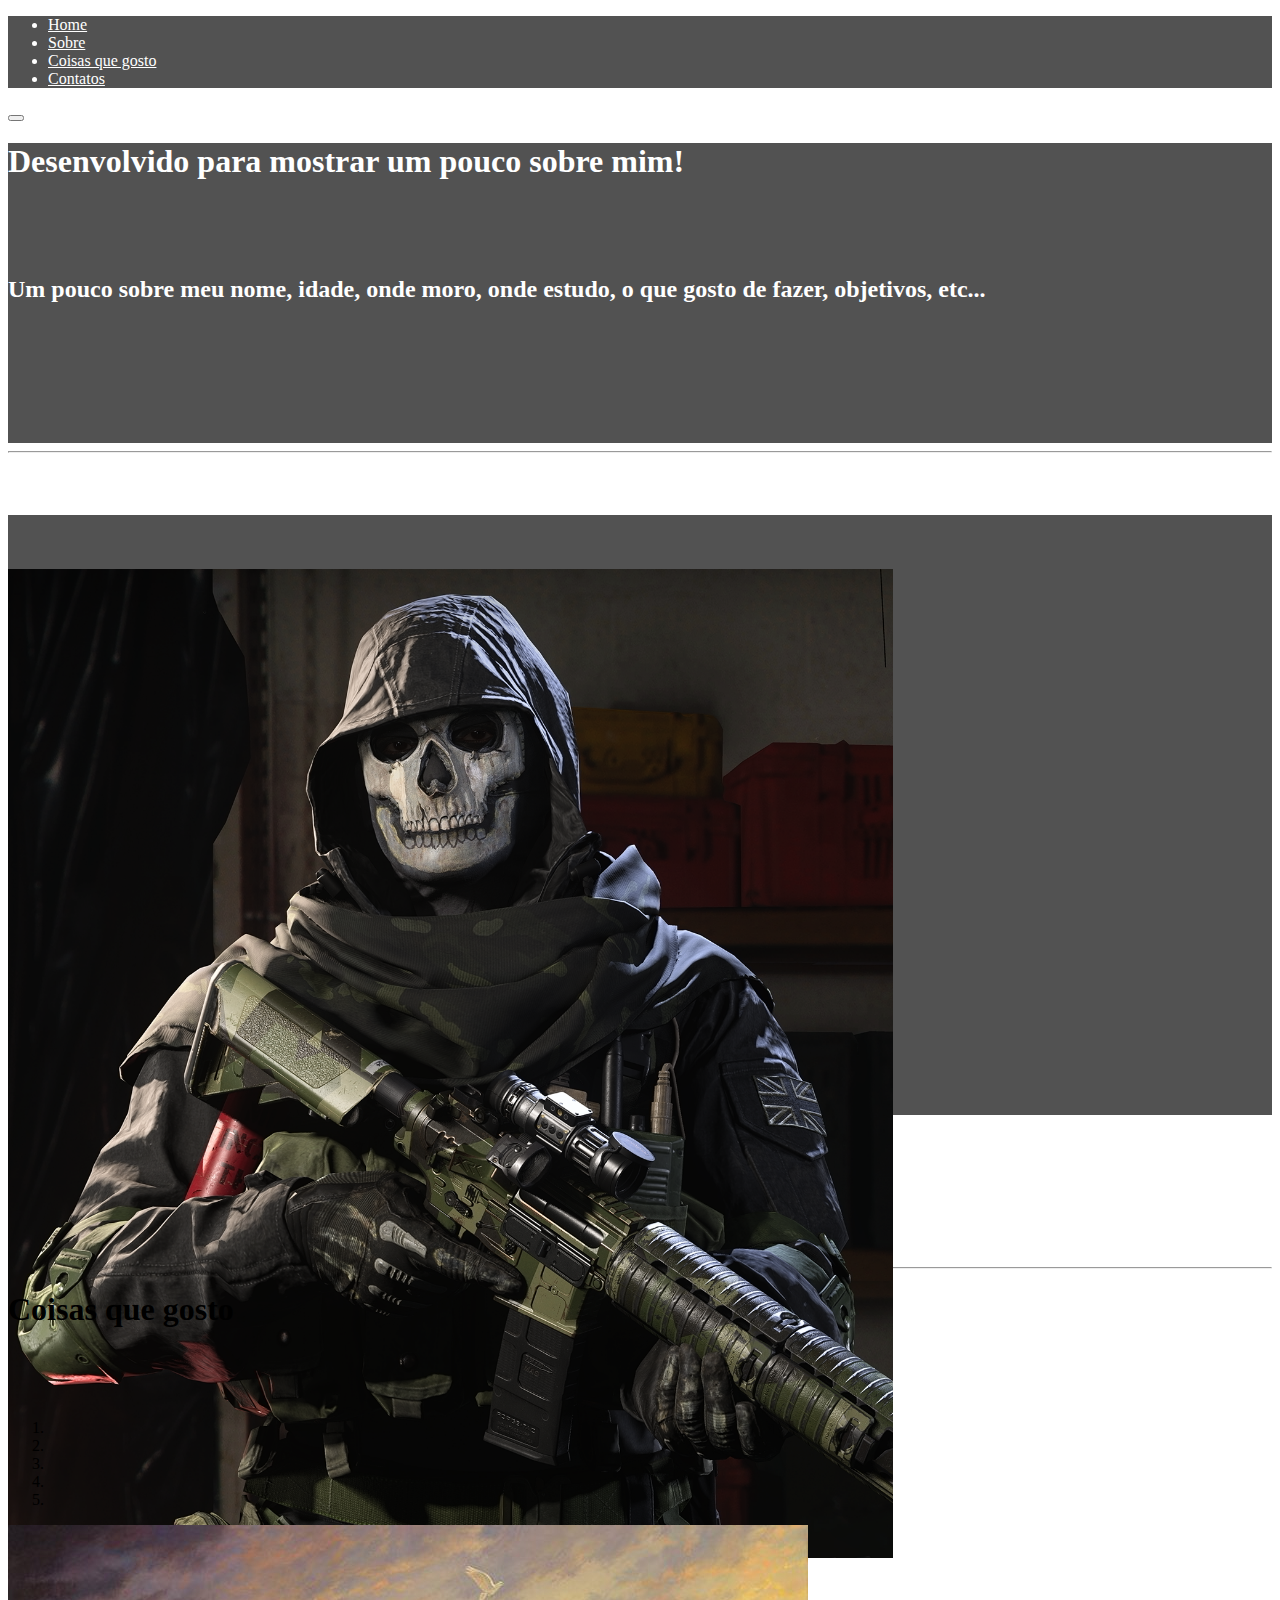
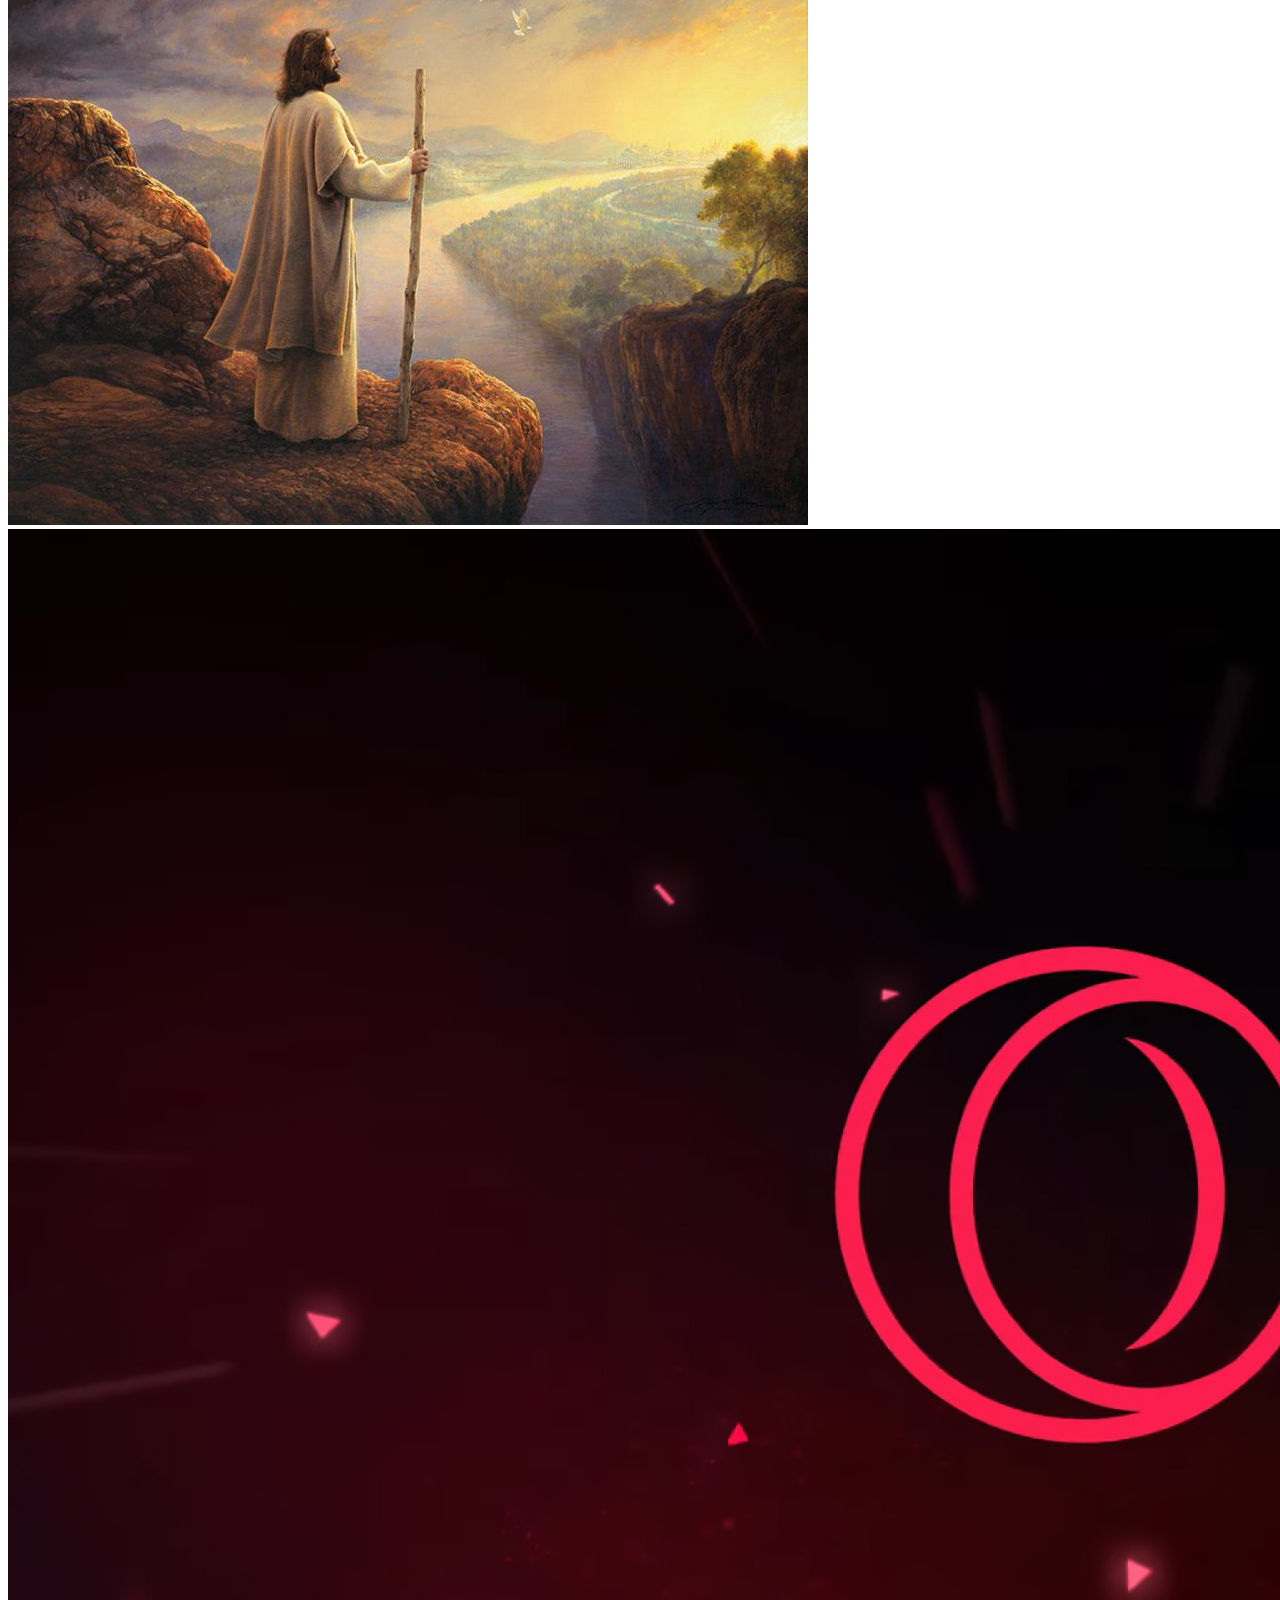
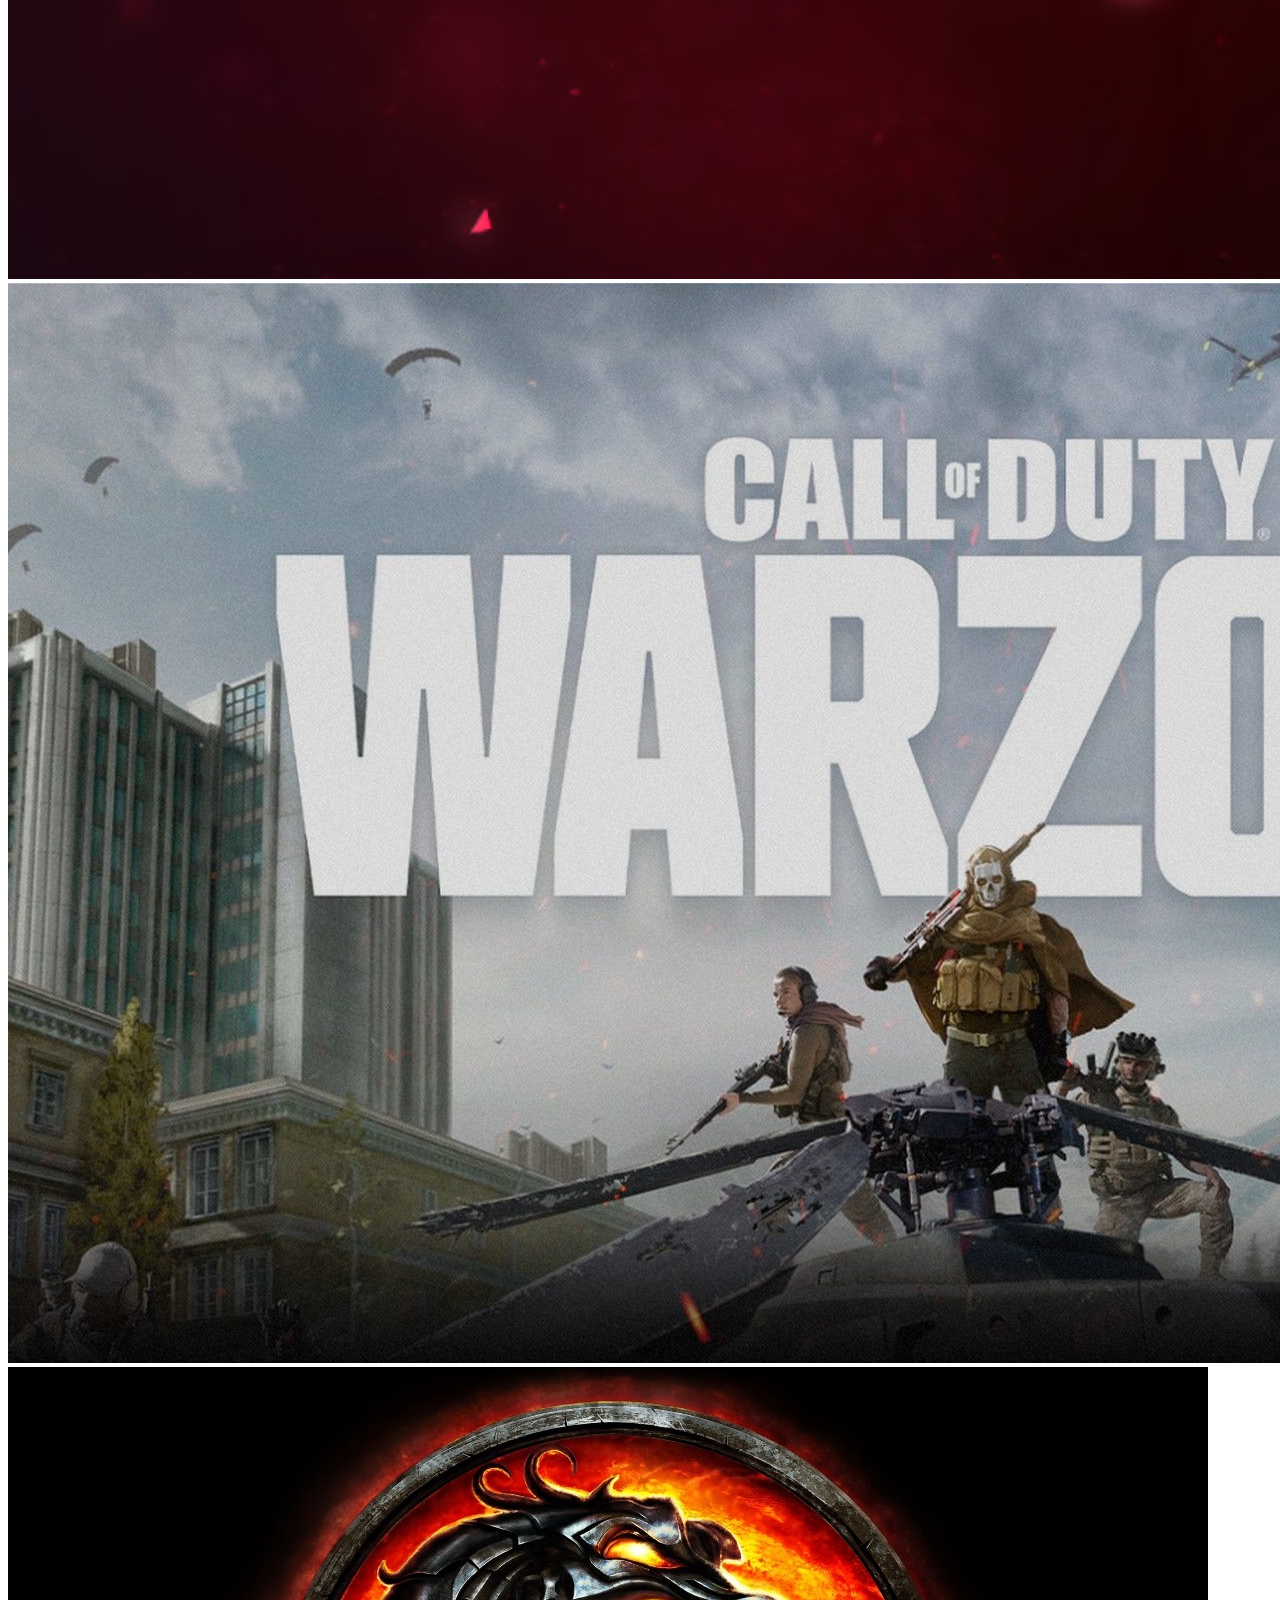
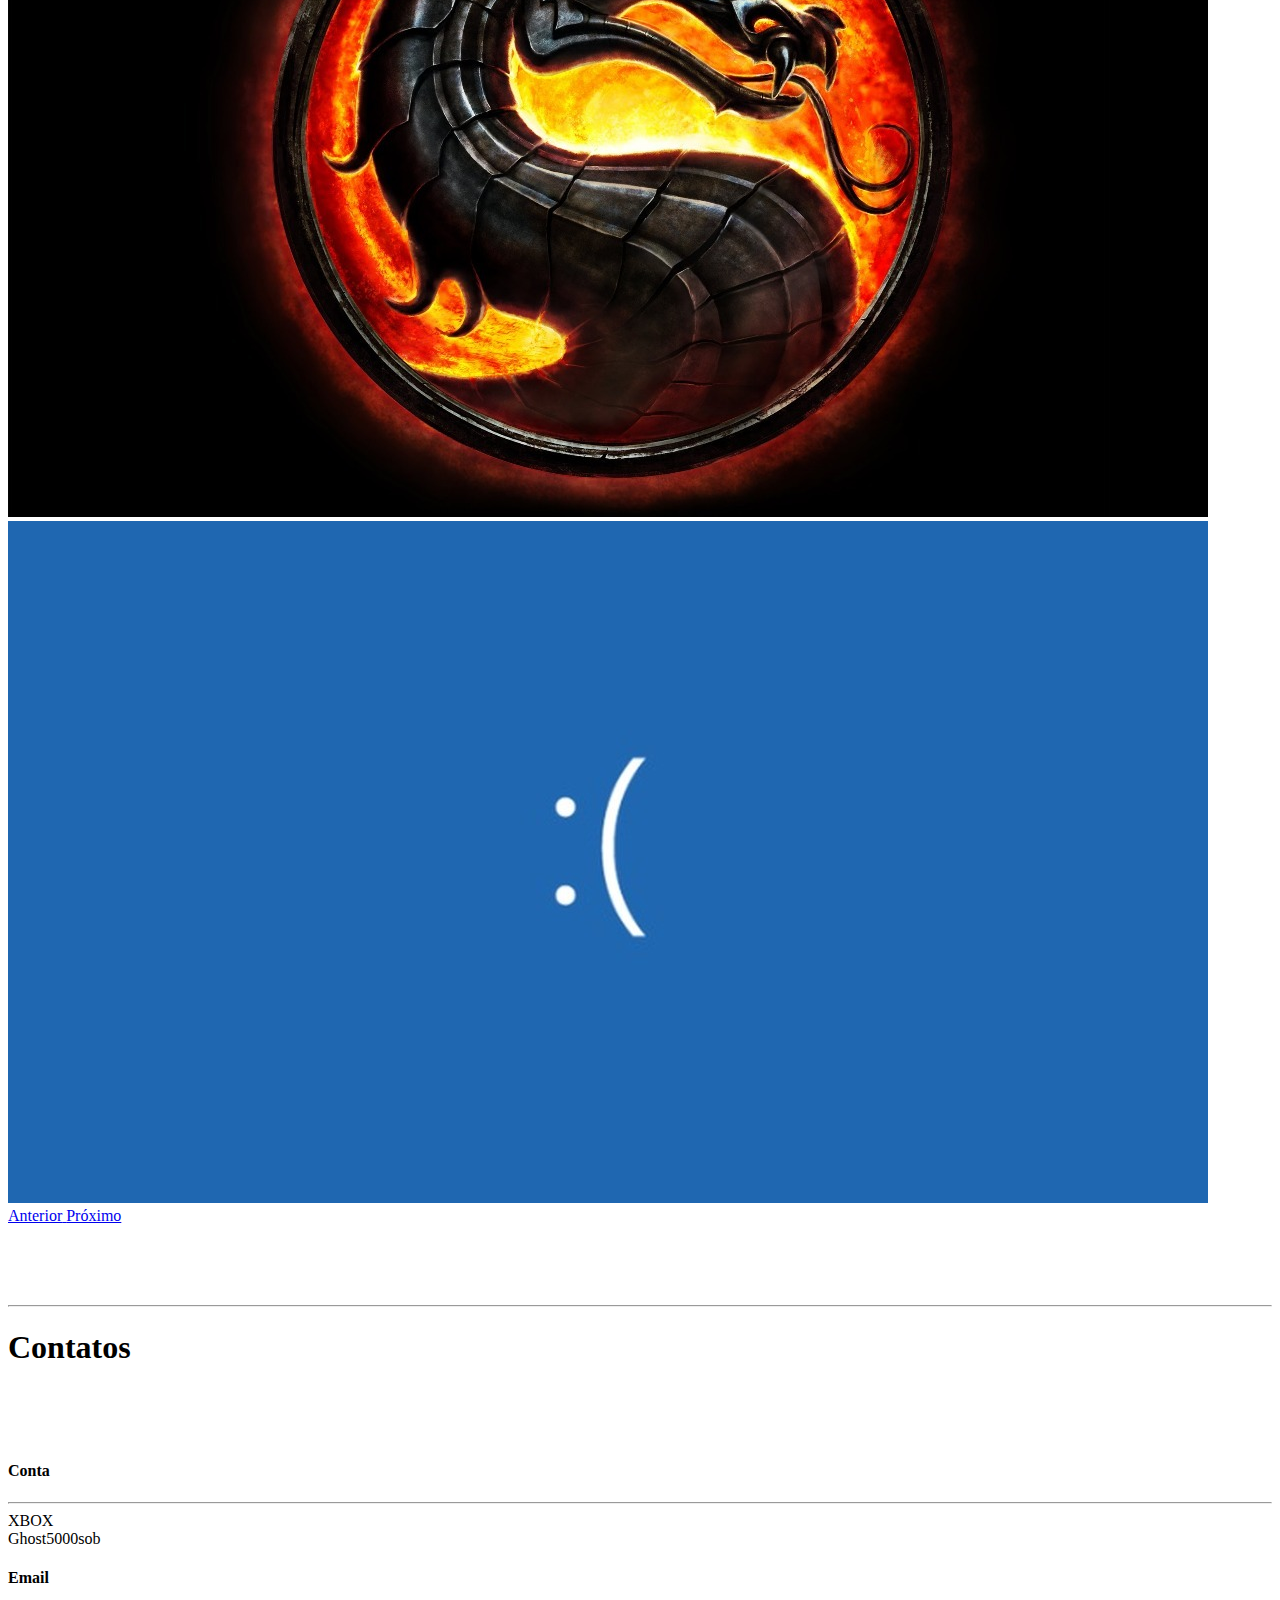
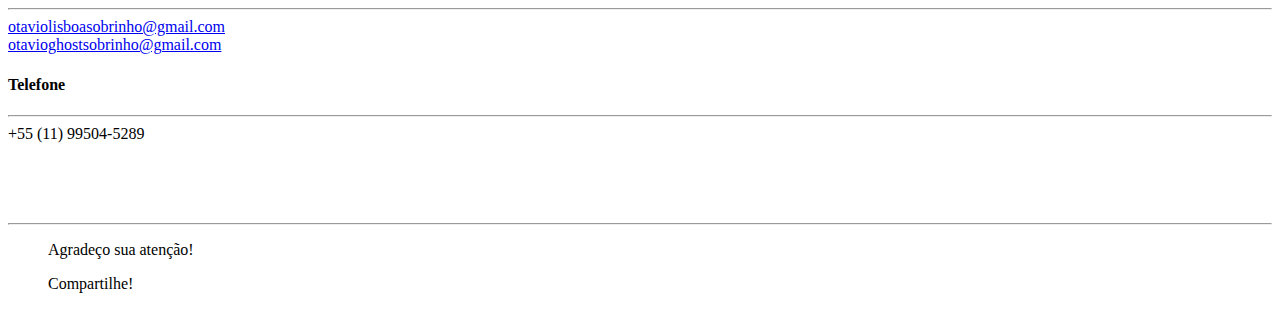
<file: bootstrap/index.html>
<!DOCTYPE html>
<html lang="pt-br">

<head>
    <!-- Meta tags Obrigatórias -->
    <meta charset="utf-8">
    <meta name="viewport" content="width=device-width, initial-scale=1, shrink-to-fit=no">

    <!-- Bootstrap CSS -->
    <link rel="stylesheet" href="https://stackpath.bootstrapcdn.com/bootstrap/4.1.3/css/bootstrap.min.css" integrity="sha384-MCw98/SFnGE8fJT3GXwEOngsV7Zt27NXFoaoApmYm81iuXoPkFOJwJ8ERdknLPMO" crossorigin="anonymous">

    <title>Sobre</title>
</head>

<body>
    <font color= white>
    <!-- Nav-->
    <div class="container-fluid">



        <div class="pos-f-t">
            <div class="collapse" id="navbarToggleExternalContent">
                <div class="navbar navbar-light" style="background-color: rgb(82, 82, 82);">
                    <nav class="nav">
                        <ul class="nav flex-column">
                            <li class="nav-item">
                                <a class="nav-link active" href="#topo" style="color: rgb(255, 255, 255);">Home</a>
                            </li>
                            <li class=" nav-item ">
                                <a class="nav-link " href="#sobre" style="color:rgb(255, 255, 255);">Sobre</a>
                            </li>
                            <li class="nav-item">
                                <a class="nav-link" href="#projetos" style="color:rgb(255, 255, 255);">Coisas que gosto</a>
                            </li>
                            <li class="nav-item ">
                                <a class="nav-link " href="#contatos" style="color:rgb(255, 255, 255);">Contatos</a>
                            </li>
                        </ul>
                    </nav>
                </div>
            </div>
            <nav class="navbar navbar-dark bg-secondary">
                <button class="navbar-toggler" type="button" data-toggle="collapse" data-target="#navbarToggleExternalContent" aria-controls="navbarToggleExternalContent" aria-expanded="false" aria-label="Toggle navigation">
                <span class="navbar-toggler-icon"></span>
              </button>
            </nav>
        </div>


        <div class="jumbotron jumbotron-fluid">

            <!-- Topo-->

            <header id="topo">
                <div class="jumbotron jumbotron-fluid">
                    <div class="container" style="height:300px; background-color:rgb(82, 82, 82);">

                        <h1 class="display-5">Desenvolvido para mostrar um pouco sobre mim!</h1>
                        <br><br><br>
                        <h2 class="display-6">Um pouco sobre meu nome, idade, onde moro, onde estudo, o que gosto de fazer, objetivos, etc...</h2>

                    </div>
                </div>
            </header>
            <hr>
            <br><br><br>


            <!-- Sobre-->
            <div class="container" style="height:600px; background-color:rgb(82, 82, 82);">
                <section class="about-section text-center" id="sobre">
                    <br><br><br>
                    <div class="row">
                        <div class="col-md-3">

                            <img src="img/Ghost.png" alt="Ghost5000sob" class="rounded-circle" max width="70%">
                            <br><br>
                            <h2>Otavio Lisboa Sobrinho</h2>
                        </div>
                        <div class="col-md-9">
                            <blockquote class="blockquote text-left">
                                <h2>Sobre:</h2>
                            </blockquote>
                            <blockquote class="blockquote text-justify">
                                Meu nome é Otavio, tenho 16 anos. <br> Moro em São Roque desde sempre e atualmente estudo na Escola Estadual Horácio Manley Lane. <br> Bem, eu gosto de jogar vídeogame, assistir séries e filmes e o gênero que mais gosto dentro dessas coisas é ação. <br> Tenho 4 integrantes na minha família, meu pai e minha mãe, minha irmã mais nova e eu.
                                <br> Jogo bastante Call of Duty, gosto de Battlefield e ás vezes jogo CS. <br> Gosto de ficar em casa, principalmente nessa pandemia, mas, ás vezes saio com minha família. Não falei antes mas eu tenho um cachorro e gosto demais dele e sempre saio com ele.
                                <br> Algum dia quero me tornar um bom desenvolvedor WEB!
                                <br>
                                <br> Quem quiser jogar um jogo é só chamar, clique <a href="#contatos">aqui</a> pra ser direcionado para a área de contatos.
                                <br>
                            </blockquote>

                        </div>
                    </div>

            </div>
            </section>
            <br><br><br><br>
            <br><br><br><br>
            <hr>

            <!-- Projetos-->
            </section>
            <div class="container">
                <section class="projects-section bg-light" id="projetos">
                    <div class="jumbotron jumbotron-fluid">
                        <div class="container">
                        </font>
                            <h1 class="display-5">Coisas que gosto</h1>
                            <br><br><br>
                            <div id="carouselExampleIndicators" class="carousel slide" data-ride="carousel">
                                <ol class="carousel-indicators">
                                    <li data-target="#carouselExampleIndicators" data-slide-to="0" class="active"></li>
                                    <li data-target="#carouselExampleIndicators" data-slide-to="1"></li>
                                    <li data-target="#carouselExampleIndicators" data-slide-to="2"></li>
                                    <li data-target="#carouselExampleIndicators" data-slide-to="3"></li>
                                    <li data-target="#carouselExampleIndicators" data-slide-to="4"></li>
                                </ol>
                                <div class="carousel-inner">
                                    <div class="carousel-item active">
                                        <img class="d-block w-100" src="img/Jesus.jpg" alt="Primeiro Slide">
                                    </div>
                                    <div class="carousel-item">
                                        <img class="d-block w-100" src="img/operagx_art.jpg" alt="Segundo Slide">
                                    </div>
                                    <div class="carousel-item">
                                        <img class="d-block w-100" src="img/-warzone-.jpg" alt="Terceiro Slide">
                                    </div>
                                    <div class="carousel-item">
                                        <img class="d-block w-100" src="img/logomortal.jpg" alt="Quarto Slide">
                                    </div>
                                    <div class="carousel-item">
                                        <img class="d-block w-100" src="img/telaazul.jpg" alt="Quinto Slide">
                                    </div>
                                </div>
                                <a class="carousel-control-prev" href="#carouselExampleIndicators" role="button" data-slide="prev">
                                    <span class="carousel-control-prev-icon" aria-hidden="true"></span>
                                    <span class="sr-only">Anterior</span>
                                </a>
                                <a class="carousel-control-next" href="#carouselExampleIndicators" role="button" data-slide="next">
                                    <span class="carousel-control-next-icon" aria-hidden="true"></span>
                                    <span class="sr-only">Próximo</span>
                                </a>
                            </div>

                </section>

                <br><br><br><br>
                <hr>

                <!-- Contatos-->
                <section id="contatos">
                    <div class="jumbotron jumbotron-fluid">
                        <div class="container">
                        </font>
                            <h1 class="display-5">Contatos</h1>
                            <br><br><br>

                        <font color= black>
                        </div>
                        <div>
                            <div class="container-fluid"></div>
                            <div class="row">
                                <div class="col-md-4 mb-3 mb-md-0">
                                    <div class="card py-4 h-100">
                                        <div class="card-body text-center">
                                            <i class="fas fa-map-marked-alt text-primary mb-2"></i>
                                            <h4 class="text-uppercase m-0">Conta</h4>
                                            <hr class="my-4" />
                                            <div class="small text-black-50">XBOX</div>
                                            <div class="small text-black-50">Ghost5000sob</div>
                                        </div>
                                    </div>
                                </div>
                                <div class="col-md-4 mb-3 mb-md-0">
                                    <div class="card py-4 h-100">
                                        <div class="card-body text-center">
                                            <i class="fas fa-envelope text-primary mb-2"></i>
                                            <h4 class="text-uppercase m-0">Email</h4>
                                            <hr class="my-4" />
                                            <div class="small text-black-50"><a href="#!">otaviolisboasobrinho@gmail.com</a></div>
                                            <div class="small text-black-50"><a href="#!">otavioghostsobrinho@gmail.com</a></div>
                                        </div>
                                    </div>
                                </div>
                                <div class="col-md-4 mb-3 mb-md-0">
                                    <div class="card py-4 h-100">
                                        <div class="card-body text-center">
                                            <i class="fas fa-mobile-alt text-primary mb-2"></i>
                                            <h4 class="text-uppercase m-0">Telefone</h4>
                                            <hr class="my-4" />
                                            <div class="small text-black-50">+55 (11) 99504-5289</div>
                                        </div>
                                    </div>
                                </div>
                            </div>
                        </div>
                    </div>
                </section>
                <br><br><br><br>
                <hr>
                <!-- Rodape-->

                <blockquote class="blockquote text-center">
                    <p class="mb-0">Agradeço sua atenção!</p>
                    <footer class="blockquote-footer">Compartilhe!</footer>
                </blockquote>
                </div>

                <!-- JavaScript (Opcional) -->
                <!-- jQuery primeiro, depois Popper.js, depois Bootstrap JS -->
                <script src="https://code.jquery.com/jquery-3.3.1.slim.min.js" integrity="sha384-q8i/X+965DzO0rT7abK41JStQIAqVgRVzpbzo5smXKp4YfRvH+8abtTE1Pi6jizo" crossorigin="anonymous"></script>
                <script src="https://cdnjs.cloudflare.com/ajax/libs/popper.js/1.14.3/umd/popper.min.js" integrity="sha384-ZMP7rVo3mIykV+2+9J3UJ46jBk0WLaUAdn689aCwoqbBJiSnjAK/l8WvCWPIPm49" crossorigin="anonymous"></script>
                <script src="https://stackpath.bootstrapcdn.com/bootstrap/4.1.3/js/bootstrap.min.js" integrity="sha384-ChfqqxuZUCnJSK3+MXmPNIyE6ZbWh2IMqE241rYiqJxyMiZ6OW/JmZQ5stwEULTy" crossorigin="anonymous"></script>


                </div>
            </div>
        </div>
    </div>
    </font>
</font>
</body>

</html>
</file>
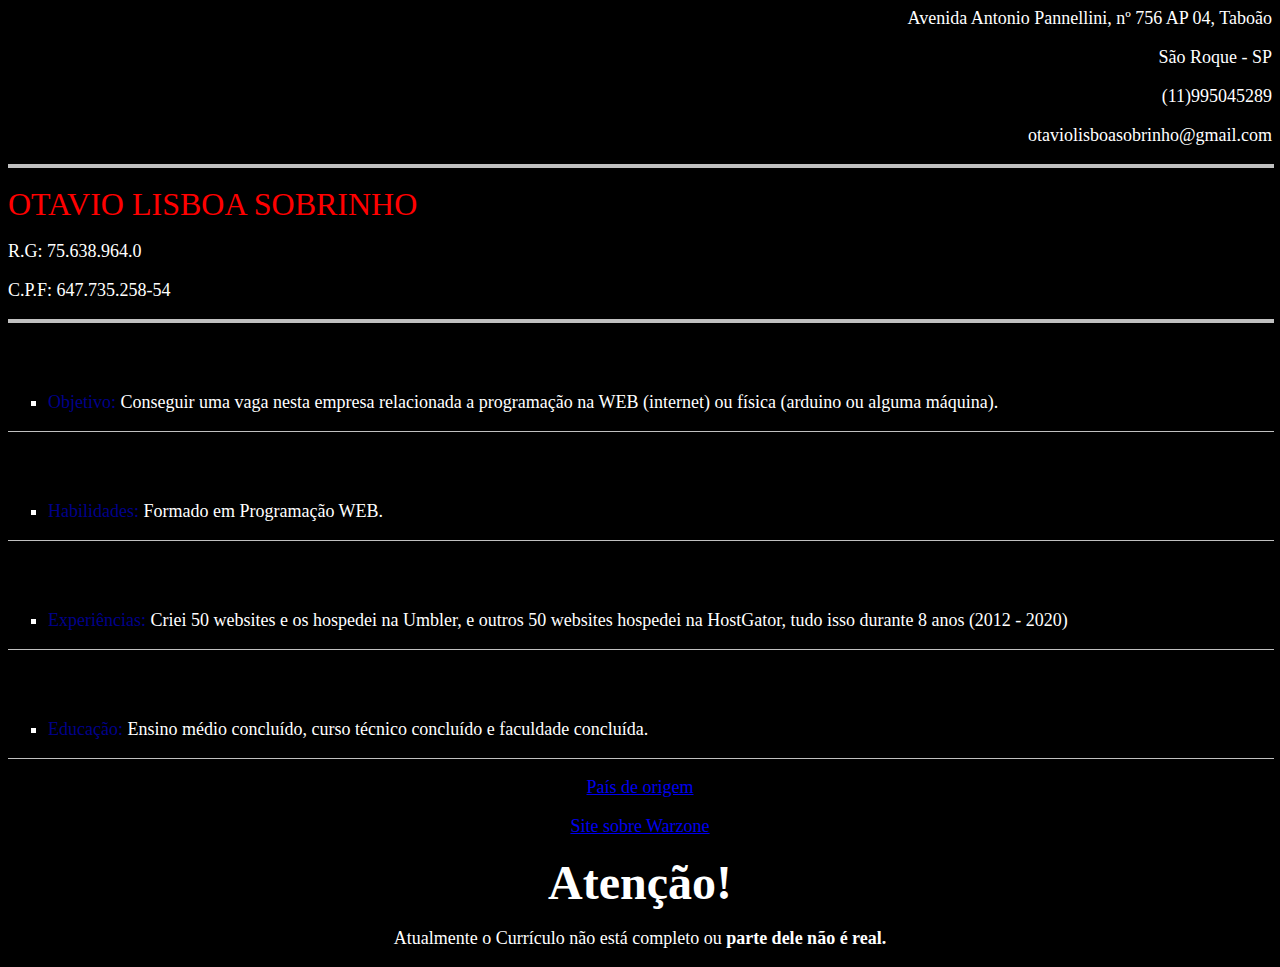
<file: tarefinha/curriculo-otavio.html>
<html>

<head><title>Curriculo</title></head>

<body bgcolor="black">
<font color="white">

<font size="4">
<p align="right">Avenida Antonio Pannellini, nº 756 AP 04, Taboão
<p align="right">São Roque - SP
<p align="right">(11)995045289
<p align="right">otaviolisboasobrinho@gmail.com
<hr width="100%" align="center" size=4" color="silver" noshade>
<font size="6" color="#FF0000">
<p align="left">OTAVIO LISBOA SOBRINHO</font>
<font size="4">
<p align="left">R.G: 75.638.964.0
<p align="left">C.P.F: 647.735.258-54
<hr width="100%" align="center" size=4" color="silver" noshade>
<BR>
<BR>
<font size="4">
<UL type="square">
<LI><p align="left"><font color="#00008B">Objetivo:</font> Conseguir uma vaga nesta empresa relacionada a programação na WEB (internet) ou física (arduino ou alguma máquina).</UL>
<hr width="100%" align="center" size=1" color="silver" noshade>
<BR>
<BR>
<UL type="square">
<LI><p align="left"><font color="#00008B">Habilidades:</font> Formado em Programação WEB.</UL>
<hr width="100%" align="center" size=1" color="silver" noshade>
<BR>
<BR>
<UL type="square">
<LI><p align="left"><font color="#00008B">Experiências:</font> Criei 50 websites e os hospedei na Umbler, e outros 50 websites hospedei na HostGator, tudo isso durante 8 anos (2012 - 2020)</UL>
<hr width="100%" align="center" size=1" color="silver" noshade>
<BR>
<BR>
<UL type="square">
<LI><p align="left"><font color="#00008B">Educação:</font> Ensino médio concluído, curso técnico concluído e faculdade concluída.</UL>
<hr width="100%" align="center" size=1" color="silver" noshade>
<p align="center"><A HREF = "https://upload.wikimedia.org/wikipedia/commons/thumb/0/05/Flag_of_Brazil.svg/1200px-Flag_of_Brazil.svg.png">País de origem</A>
<p align="center"><A HREF="Home.html">Site sobre Warzone</A>
<p align="center"><font size="18"><strong>Atenção!</strong></font>
<p align="center">Atualmente o Currículo não está completo ou<strong> parte dele não é real.</strong></p>
</font>
</body>
</html>
</file>
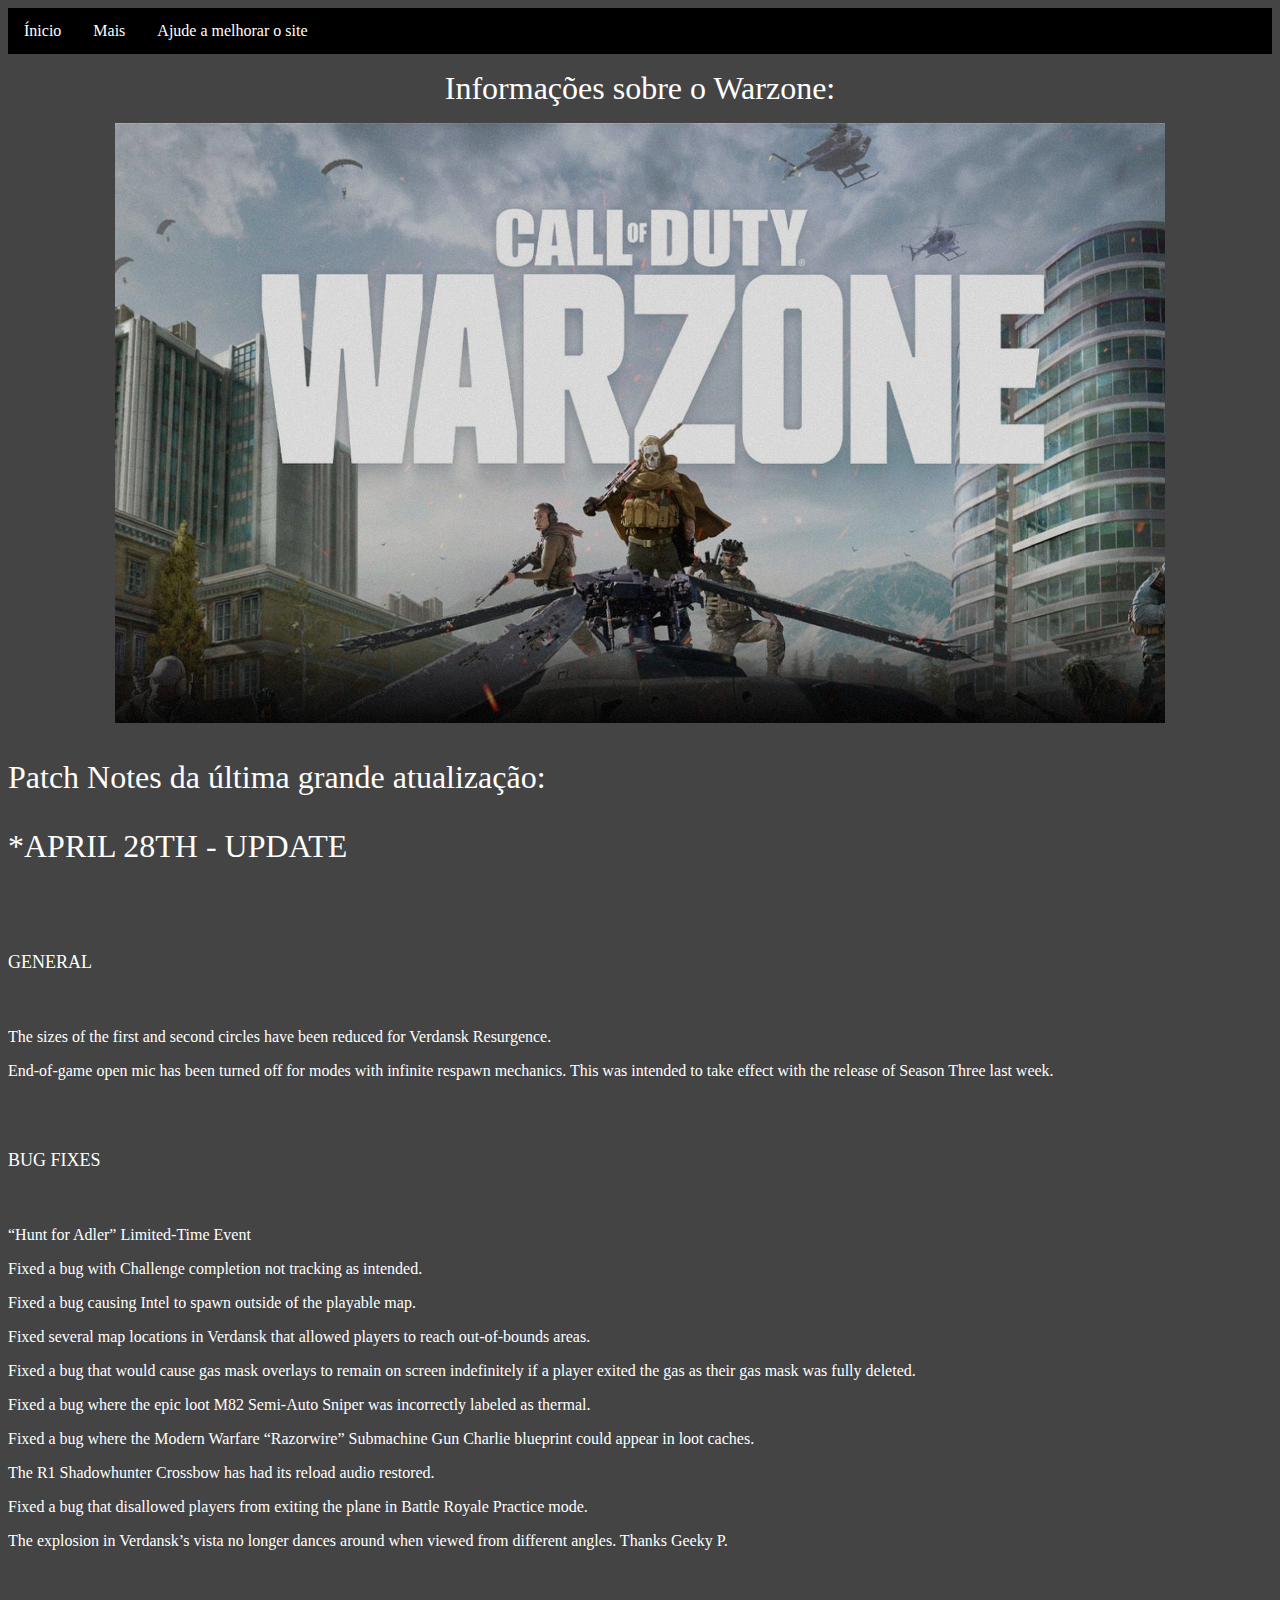
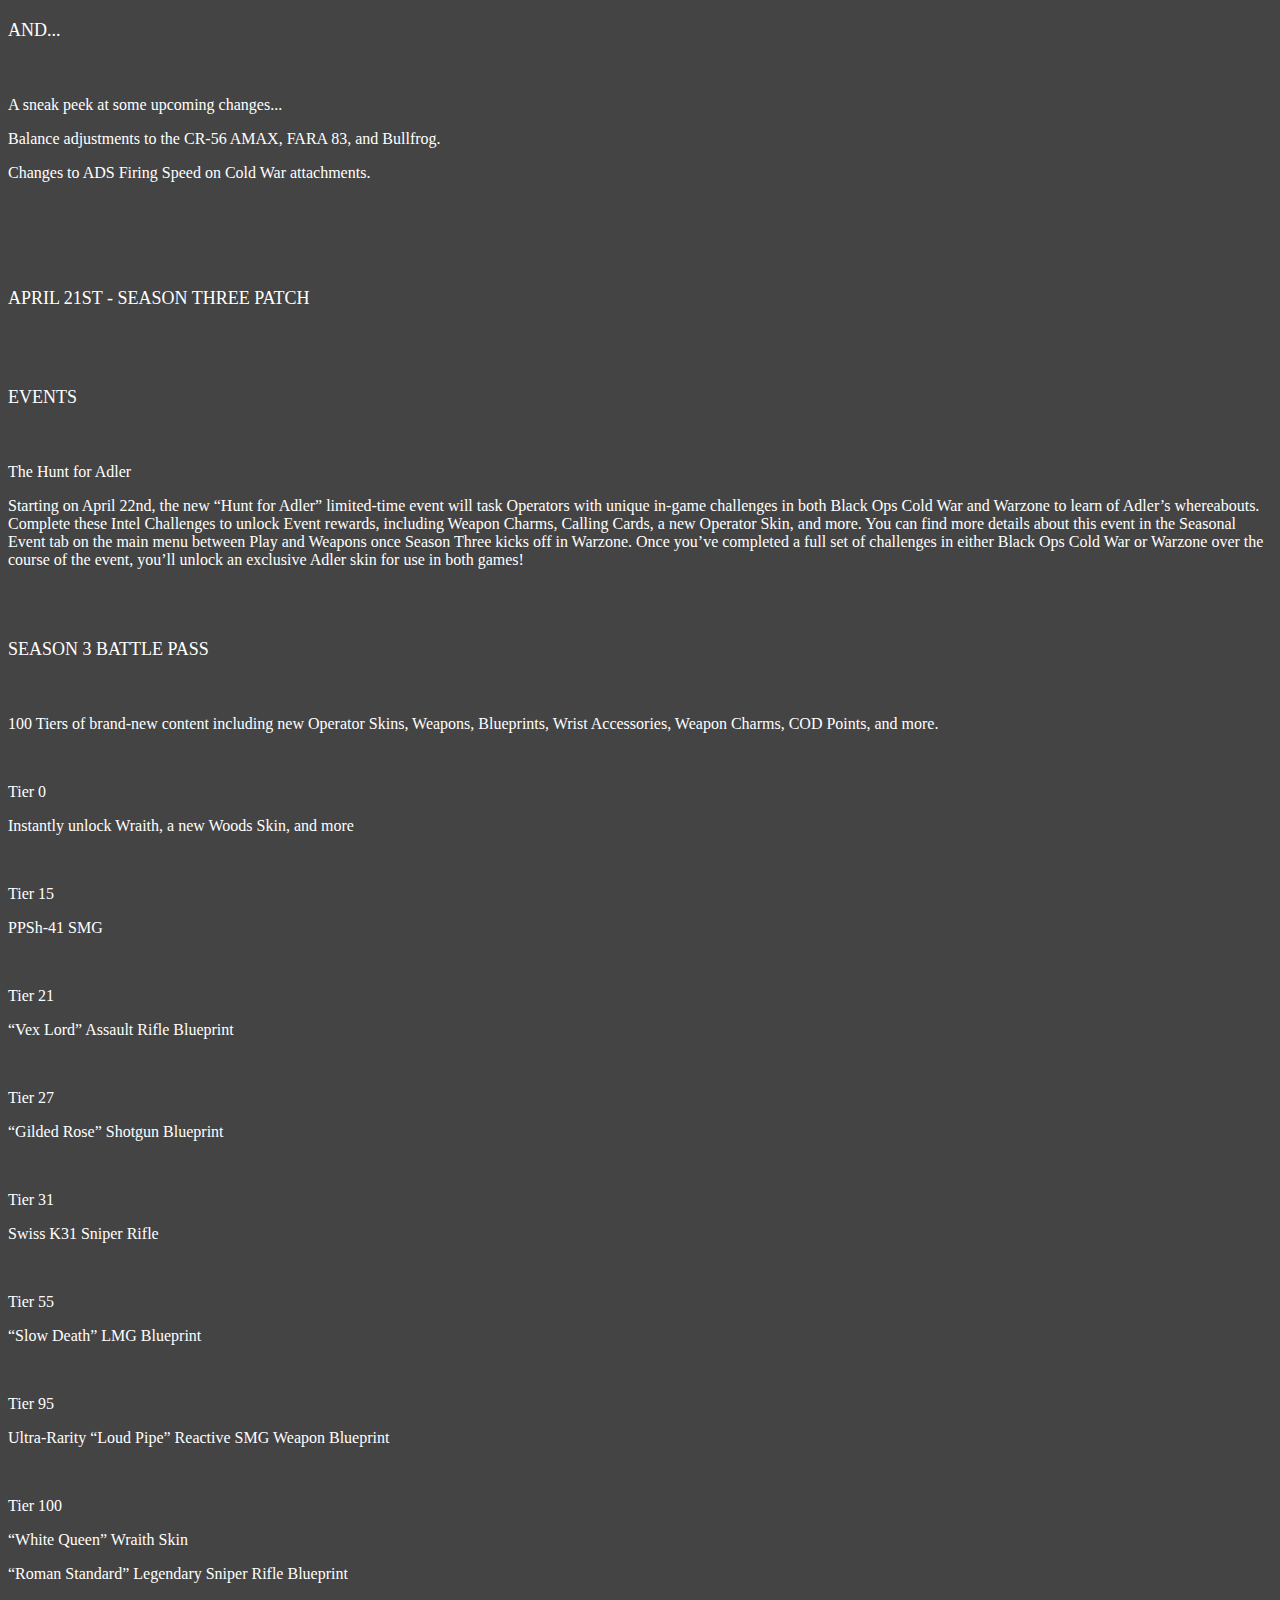
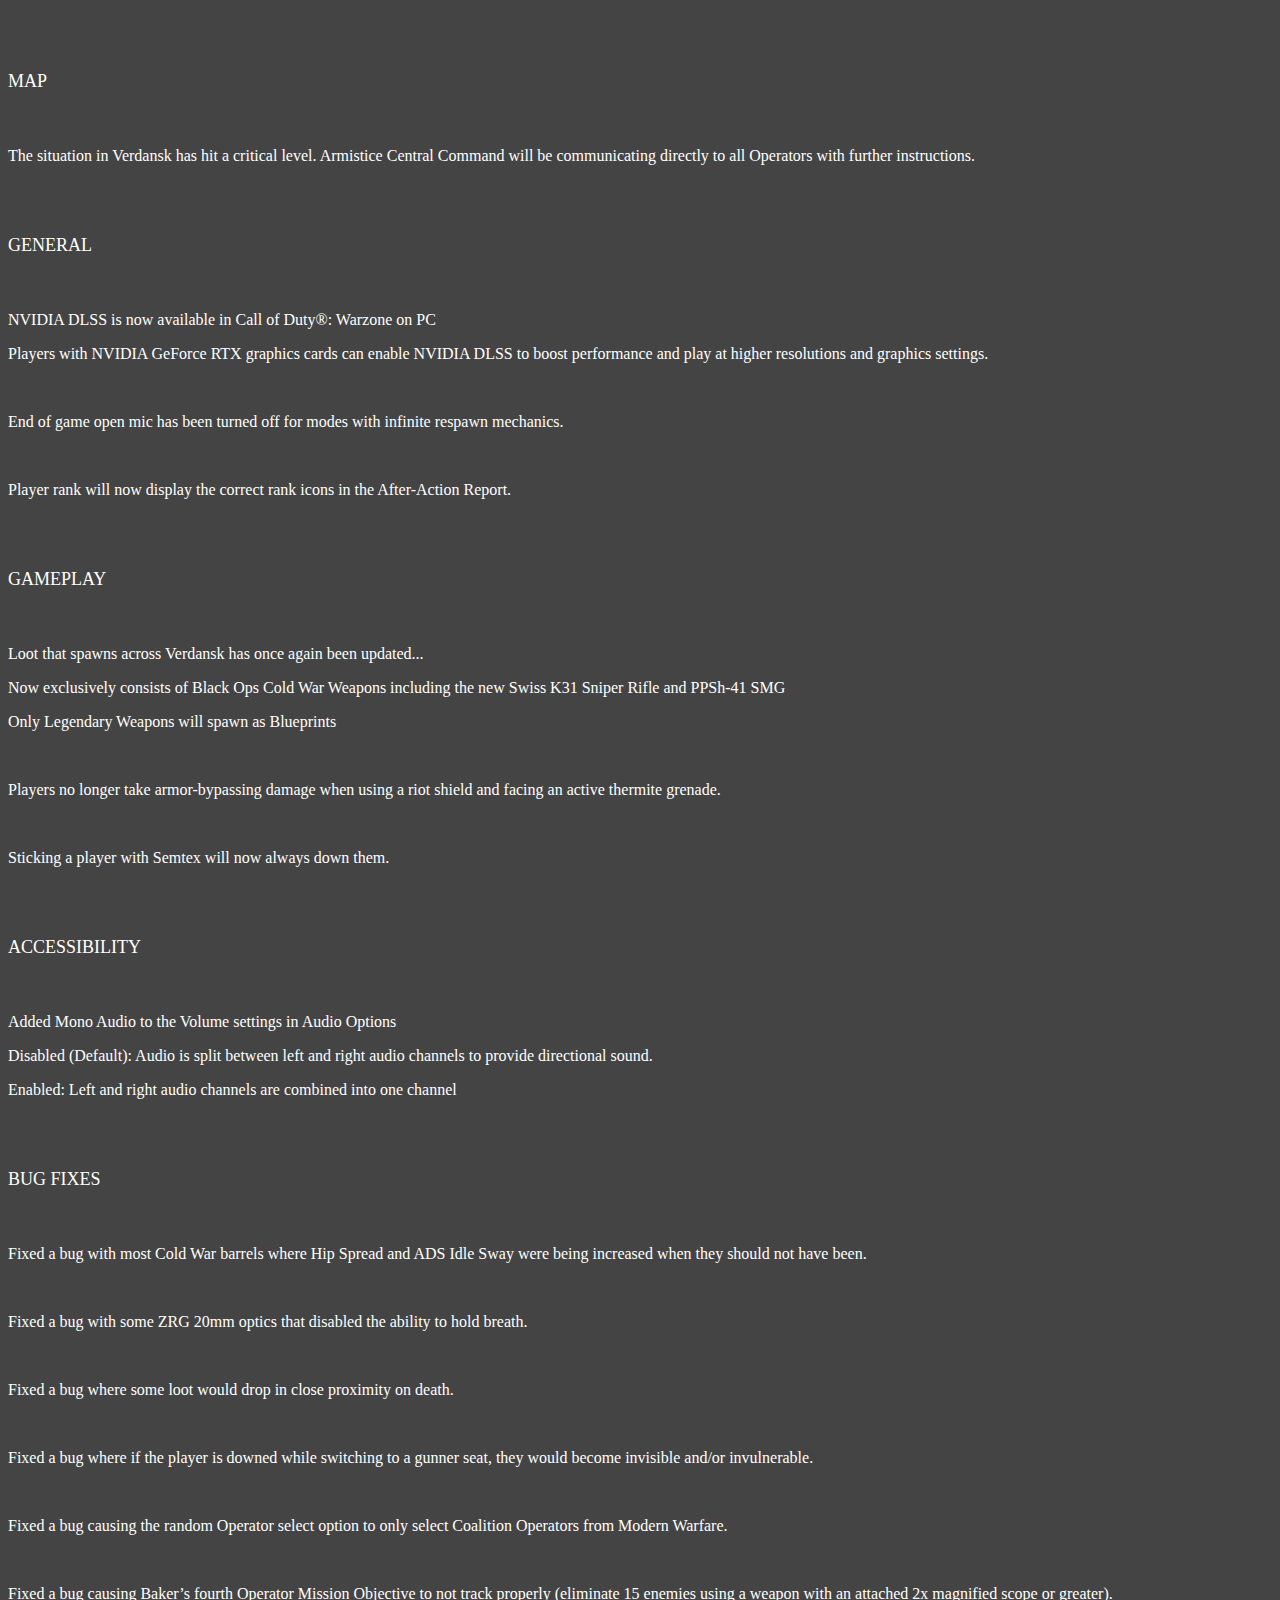
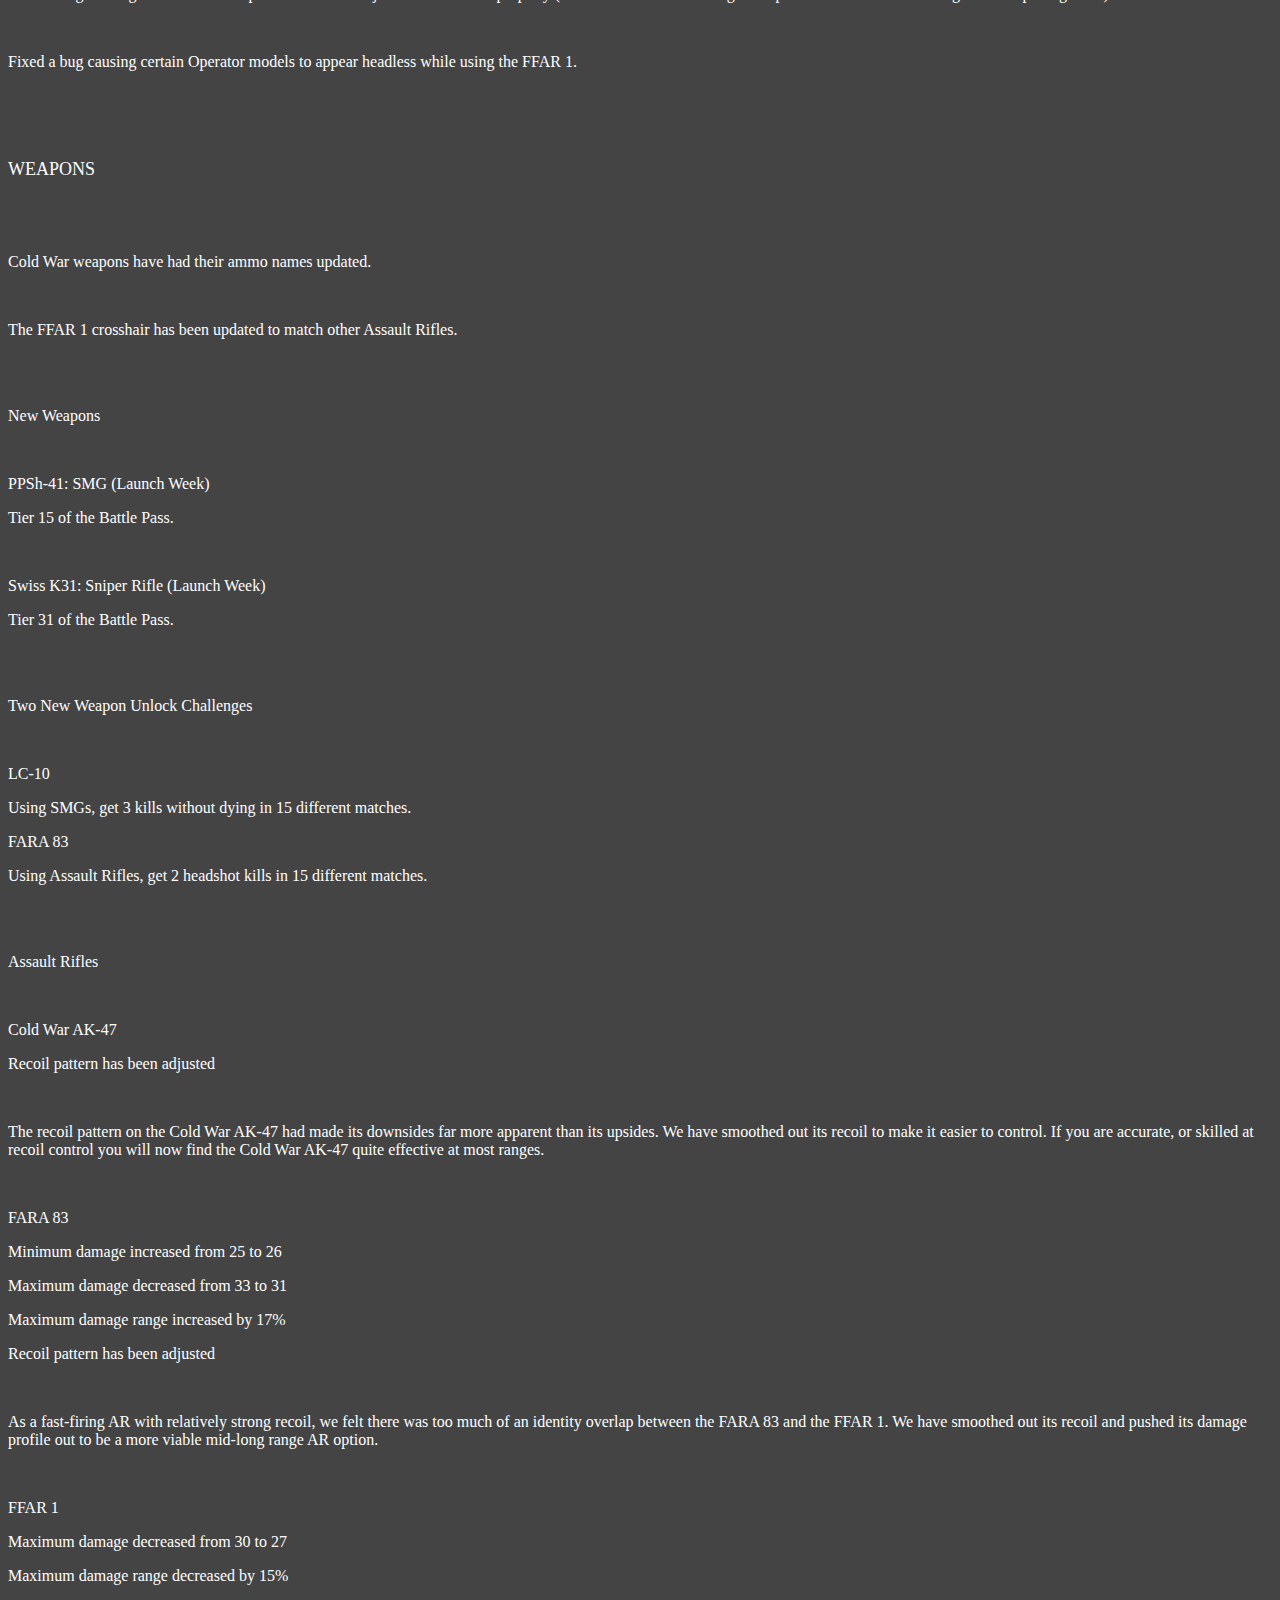
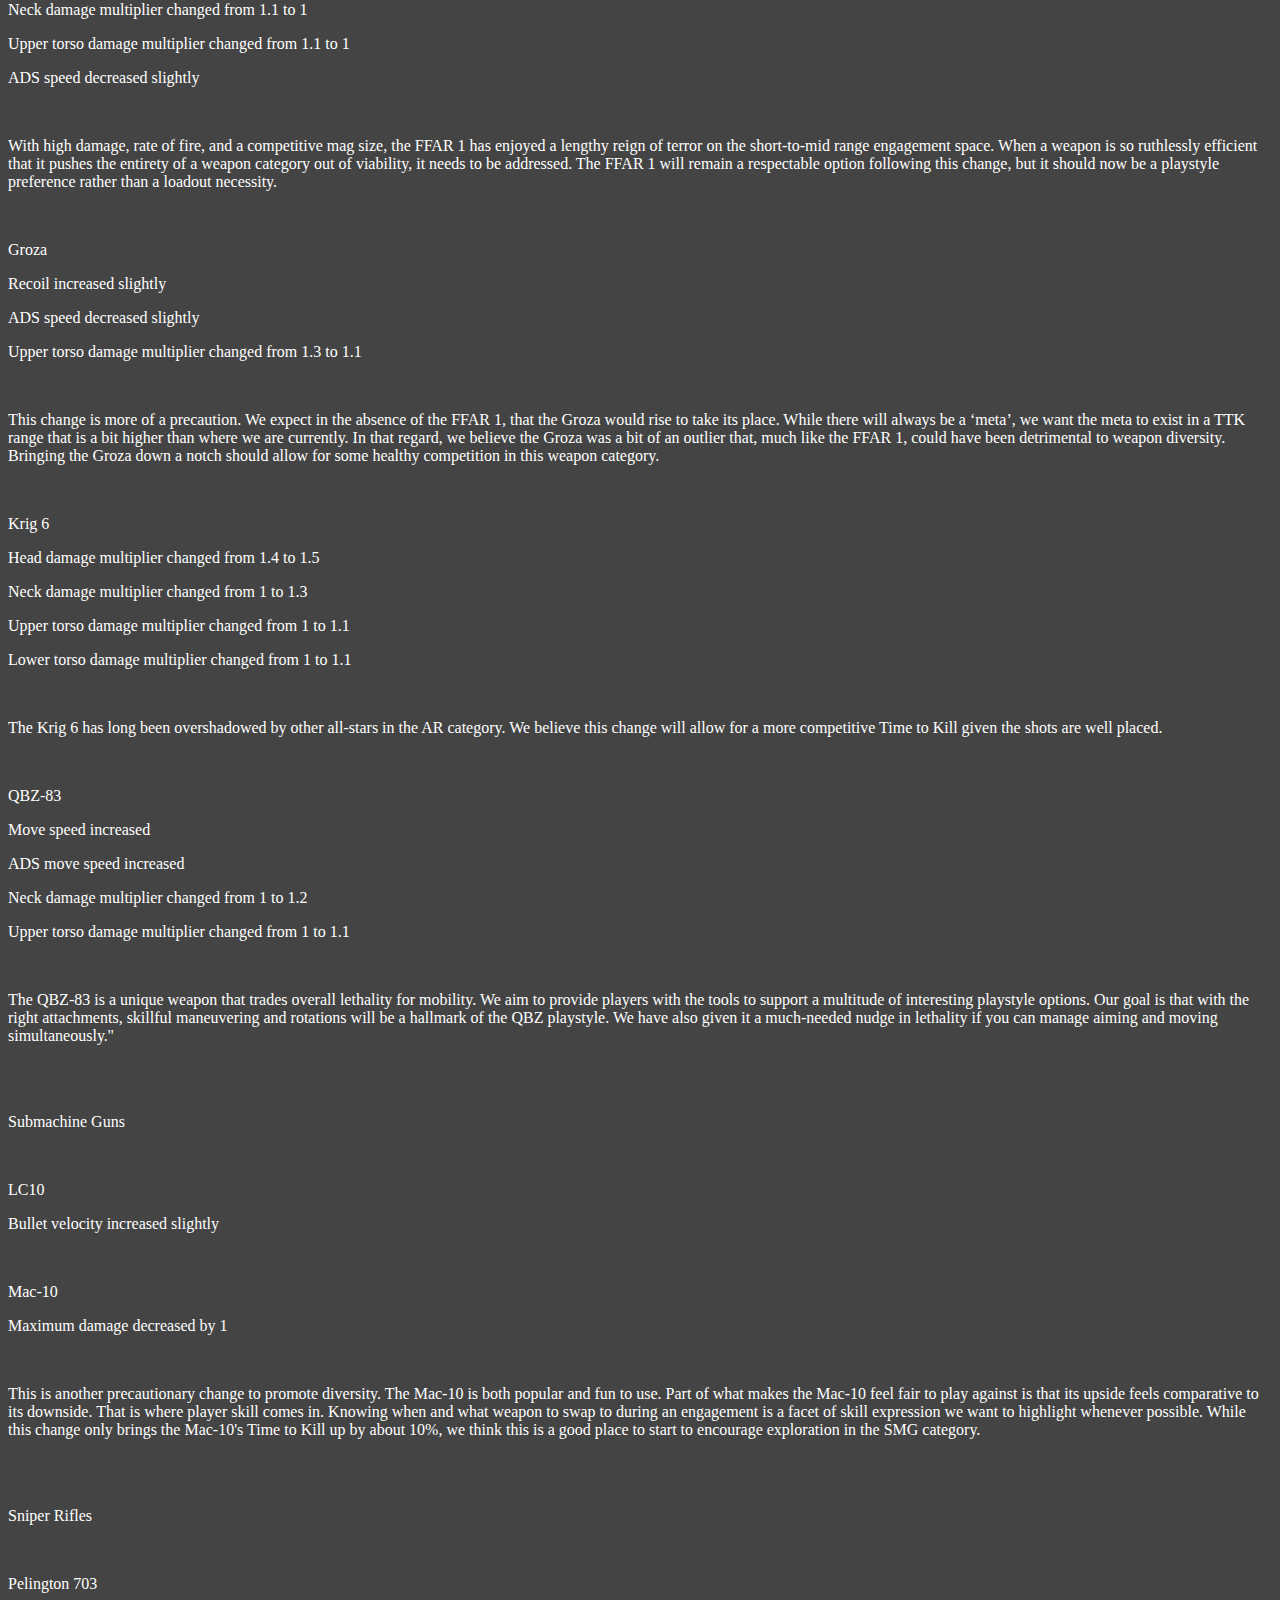
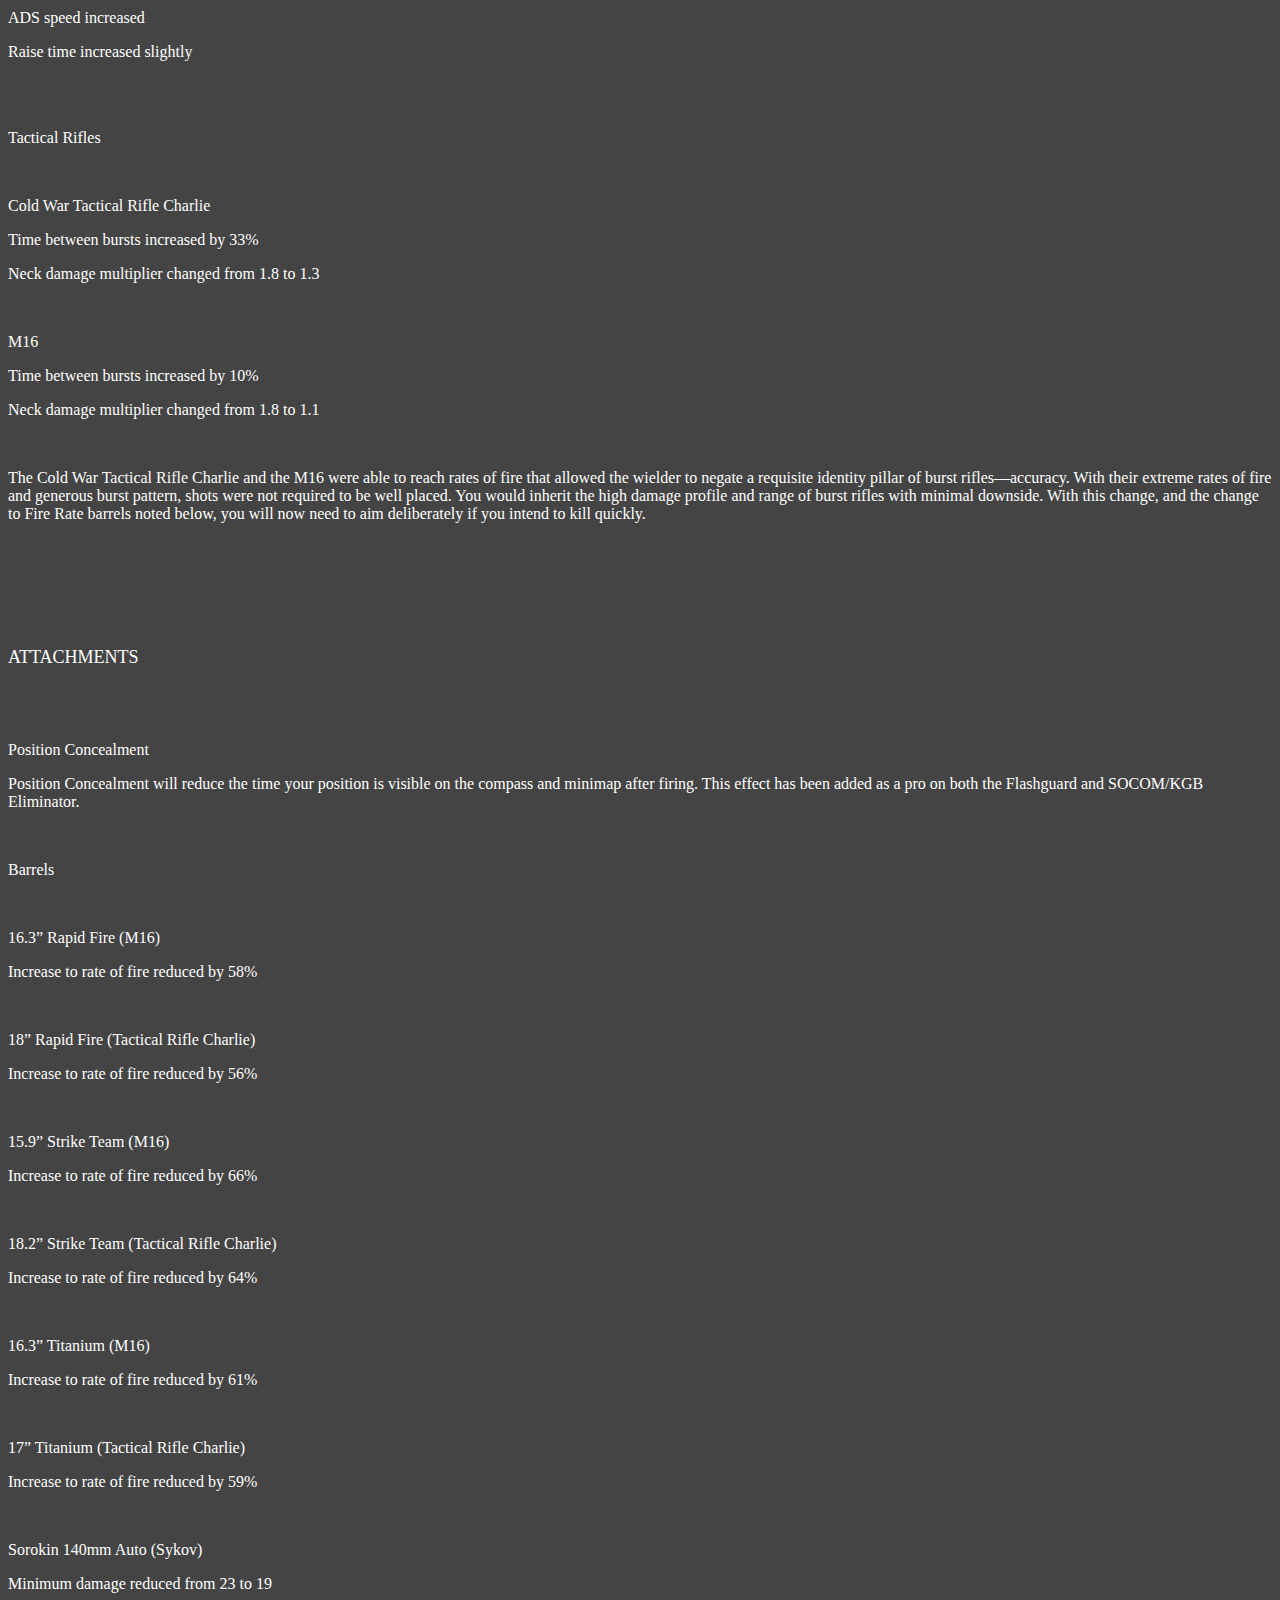
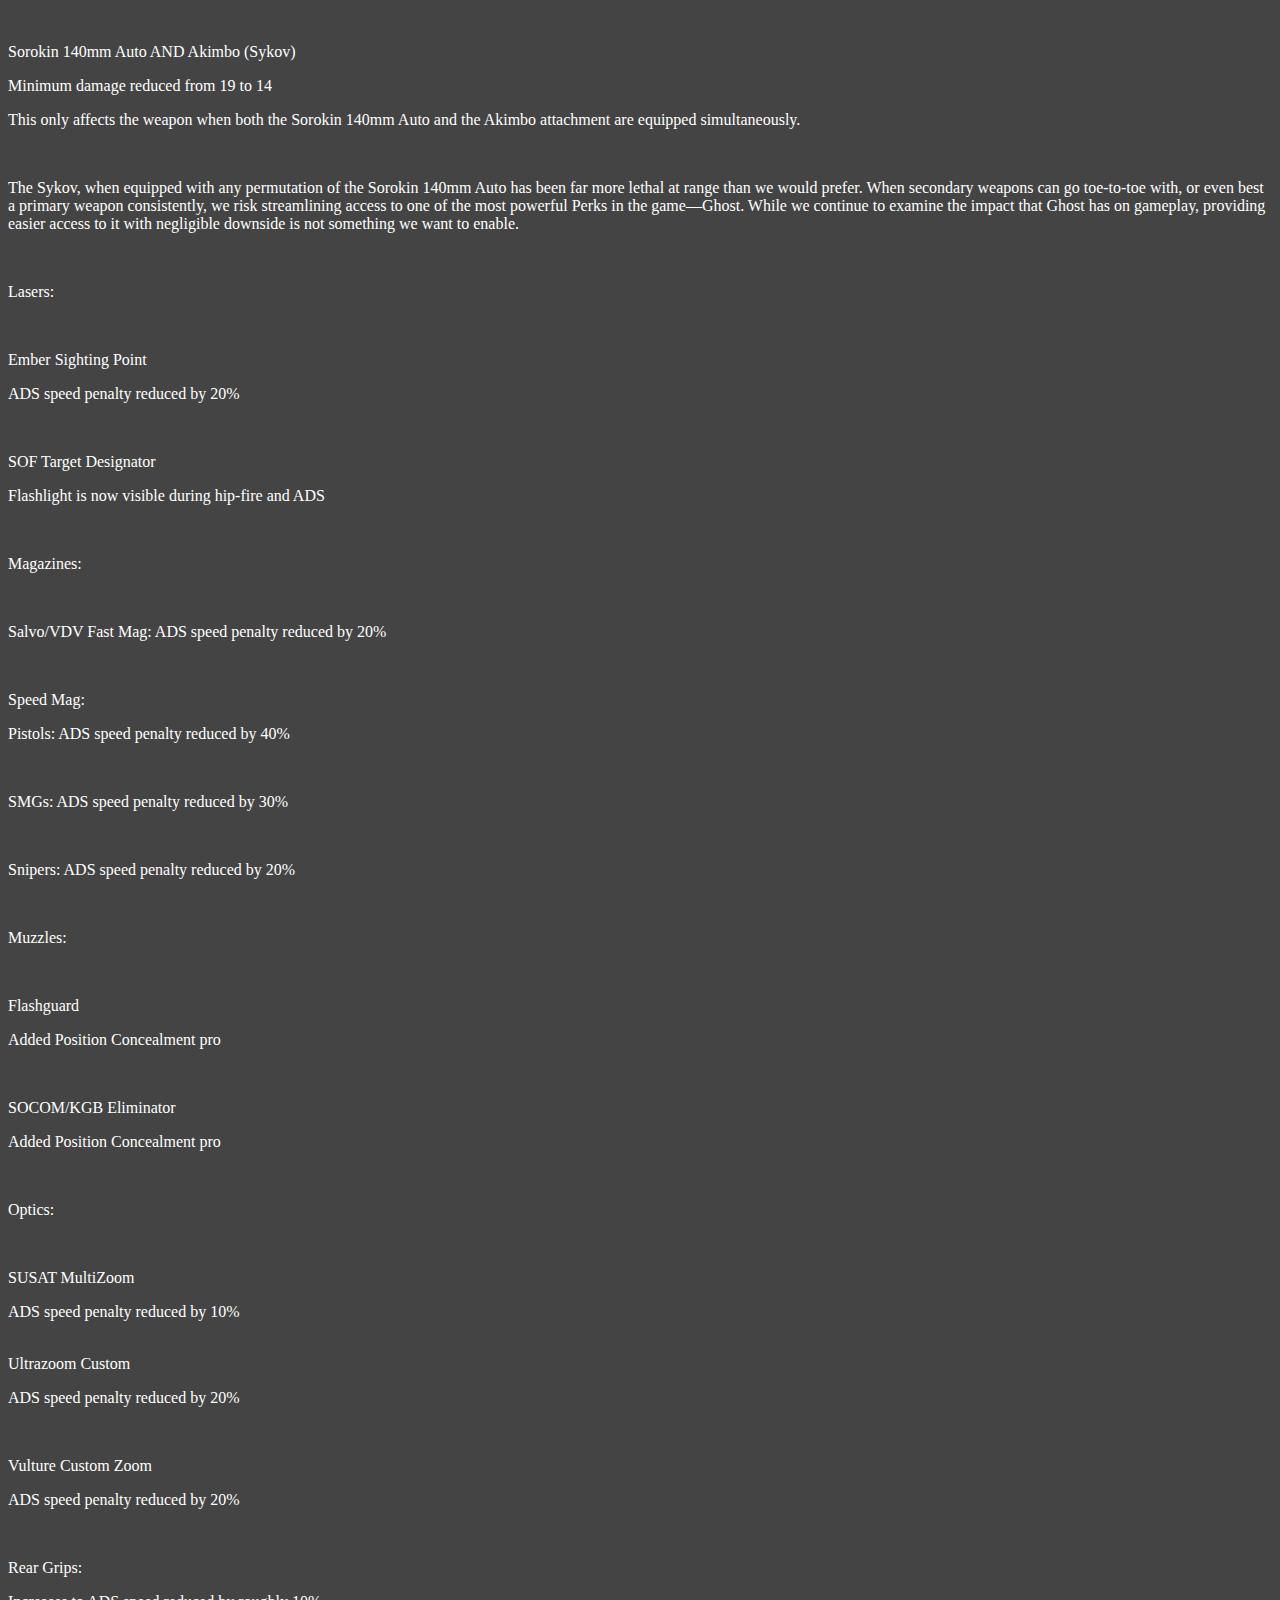
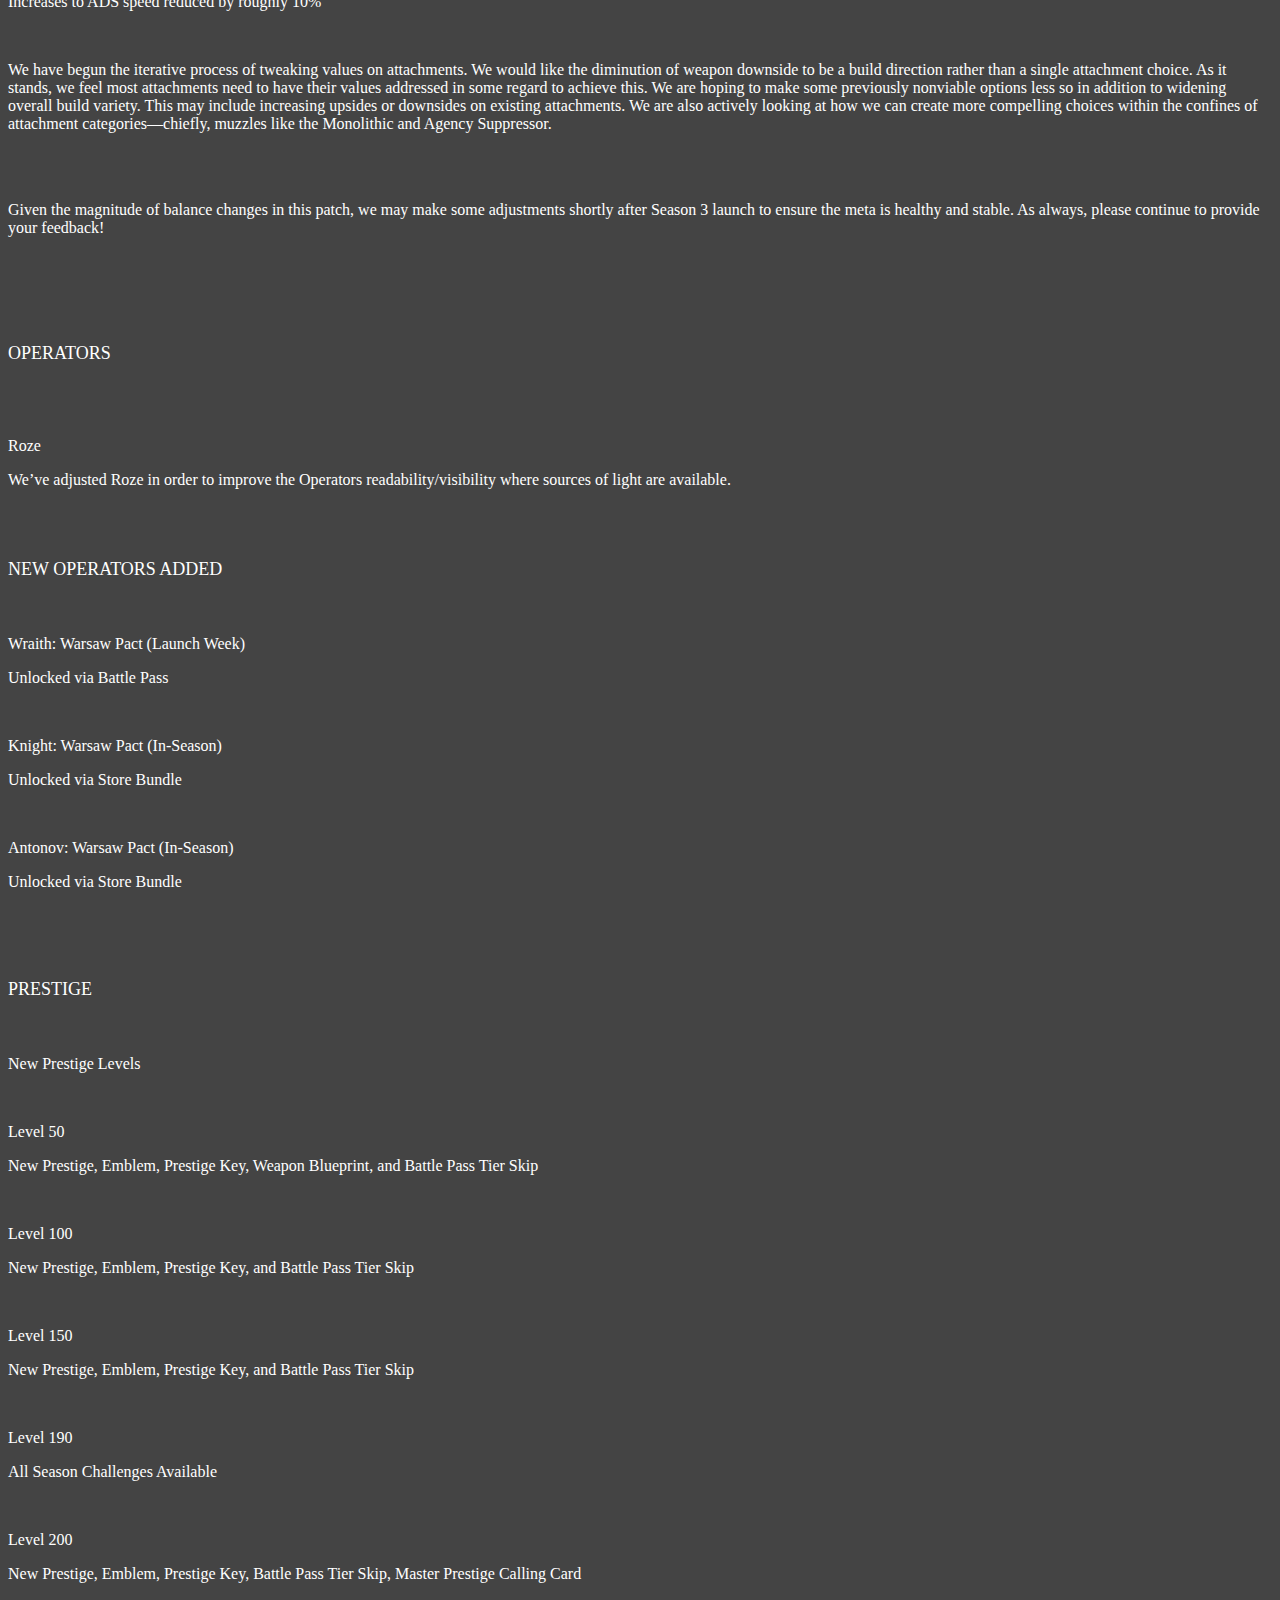
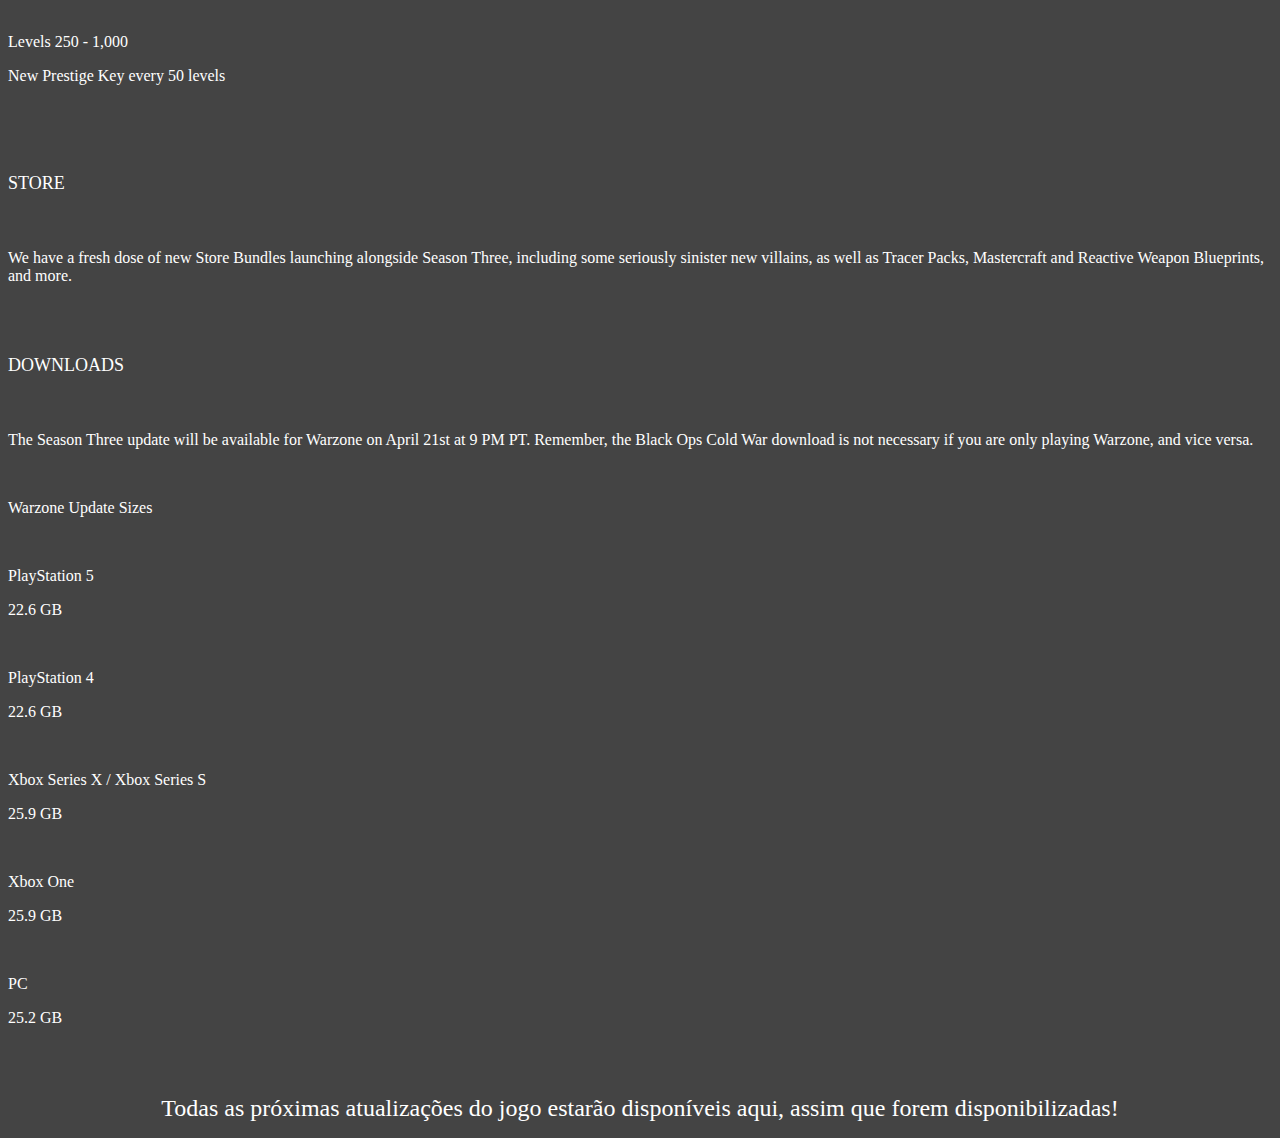
<file: tarefinha/Home.html>
<!DOCTYPE html>
<html>
<head>
<style>
ul {
  list-style-type: none;
  margin: 0;
  padding: 0;
  overflow: hidden;
  background-color: rgb(0, 0, 0);
}

li {
  float: left;
}

li a, .dropbtn {
  display: inline-block;
  color: white;
  text-align: center;
  padding: 14px 16px;
  text-decoration: none;
}

li a:hover, .dropdown:hover .dropbtn {
  background-color: #1100ff;
}

li.dropdown {
  display: inline-block;
}

.dropdown-content {
  display: none;
  position: absolute;
  background-color: #f9f9f9;
  min-width: 160px;
  box-shadow: 0px 8px 16px 0px black;
  z-index: 1;
}

.dropdown-content a {
  color: black;
  padding: 12px 16px;
  text-decoration: none;
  display: block;
  text-align: left;
}

.dropdown-content a:hover {background-color: #ffffff;}

.dropdown:hover .dropdown-content {
  display: block;
}
</style>
</head>
<body bgcolor="#444444">

<ul>
  <li><a href="Home.html">Ínicio</a></li>
  <li class="dropdown">
    <a href="javascript:void(0)" class="dropbtn">Mais</a>
    <div class="dropdown-content">
          <a href="page2.html">Sobre Mim</a>
          <a href="curriculo-otavio.html">Meu Currículo</a>
      <li><a href="page4.html">Ajude a melhorar o site</a></li>
    </div>
  </li>
</ul>

<p align="center"><font size= "6" color="white">Informações sobre o Warzone:</p></font>
<p align="center"><img src="warzone-logo.jpg" width="1050" height="600"></p>
<font color="white" size="6">
<p>Patch Notes da última grande atualização:</p>
<p>*APRIL 28TH - UPDATE</p>
</font>
  <br>
  <font color="white" size="4"> 
  <p>GENERAL</p>
  </font>
  <br>
  <font color="white">  
  <p>The sizes of the first and second circles have been reduced for Verdansk Resurgence.</p>
  <p>End-of-game open mic has been turned off for modes with infinite respawn mechanics. This was intended to take effect with the release of Season Three last week.</p>
  <br>
  <br>
  </font>
  <font color="white" size="4">  
  <p>BUG FIXES</p>
  </font>
  <br>
  <font color="white">    
  <p>“Hunt for Adler” Limited-Time Event</p>
  <p>Fixed a bug with Challenge completion not tracking as intended.</p> 
  <p>Fixed a bug causing Intel to spawn outside of the playable map.</p>
  <p>Fixed several map locations in Verdansk that allowed players to reach out-of-bounds areas.</p>
  <p>Fixed a bug that would cause gas mask overlays to remain on screen indefinitely if a player exited the gas as their gas mask was fully deleted.</p>
  <p>Fixed a bug where the epic loot M82 Semi-Auto Sniper was incorrectly labeled as thermal.</p>
  <p>Fixed a bug where the Modern Warfare “Razorwire” Submachine Gun Charlie blueprint could appear in loot caches.</p>
  <p>The R1 Shadowhunter Crossbow has had its reload audio restored.</p> 
  <p>Fixed a bug that disallowed players from exiting the plane in Battle Royale Practice mode.</p>
  <p>The explosion in Verdansk’s vista no longer dances around when viewed from different angles. Thanks Geeky P.</p>
  <br> 
  <br>
  <font color="white" size="4"> 
  <p>AND...</p>
  </font> 
  <br>
  <font color="white">  
  <p>A sneak peek at some upcoming changes...</p>
  <p>Balance adjustments to the CR-56 AMAX, FARA 83, and Bullfrog.</p>
  <p>Changes to ADS Firing Speed on Cold War attachments.</p>
  <br> 
  <br>
  <br>
  <br>
  <font color="white" size="4"> 
  <p>APRIL 21ST - SEASON THREE PATCH</p>
  <br>
  <br>
  <p>EVENTS</p>
  </font>
  <br> 
  <p>The Hunt for Adler</p>
  <p>Starting on April 22nd, the new “Hunt for Adler” limited-time event will task Operators with unique in-game challenges in both Black Ops Cold War and Warzone to learn of Adler’s whereabouts. Complete these Intel Challenges to unlock Event rewards, including Weapon Charms, Calling Cards, a new Operator Skin, and more. You can find more details about this event in the Seasonal Event tab on the main menu between Play and Weapons once Season Three kicks off in Warzone. Once you’ve completed a full set of challenges in either Black Ops Cold War or Warzone over the course of the event, you’ll unlock an exclusive Adler skin for use in both games!</p>
  <br> 
  <br>
  <font color="white" size="4">
  <p>SEASON 3 BATTLE PASS</p>
  </font>
  <br> 
  <p>100 Tiers of brand-new content including new Operator Skins, Weapons, Blueprints, Wrist Accessories, Weapon Charms, COD Points, and more.</p>
  <br>
  <p>Tier 0</p>
  <p>Instantly unlock Wraith, a new Woods Skin, and more</p>
  <br> 
  <p>Tier 15</p>
  <p>PPSh-41 SMG</p>
  <br> 
  <p>Tier 21</p>
  <p>“Vex Lord” Assault Rifle Blueprint</p>
  <br> 
  <p>Tier 27</p>
  <p>“Gilded Rose” Shotgun Blueprint</p>
  <br> 
  <p>Tier 31</p>
  <p>Swiss K31 Sniper Rifle</p>
  <br> 
  <p>Tier 55</p>
  <p>“Slow Death” LMG Blueprint</p>
  <br> 
  <p>Tier 95</p>
  <p>Ultra-Rarity “Loud Pipe” Reactive SMG Weapon Blueprint</p>
  <br> 
  <p>Tier 100</p>
  <p>“White Queen” Wraith Skin</p>
  <p>“Roman Standard” Legendary Sniper Rifle Blueprint</p>
  <br> 
  <br>
  <br>
  <font color="white" size="4"> 
  <p>MAP</p>
  </font>
  <br> 
  <p>The situation in Verdansk has hit a critical level. Armistice Central Command will be communicating directly to all Operators with further instructions.</p>
  <br> 
  <br>
  <font color="white" size="4"> 
  <p>GENERAL</p>
  </font>
  <br>
  <p>NVIDIA DLSS is now available in Call of Duty®: Warzone on PC</p>
  <p>Players with NVIDIA GeForce RTX graphics cards can enable NVIDIA DLSS to boost performance and play at higher resolutions and graphics settings.</p>
  <br> 
  <p>End of game open mic has been turned off for modes with infinite respawn mechanics.</p>
  <br>
  <p>Player rank will now display the correct rank icons in the After-Action Report.</p>
  <br> 
  <br>
  <font color="white" size="4"> 
  <p>GAMEPLAY</p>
  </font>
  <br>
  <p>Loot that spawns across Verdansk has once again been updated...</p>
  <p>Now exclusively consists of Black Ops Cold War Weapons including the new Swiss K31 Sniper Rifle and PPSh-41 SMG</p>
  <p>Only Legendary Weapons will spawn as Blueprints</p>
  <br>
  <p>Players no longer take armor-bypassing damage when using a riot shield and facing an active thermite grenade.</p>
  <br>
  <p>Sticking a player with Semtex will now always down them.</p>
  <br> 
  <br>
  <font color="white" size="4"> 
  <p>ACCESSIBILITY</p>
  </font>
  <br> 
  <p>Added Mono Audio to the Volume settings in Audio Options</p>
  <p>Disabled (Default): Audio is split between left and right audio channels to provide directional sound.</p>
  <p>Enabled: Left and right audio channels are combined into one channel</p>
  <br> 
  <br>
  <font color="white" size="4"> 
  <p>BUG FIXES</p>
  </font>
  <br> 
  <p>Fixed a bug with most Cold War barrels where Hip Spread and ADS Idle Sway were being increased when they should not have been.</p>
  <br>
  <p>Fixed a bug with some ZRG 20mm optics that disabled the ability to hold breath.</p>
  <br>
  <p>Fixed a bug where some loot would drop in close proximity on death.</p>
  <br>
  <p>Fixed a bug where if the player is downed while switching to a gunner seat, they would become invisible and/or invulnerable.</p>
  <br>
  <p>Fixed a bug causing the random Operator select option to only select Coalition Operators from Modern Warfare.</p>
  <br>
  <p>Fixed a bug causing Baker’s fourth Operator Mission Objective to not track properly (eliminate 15 enemies using a weapon with an attached 2x magnified scope or greater).</p> 
  <br>
  <p>Fixed a bug causing certain Operator models to appear headless while using the FFAR 1.</p>
  <br> 
  <br> 
  <br>
  <font color="white" size="4"> 
  <p>WEAPONS</p>
  </font>
  <br> 
  <br>
  <p>Cold War weapons have had their ammo names updated.</p>
  <br>
  <p>The FFAR 1 crosshair has been updated to match other Assault Rifles.</p>
  <br> 
  <br>
  <p>New Weapons</p>
  <br>
  <p>PPSh-41: SMG (Launch Week)</p>
  <p>Tier 15 of the Battle Pass.</p>
  <br>
  <p>Swiss K31: Sniper Rifle (Launch Week)</p>
  <p>Tier 31 of the Battle Pass.</p>
  <br>
  <br>
  <p>Two New Weapon Unlock Challenges</p>
  <br>
  <p>LC-10</p>
  <p>Using SMGs, get 3 kills without dying in 15 different matches.</p>
  <p>
  <p>FARA 83</p>
  <p>Using Assault Rifles, get 2 headshot kills in 15 different matches.</p>
  <br> 
  <br>
  <p>Assault Rifles</p>
  <br>
  <p>Cold War AK-47</p>
  <p>Recoil pattern has been adjusted</p>
  <br>
  <p>The recoil pattern on the Cold War AK-47 had made its downsides far more apparent than its upsides. We have smoothed out its recoil to make it easier to control. If you are accurate, or skilled at recoil control you will now find the Cold War AK-47 quite effective at most ranges.</p>
  <br> 
  <p>FARA 83</p>
  <p>Minimum damage increased from 25 to 26</p>
  <p>Maximum damage decreased from 33 to 31</p>
  <p>Maximum damage range increased by 17%</p>
  <p>Recoil pattern has been adjusted</p>
  <br>
  <p>As a fast-firing AR with relatively strong recoil, we felt there was too much of an identity overlap between the FARA 83 and the FFAR 1. We have smoothed out its recoil and pushed its damage profile out to be a more viable mid-long range AR option.</p>
  <br> 
  <p>FFAR 1</p>
  <p>Maximum damage decreased from 30 to 27</p>
  <p>Maximum damage range decreased by 15%</p>
  <p>Neck damage multiplier changed from 1.1 to 1</p>
  <p>Upper torso damage multiplier changed from 1.1 to 1</p>
  <p>ADS speed decreased slightly</p>
  <br>
  <p>With high damage, rate of fire, and a competitive mag size, the FFAR 1 has enjoyed a lengthy reign of terror on the short-to-mid range engagement space. When a weapon is so ruthlessly efficient that it pushes the entirety of a weapon category out of viability, it needs to be addressed. The FFAR 1 will remain a respectable option following this change, but it should now be a playstyle preference rather than a loadout necessity.</p>
  <br> 
  <p>Groza</p>
  <p>Recoil increased slightly</p>
  <p>ADS speed decreased slightly</p>
  <p>Upper torso damage multiplier changed from 1.3 to 1.1</p>
  <br>
  <p>This change is more of a precaution. We expect in the absence of the FFAR 1, that the Groza would rise to take its place. While there will always be a ‘meta’, we want the meta to exist in a TTK range that is a bit higher than where we are currently. In that regard, we believe the Groza was a bit of an outlier that, much like the FFAR 1, could have been detrimental to weapon diversity. Bringing the Groza down a notch should allow for some healthy competition in this weapon category.</p>
  <br> 
  <p>Krig 6</p>
  <p>Head damage multiplier changed from 1.4 to 1.5</p>
  <p>Neck damage multiplier changed from 1 to 1.3</p>
  <p>Upper torso damage multiplier changed from 1 to 1.1</p>
  <p>Lower torso damage multiplier changed from 1 to 1.1</p>
  <br>
  <p>The Krig 6 has long been overshadowed by other all-stars in the AR category. We believe this change will allow for a more competitive Time to Kill given the shots are well placed.</p>
  <br> 
  <p>QBZ-83</p>
  <p>Move speed increased</p>
  <p>ADS move speed increased</p>
  <p>Neck damage multiplier changed from 1 to 1.2</p>
  <p>Upper torso damage multiplier changed from 1 to 1.1</p>
  <br>
  <p>The QBZ-83 is a unique weapon that trades overall lethality for mobility. We aim to provide players with the tools to support a multitude of interesting playstyle options. Our goal is that with the right attachments, skillful maneuvering and rotations will be a hallmark of the QBZ playstyle. We have also given it a much-needed nudge in lethality if you can manage aiming and moving simultaneously.''</p></p>
  <br> 
  <br>
  <p>Submachine Guns</p>
  <br>
  <p>LC10</p>
  <p>Bullet velocity increased slightly</p>
  <br>
  <p>Mac-10</p>
  <p>Maximum damage decreased by 1</p>
  <br>
  <p>This is another precautionary change to promote diversity. The Mac-10 is both popular and fun to use. Part of what makes the Mac-10 feel fair to play against is that its upside feels comparative to its downside. That is where player skill comes in. Knowing when and what weapon to swap to during an engagement is a facet of skill expression we want to highlight whenever possible. While this change only brings the Mac-10's Time to Kill up by about 10%, we think this is a good place to start to encourage exploration in the SMG category.</p>
  <br> 
  <br>
  <p>Sniper Rifles</p>
  <br>
  <p>Pelington 703</p>
  <p>ADS speed increased</p>
  <p>Raise time increased slightly</p>
  <br> 
  <br>
  <p>Tactical Rifles</p>
  <br>
  <p>Cold War Tactical Rifle Charlie</p>
  <p>Time between bursts increased by 33%</p>
  <p>Neck damage multiplier changed from 1.8 to 1.3</p>
  <br>
  <p>M16</p>
  <p>Time between bursts increased by 10%</p>
  <p>Neck damage multiplier changed from 1.8 to 1.1</p>
  <br>
  <p>The Cold War Tactical Rifle Charlie and the M16 were able to reach rates of fire that allowed the wielder to negate a requisite identity pillar of burst rifles—accuracy. With their extreme rates of fire and generous burst pattern, shots were not required to be well placed. You would inherit the high damage profile and range of burst rifles with minimal downside. With this change, and the change to Fire Rate barrels noted below, you will now need to aim deliberately if you intend to kill quickly.</p>
  <br> 
  <br>
  <br>
  <br>
  <br>
  <font color="white" size="4"> 
  <p>ATTACHMENTS</p> 
  </font>
  <br> 
  <br>
  <p>Position Concealment</p> 
  <p>Position Concealment will reduce the time your position is visible on the compass and minimap after firing. This effect has been added as a pro on both the Flashguard and SOCOM/KGB Eliminator.</p>
  <br> 
  <p>Barrels</p>
  <br> 
  <p>16.3” Rapid Fire (M16)</p> 
  <p>Increase to rate of fire reduced by 58%</p> 
  <br> 
  <p>18” Rapid Fire (Tactical Rifle Charlie)</p> 
  <p>Increase to rate of fire reduced by 56%</p> 
  <br> 
  <p>15.9” Strike Team (M16)</p> 
  <p>Increase to rate of fire reduced by 66%</p> 
  <br> 
  <p>18.2” Strike Team (Tactical Rifle Charlie)</p> 
  <p>Increase to rate of fire reduced by 64%</p> 
  <br> 
  <p>16.3” Titanium (M16)</p> 
  <p>Increase to rate of fire reduced by 61%</p> 
  <br> 
  <p>17” Titanium (Tactical Rifle Charlie)</p> 
  <p>Increase to rate of fire reduced by 59%</p> 
  <br> 
  <p>Sorokin 140mm Auto (Sykov)</p> 
  <p>Minimum damage reduced from 23 to 19</p> 
  <br> 
  <p>Sorokin 140mm Auto AND Akimbo (Sykov)</p> 
  <p>Minimum damage reduced from 19 to 14</p> 
  <p>This only affects the weapon when both the Sorokin 140mm Auto and the Akimbo attachment are equipped simultaneously.</p> 
  <br> 
  <p>The Sykov, when equipped with any permutation of the Sorokin 140mm Auto has been far more lethal at range than we would prefer. When secondary weapons can go toe-to-toe with, or even best a primary weapon consistently, we risk streamlining access to one of the most powerful Perks in the game—Ghost. While we continue to examine the impact that Ghost has on gameplay, providing easier access to it with negligible downside is not something we want to enable.</p> 
  <br> 
  <p>Lasers:</p> 
  <br>
  <p>Ember Sighting Point</p> 
  <p>ADS speed penalty reduced by 20%</p> 
  <br> 
  <p>SOF Target Designator</p> 
  <p>Flashlight is now visible during hip-fire and ADS</p> 
  <br> 
  <p>Magazines:</p> 
  <br>
  <p>Salvo/VDV Fast Mag: 
  ADS speed penalty reduced by 20%</p> 
  <br>  
  <p>Speed Mag:</p> 
  <p>Pistols:  
  ADS speed penalty reduced by 40%</p> 
  <br>
  <p>SMGs: 
  ADS speed penalty reduced by 30%</p>
  <br>
  <p>Snipers: 
  ADS speed penalty reduced by 20%</p>
  <br> 
  <p>Muzzles:</p> 
  <br>
  <p>Flashguard</p> 
  <p>Added Position Concealment pro</p> 
  <br> 
  <p>SOCOM/KGB Eliminator</p> 
  <p>Added Position Concealment pro</p> 
  <br> 
  <p>Optics:</p> 
  <br>
  <p>SUSAT MultiZoom</p> 
  <p>ADS speed penalty reduced by 10%</p>
  <br> 
  Ultrazoom Custom</p> 
  ADS speed penalty reduced by 20%</p> 
  <br> 
  <p>Vulture Custom Zoom</p> 
  <p>ADS speed penalty reduced by 20%</p>
  <br> 
  <p>Rear Grips:</p> 
  <p>Increases to ADS speed reduced by roughly 10%</p> 
  <br> 
  <p>We have begun the iterative process of tweaking values on attachments. We would like the diminution of weapon downside to be a build direction rather than a single attachment choice. As it stands, we feel most attachments need to have their values addressed in some regard to achieve this. We are hoping to make some previously nonviable options less so in addition to widening overall build variety. This may include increasing upsides or downsides on existing attachments. We are also actively looking at how we can create more compelling choices within the confines of attachment categories—chiefly, muzzles like the Monolithic and Agency Suppressor.</p>
  <br>
  <br>
  <p>Given the magnitude of balance changes in this patch, we may make some adjustments shortly after Season 3 launch to ensure the meta is healthy and stable. As always, please continue to provide your feedback! </p>
  <br>
  <br>
  <br>
  <br>
  <font color="white" size="4"> 
  <p>OPERATORS</p>
  </font>
  <br> 
  <br>
  <p>Roze</p>
  <p>We’ve adjusted Roze in order to improve the Operators readability/visibility where sources of light are available.</p> 
  <br>    
  <br>
  <font color="white" size="4"> 
  <p>NEW OPERATORS ADDED</p>
  </font>
  <br>
  <p>Wraith: Warsaw Pact (Launch Week)</p>  
  <p>Unlocked via Battle Pass</p> 
  <br> 
  <p>Knight: Warsaw Pact (In-Season)</p> 
  <p>Unlocked via Store Bundle</p> 
  <br> 
  <p>Antonov: Warsaw Pact (In-Season)</p>  
  <p>Unlocked via Store Bundle</p> 
  <br> 
  <br>
  <br>
  <font color="white" size="4"> 
  <p>PRESTIGE</p>
  </font>
  <br> 
  <p>New Prestige Levels</p> 
  <br>
  <p>Level 50</p>
  <p>New Prestige, Emblem, Prestige Key, Weapon Blueprint, and Battle Pass Tier Skip</p>
  <br> 
  <p>Level 100</p>
  <p>New Prestige, Emblem, Prestige Key, and Battle Pass Tier Skip</p> 
  <br> 
  <p>Level 150</p>
  <p>New Prestige, Emblem, Prestige Key, and Battle Pass Tier Skip</p>
  <br> 
  <p>Level 190</p>
  <p>All Season Challenges Available</p> 
  <br> 
  <p>Level 200</p>
  <p>New Prestige, Emblem, Prestige Key, Battle Pass Tier Skip, Master Prestige Calling Card</p>
  <br> 
  <p>Levels 250 - 1,000</p>
  <p>New Prestige Key every 50 levels</p> 
  <br> 
  <br>
  <br>
  <font color="white" size="4"> 
  <p>STORE</p>
  </font>
  <br> 
  <p>We have a fresh dose of new Store Bundles launching alongside Season Three, including some seriously sinister new villains, as well as Tracer Packs, Mastercraft and Reactive Weapon Blueprints, and more. </p>
  <br>
  <br>
  <font color="white" size="4"> 
  <p>DOWNLOADS</p> 
  </font>
  <br> 
  <p>The Season Three update will be available for Warzone on April 21st at 9 PM PT. Remember, the Black Ops Cold War download is not necessary if you are only playing Warzone, and vice versa. </p>
  <br>
  <p>Warzone Update Sizes</p>
  <br>
  <p>PlayStation 5</p>
  <p>22.6 GB</p> 
  <br> 
  <p>PlayStation 4</p>
  <p>22.6 GB</p> 
  <br>
  <p>Xbox Series X / Xbox Series S</p>
  <p>25.9 GB</p> 
  <br>
  <p>Xbox One</p>
  <p>25.9 GB</p> 
  <br>
  <p>PC</p>
  <p>25.2 GB </p>
  <br>
  <br>
  </font>
  <p align="center"><font color="white" size="5">Todas as próximas atualizações do jogo estarão disponíveis aqui, assim que forem disponibilizadas!</p></font>
</body>
</html>
</file>
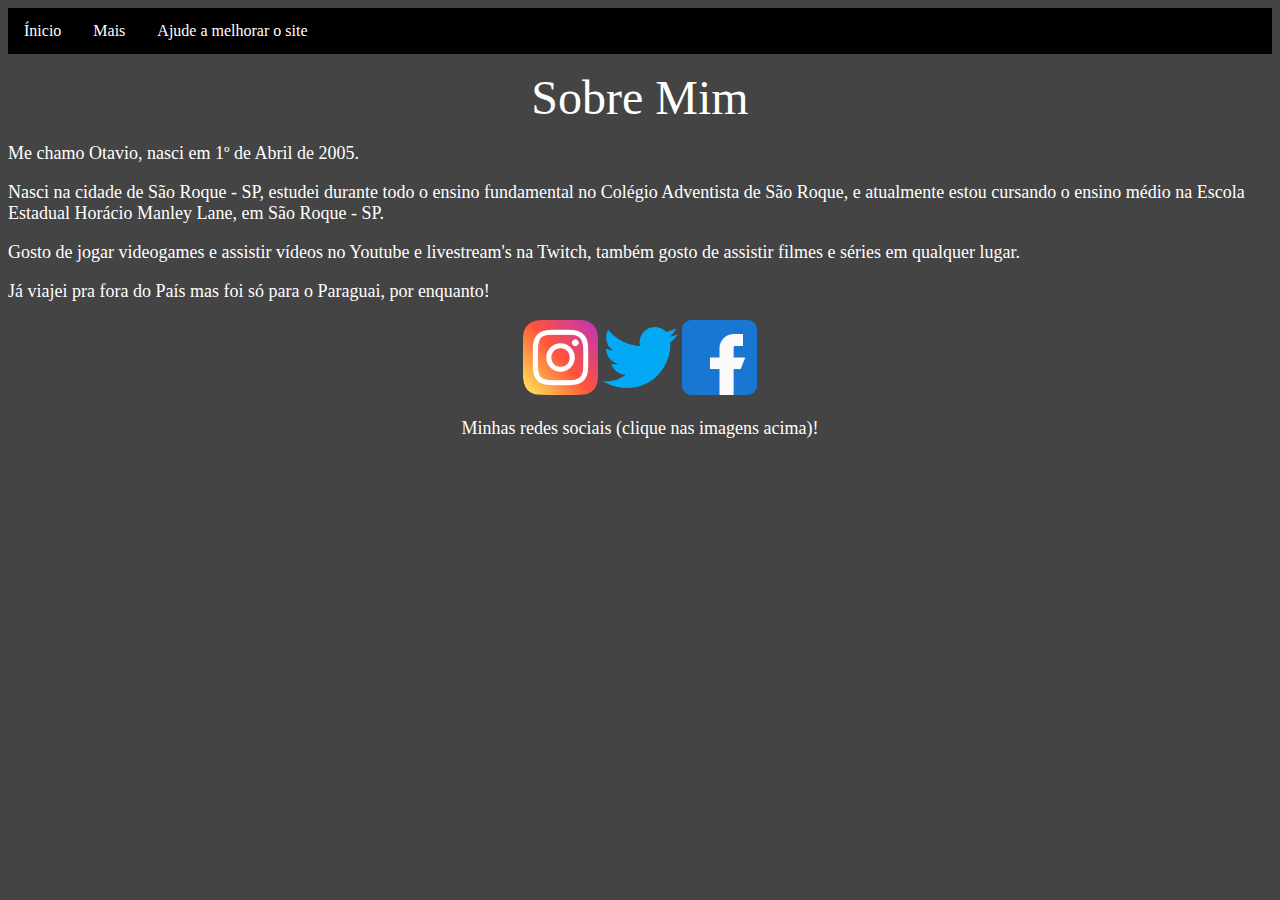
<file: tarefinha/page2.html>
<!DOCTYPE html>
<html>
<head>
<style>
ul {
  list-style-type: none;
  margin: 0;
  padding: 0;
  overflow: hidden;
  background-color: rgb(0, 0, 0);
}

li {
  float: left;
}

li a, .dropbtn {
  display: inline-block;
  color: white;
  text-align: center;
  padding: 14px 16px;
  text-decoration: none;
}

li a:hover, .dropdown:hover .dropbtn {
  background-color: #1100ff;
}

li.dropdown {
  display: inline-block;
}

.dropdown-content {
  display: none;
  position: absolute;
  background-color: #f9f9f9;
  min-width: 160px;
  box-shadow: 0px 8px 16px 0px black;
  z-index: 1;
}

.dropdown-content a {
  color: black;
  padding: 12px 16px;
  text-decoration: none;
  display: block;
  text-align: left;
}

.dropdown-content a:hover {background-color: #f1f1f1;}

.dropdown:hover .dropdown-content {
  display: block;
}
</style>
</head>
<body bgcolor="#444444">

<ul>
  <li><a href="Home.html">Ínicio</a></li>
  <li class="dropdown">
    <a href="javascript:void(0)" class="dropbtn">Mais</a>
    <div class="dropdown-content">
        <a href="curriculo-otavio.html">Meu Currículo</a>
      <li><a href="page4.html">Ajude a melhorar o site</a></li>
    </div>
  </li>
</ul>

<p align="center"><font size="12" color="white">Sobre Mim</p></font>
<font size="4" color="white">
<p>Me chamo Otavio, nasci em 1º de Abril de 2005.</p>
<p>Nasci na cidade de São Roque - SP, estudei durante todo o ensino fundamental no Colégio Adventista de São Roque, e atualmente estou cursando o ensino médio na Escola Estadual Horácio Manley Lane, em São Roque - SP.</p>
<p>Gosto de jogar videogames e assistir vídeos no Youtube e livestream's na Twitch, também gosto de assistir filmes e séries em qualquer lugar.</p>
<p>Já viajei pra fora do País mas foi só para o Paraguai, por enquanto!</p>
<p align="center"><a href=https://www.instagram.com/otavioolisboa/><img src="instagram.png" width="75" height="75"></a>
<a href=https://twitter.com/Otavio_Ghost/><img src="twitter.png" width="75" height="75"></a>
<a href=https://www.facebook.com/otavio.lisboa.18><img src="facebook.png" width="75" height="75"></a></p>
<p align="center">Minhas redes sociais (clique nas imagens acima)!</p>
</font>
</body>
</html>
</file>
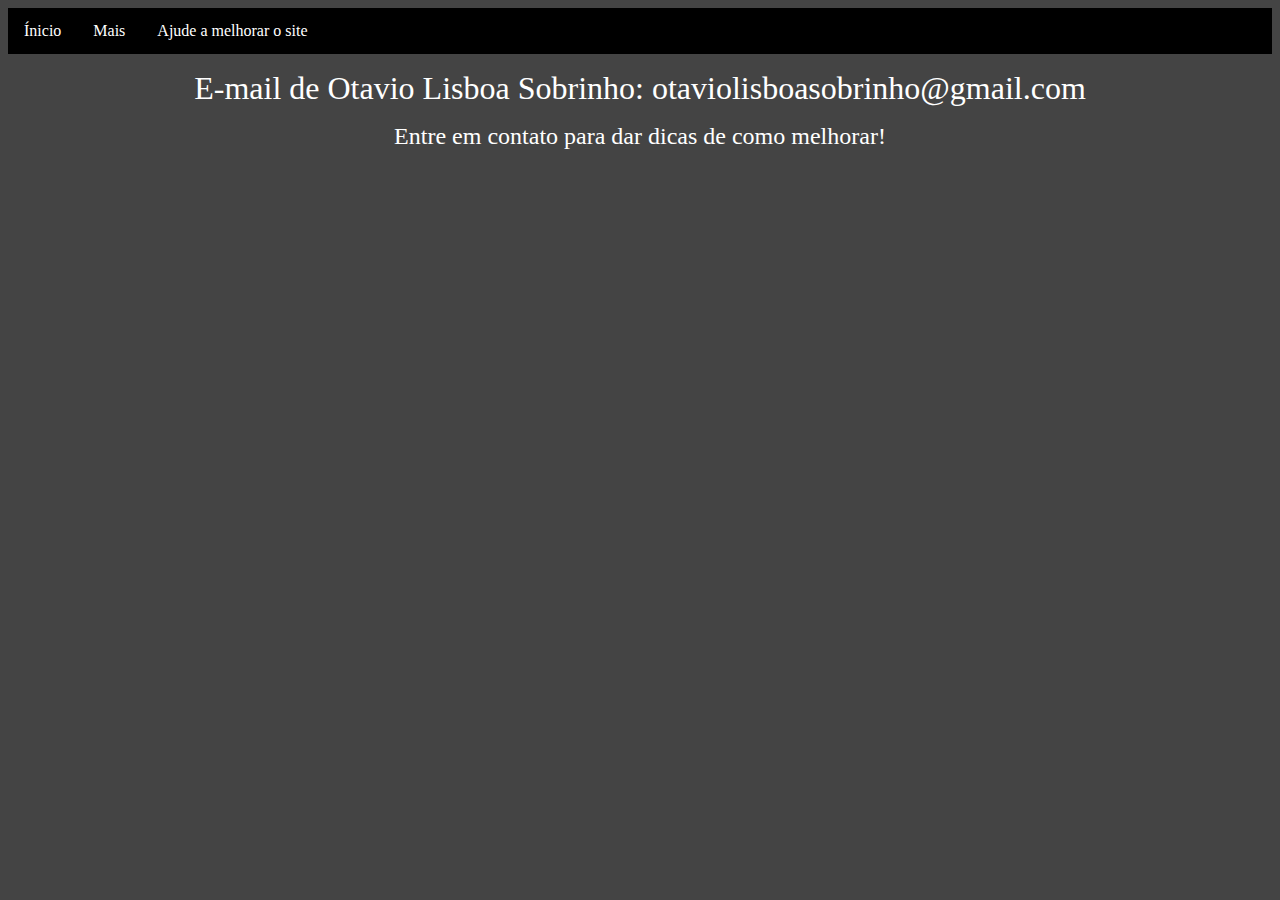
<file: tarefinha/page4.html>
<!DOCTYPE html>
<html>
<head>
<style>
ul {
  list-style-type: none;
  margin: 0;
  padding: 0;
  overflow: hidden;
  background-color: rgb(0, 0, 0);
}

li {
  float: left;
}

li a, .dropbtn {
  display: inline-block;
  color: white;
  text-align: center;
  padding: 14px 16px;
  text-decoration: none;
}

li a:hover, .dropdown:hover .dropbtn {
  background-color: #1100ff;
}

li.dropdown {
  display: inline-block;
}

.dropdown-content {
  display: none;
  position: absolute;
  background-color: #f9f9f9;
  min-width: 160px;
  box-shadow: 0px 8px 16px 0px black;
  z-index: 1;
}

.dropdown-content a {
  color: black;
  padding: 12px 16px;
  text-decoration: none;
  display: block;
  text-align: left;
}

.dropdown-content a:hover {background-color: #f1f1f1;}

.dropdown:hover .dropdown-content {
  display: block;
}
</style>
</head>
<body bgcolor="#444444">

<ul>
  <li><a href="Home.html">Ínicio</a></li>
  <li class="dropdown">
    <a href="javascript:void(0)" class="dropbtn">Mais</a>
    <div class="dropdown-content">
      <a href="page2.html">Sobre Mim</a>
      <a href="curriculo-otavio.html">Meu Currículo</a>
      <li><a href="page4.html">Ajude a melhorar o site</a></li>
    </div>
  </li>
</ul>

<p align="center">
  <font size= "6" color="white">E-mail de Otavio Lisboa Sobrinho: otaviolisboasobrinho@gmail.com</p></font>
<p align="center">
  <font size="5" color="white">Entre em contato para dar dicas de como melhorar!</p></font>

</body>
</html>
</file>
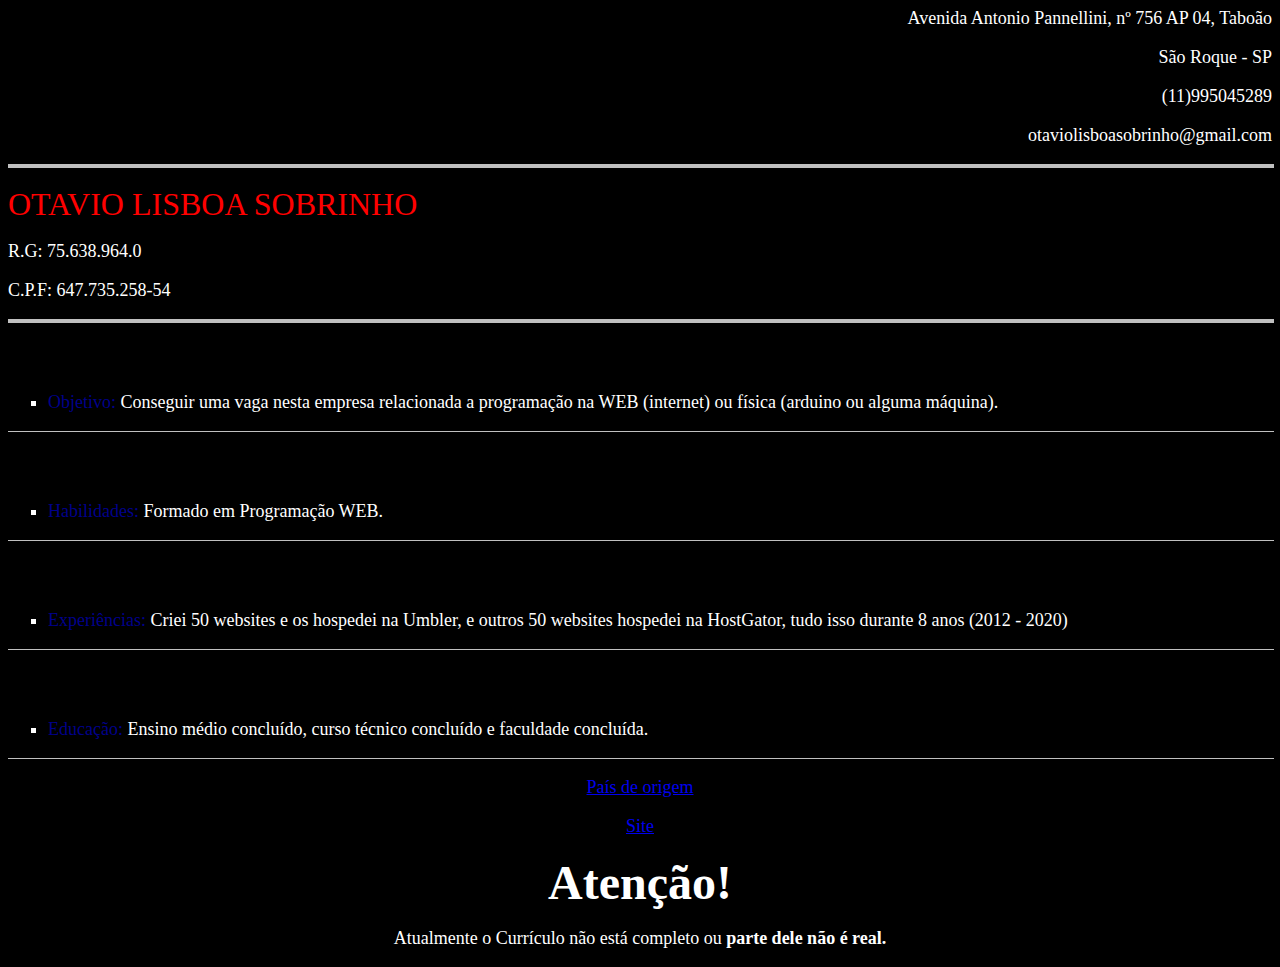
<file: Meu Site/css/curriculo-otavio.html>
<html>

<head><title>Curriculo</title></head>

<body bgcolor="black">
<font color="white">

<font size="4">
<p align="right">Avenida Antonio Pannellini, nº 756 AP 04, Taboão
<p align="right">São Roque - SP
<p align="right">(11)995045289
<p align="right">otaviolisboasobrinho@gmail.com
<hr width="100%" align="center" size=4" color="silver" noshade>
<font size="6" color="#FF0000">
<p align="left">OTAVIO LISBOA SOBRINHO</font>
<font size="4">
<p align="left">R.G: 75.638.964.0
<p align="left">C.P.F: 647.735.258-54
<hr width="100%" align="center" size=4" color="silver" noshade>
<BR>
<BR>
<font size="4">
<UL type="square">
<LI><p align="left"><font color="#00008B">Objetivo:</font> Conseguir uma vaga nesta empresa relacionada a programação na WEB (internet) ou física (arduino ou alguma máquina).</UL>
<hr width="100%" align="center" size=1" color="silver" noshade>
<BR>
<BR>
<UL type="square">
<LI><p align="left"><font color="#00008B">Habilidades:</font> Formado em Programação WEB.</UL>
<hr width="100%" align="center" size=1" color="silver" noshade>
<BR>
<BR>
<UL type="square">
<LI><p align="left"><font color="#00008B">Experiências:</font> Criei 50 websites e os hospedei na Umbler, e outros 50 websites hospedei na HostGator, tudo isso durante 8 anos (2012 - 2020)</UL>
<hr width="100%" align="center" size=1" color="silver" noshade>
<BR>
<BR>
<UL type="square">
<LI><p align="left"><font color="#00008B">Educação:</font> Ensino médio concluído, curso técnico concluído e faculdade concluída.</UL>
<hr width="100%" align="center" size=1" color="silver" noshade>
<p align="center"><A HREF = "https://upload.wikimedia.org/wikipedia/commons/thumb/0/05/Flag_of_Brazil.svg/1200px-Flag_of_Brazil.svg.png">País de origem</A>
<p align="center"><A HREF="Home.html">Site</A>
<p align="center"><font size="18"><strong>Atenção!</strong></font>
<p align="center">Atualmente o Currículo não está completo ou<strong> parte dele não é real.</strong></p>
</font>
</body>
</html>
</file>
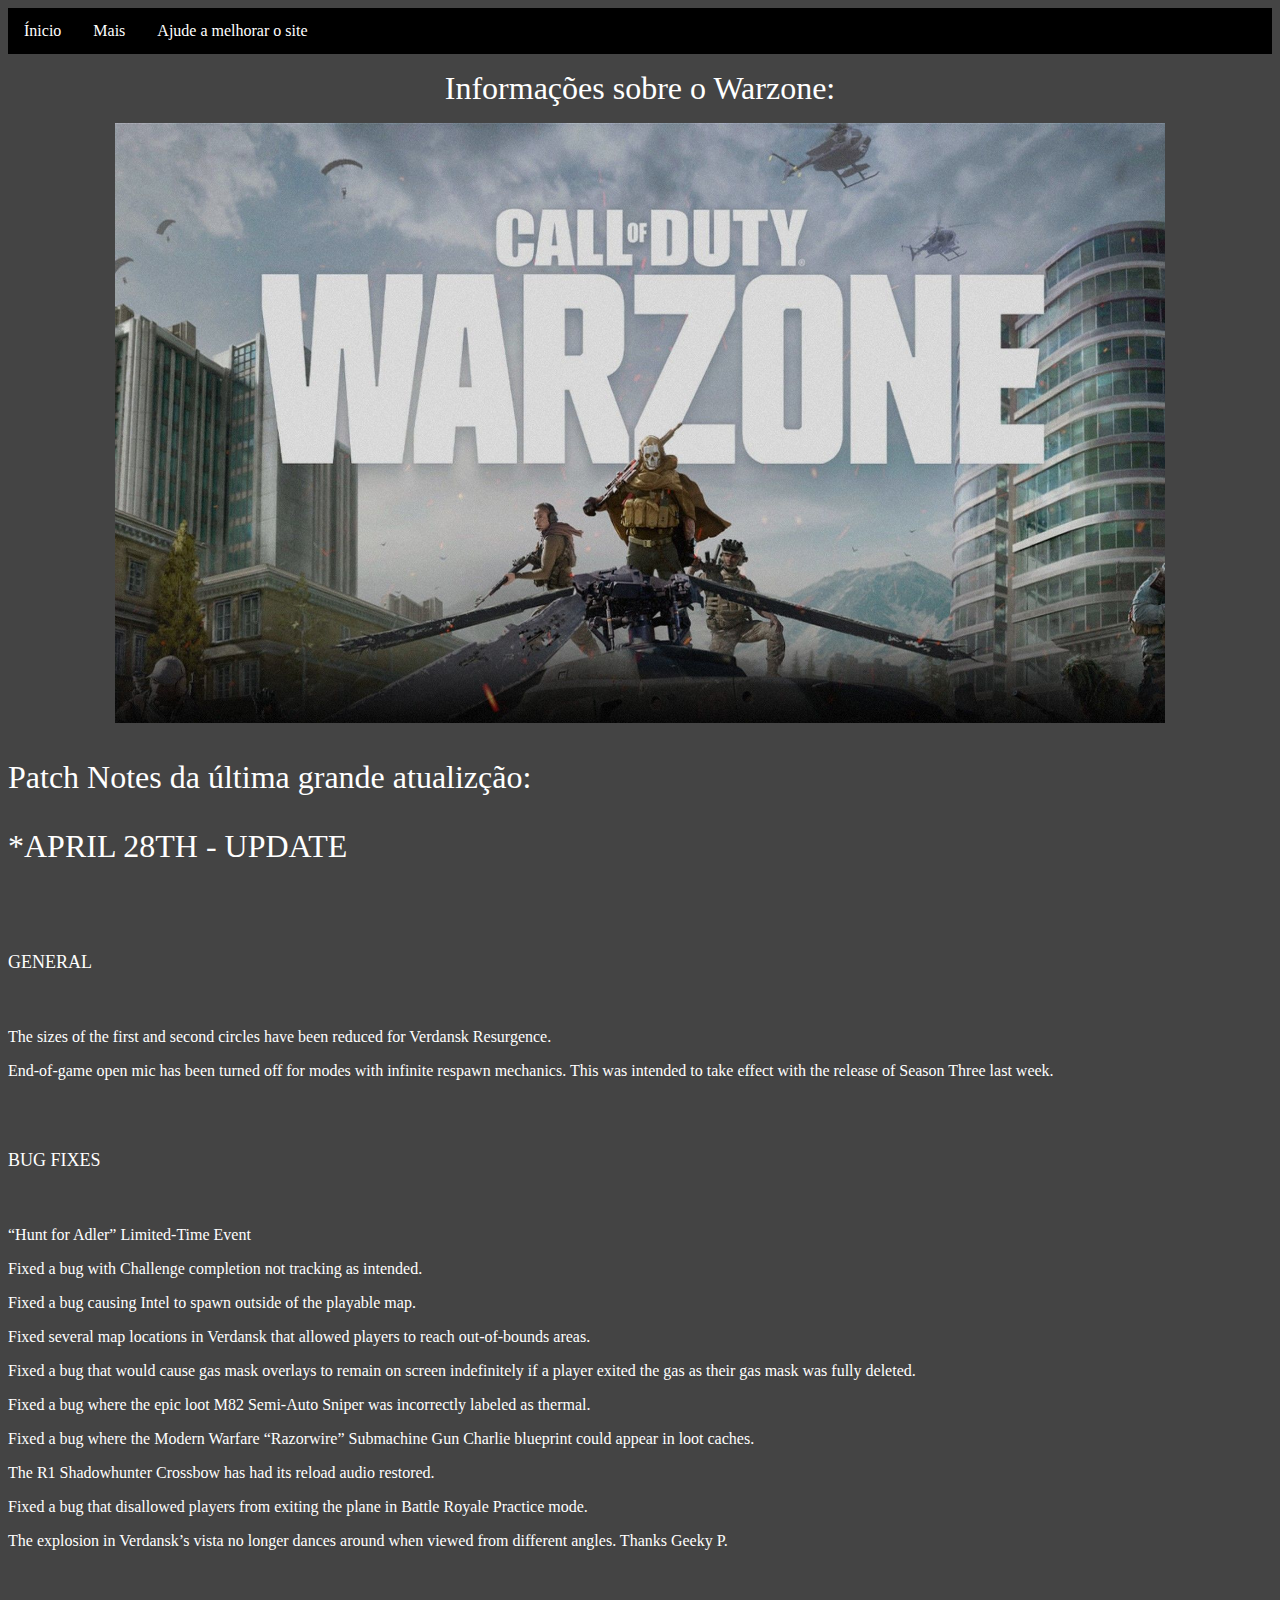
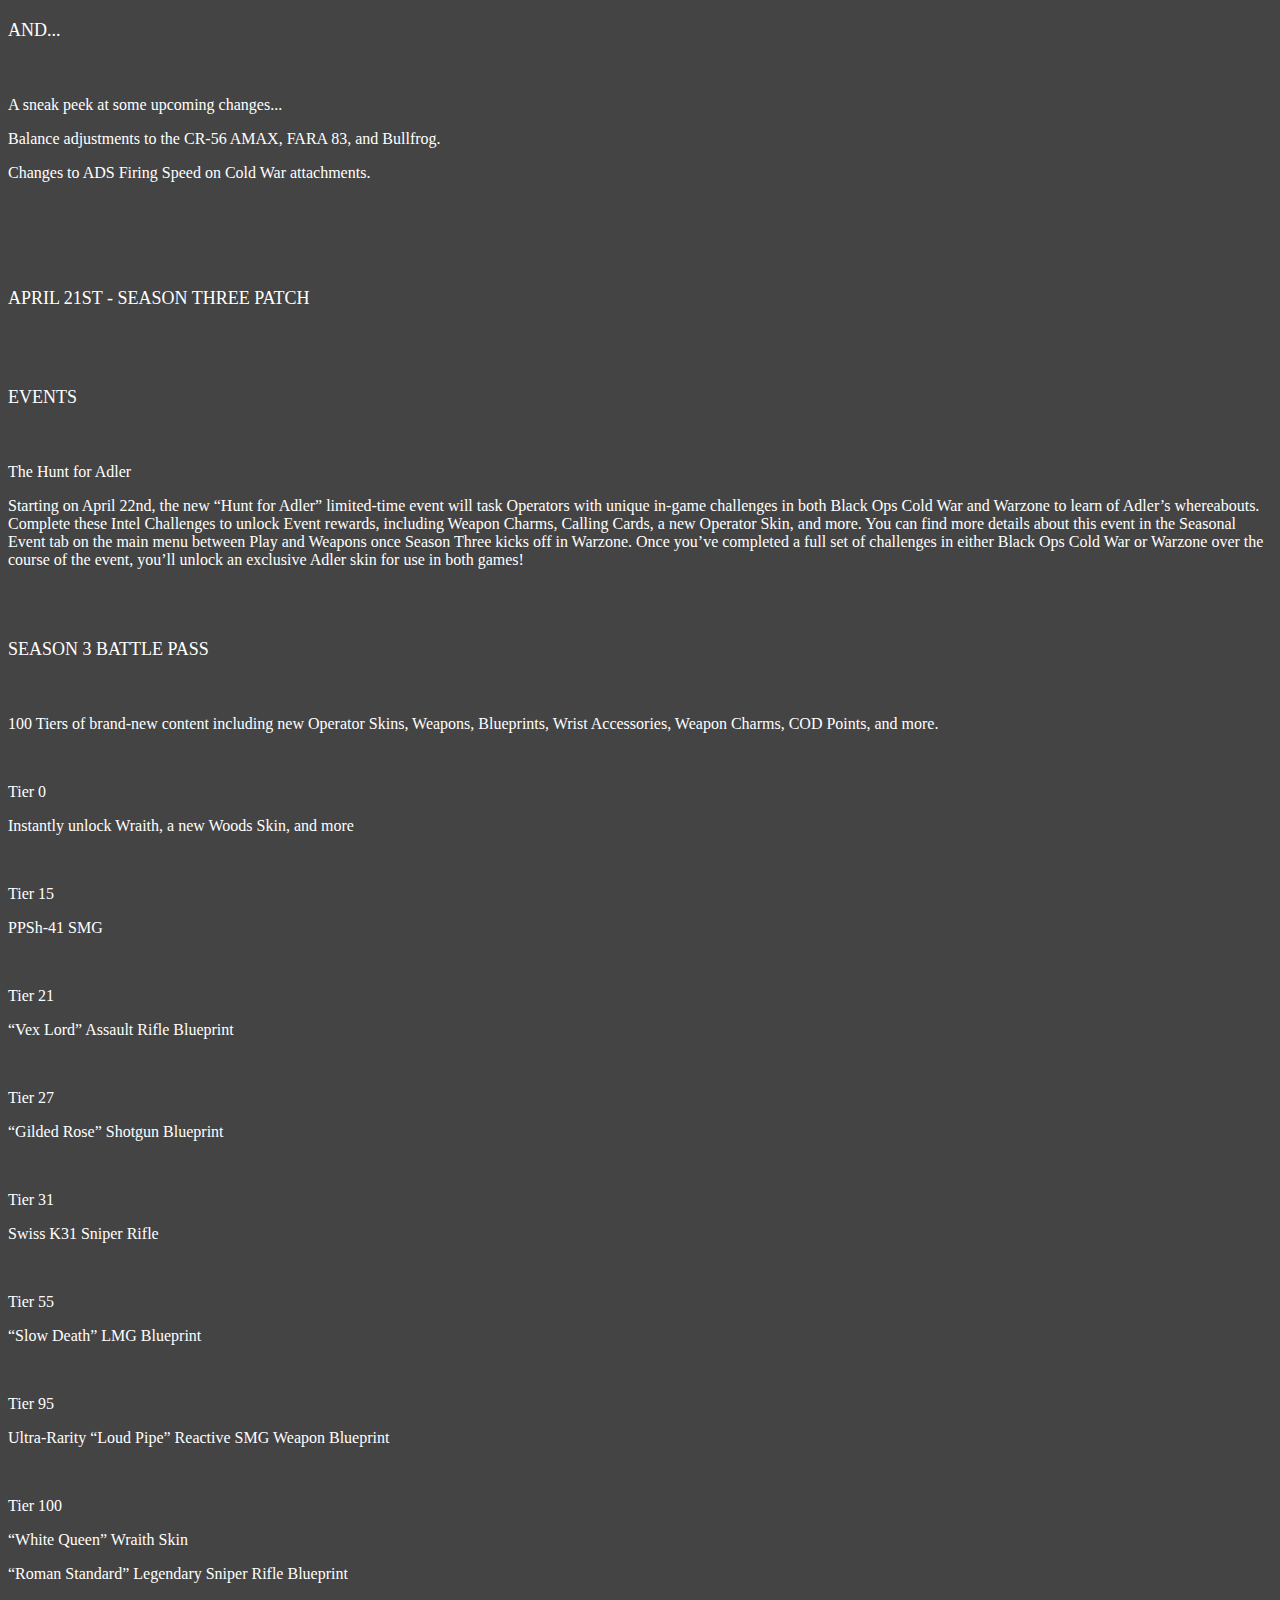
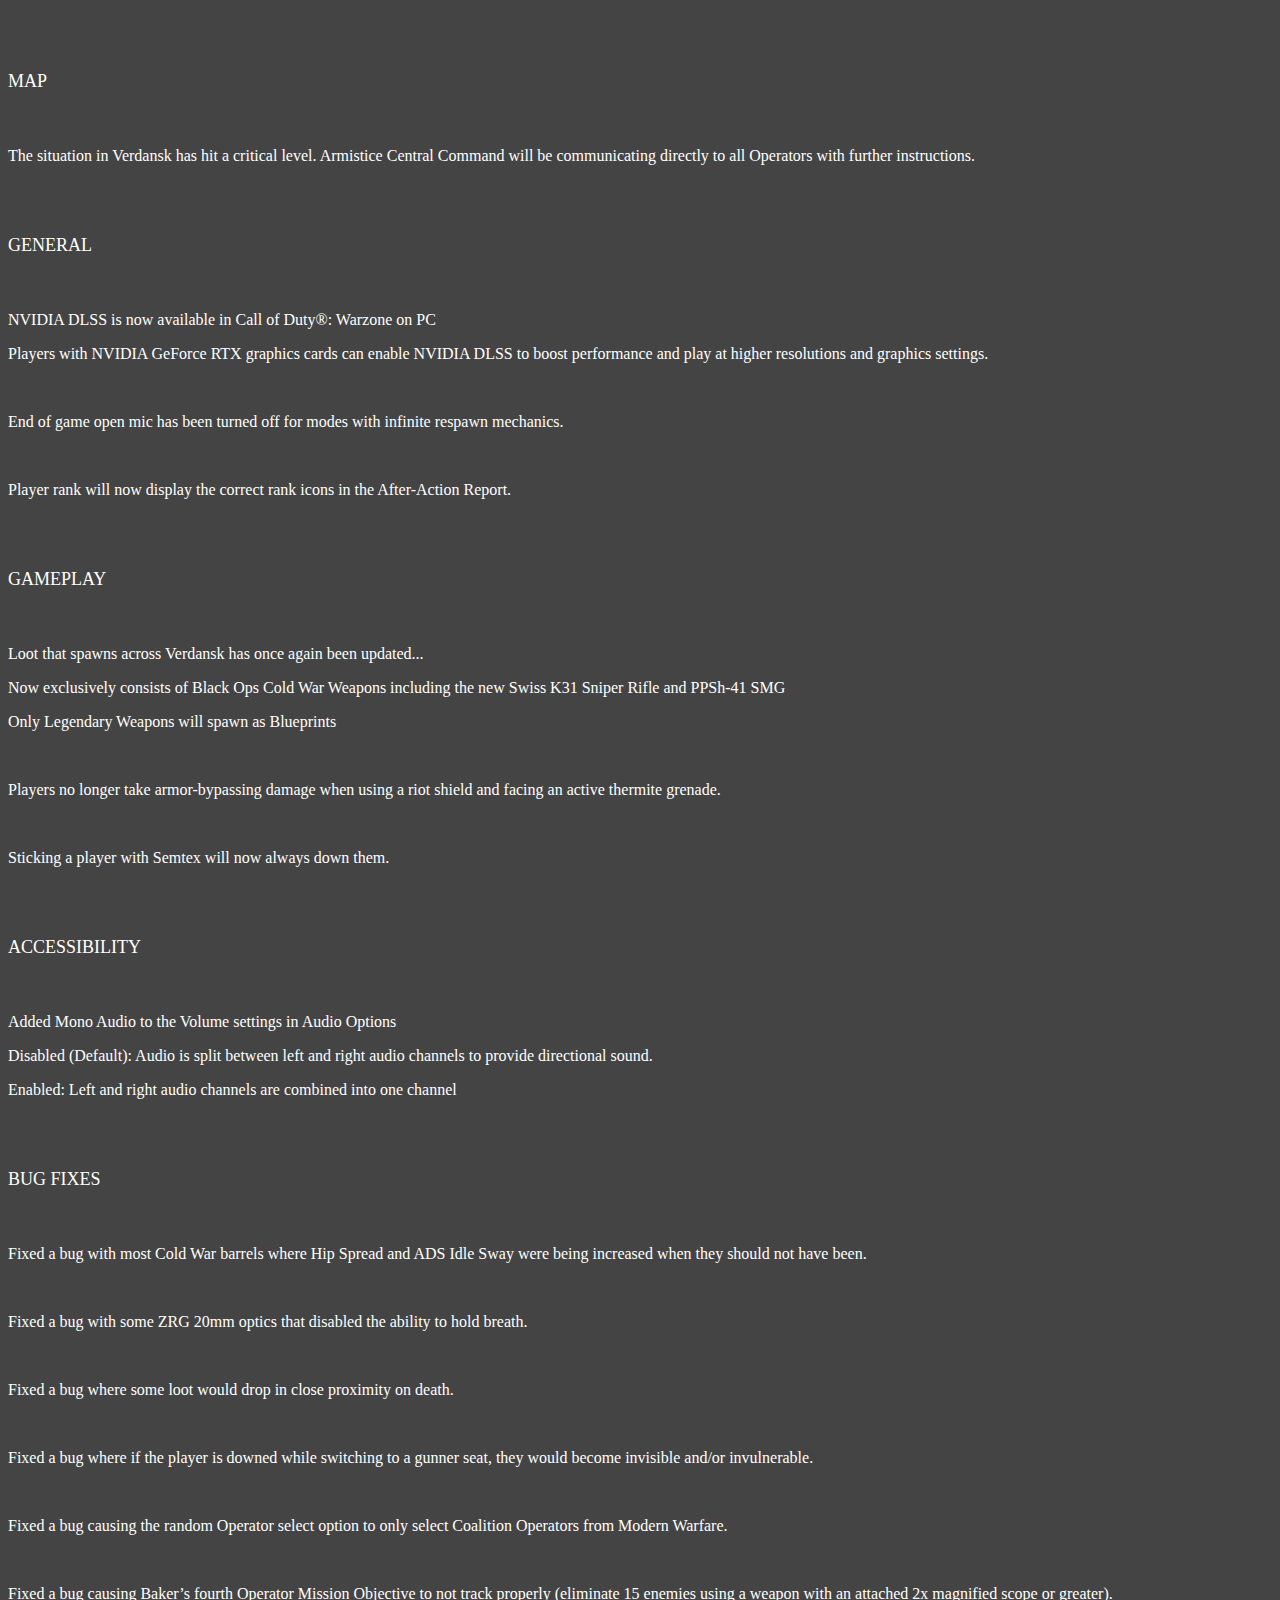
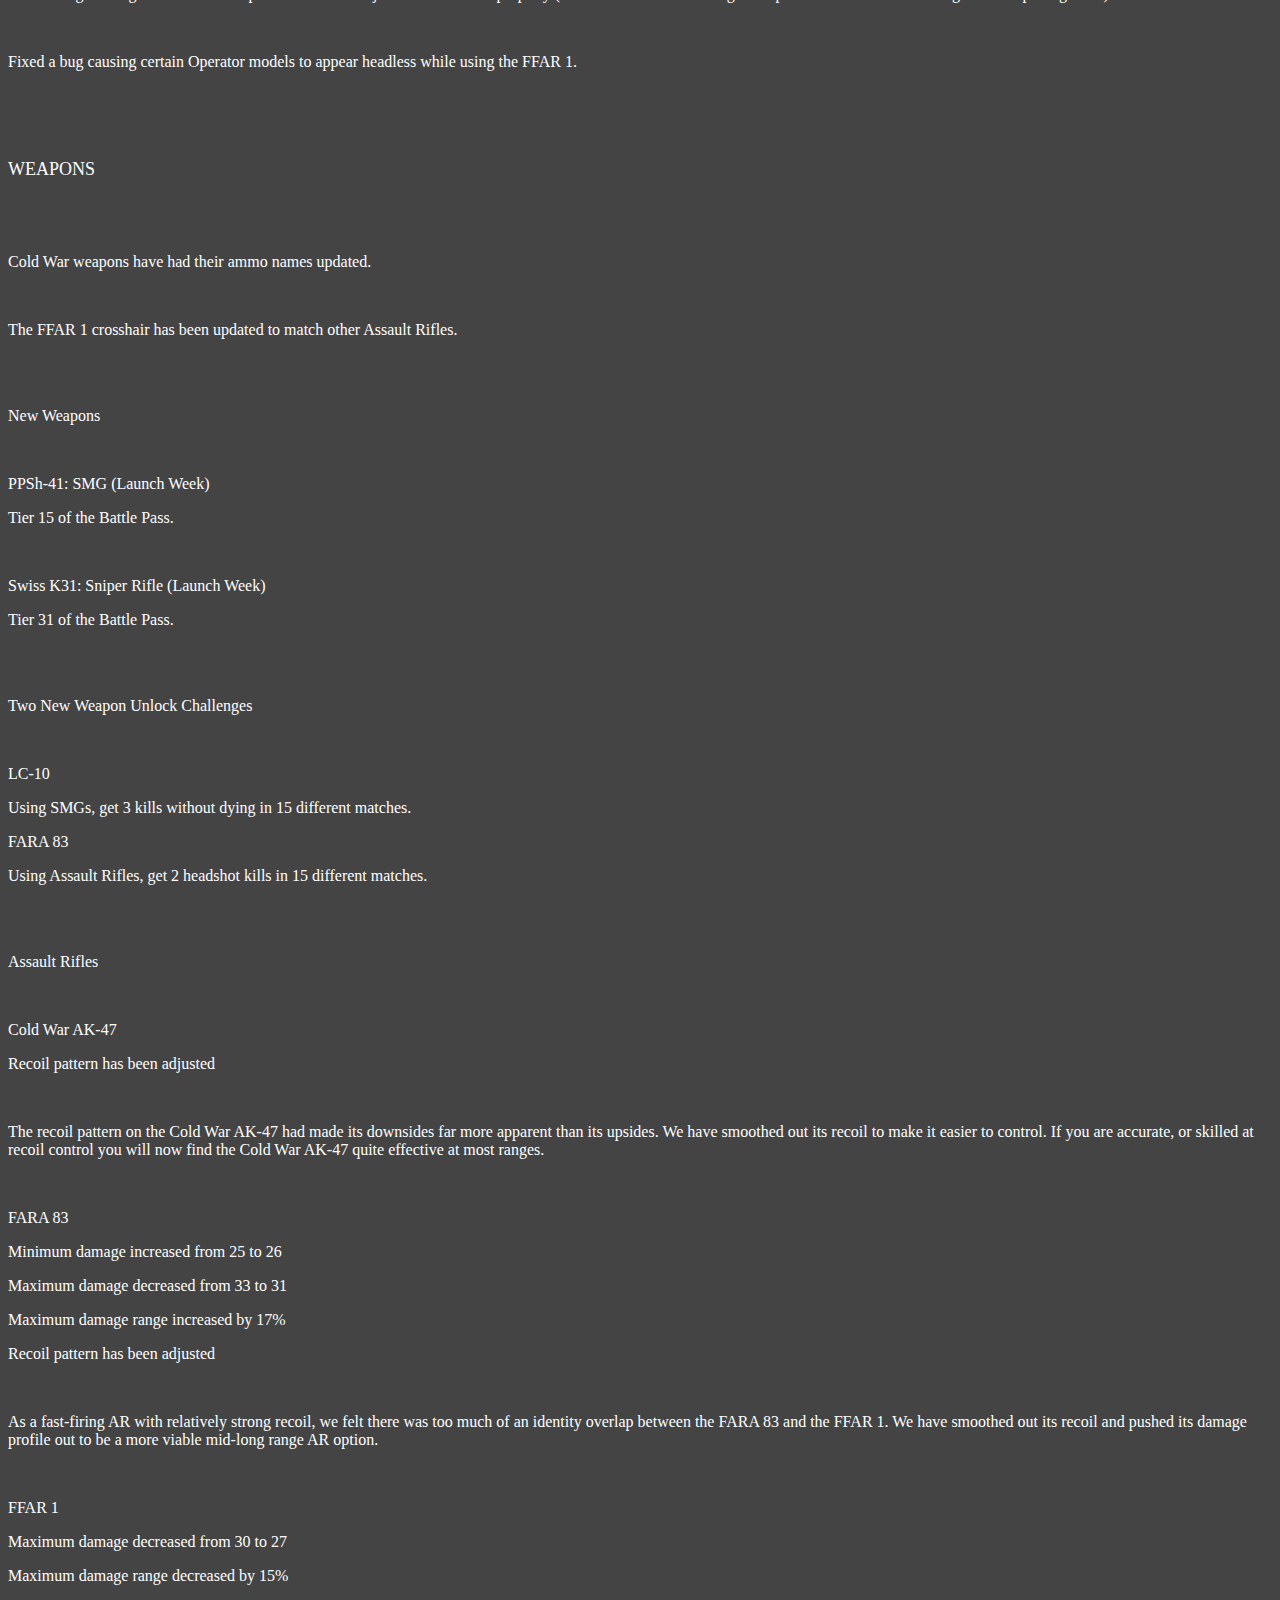
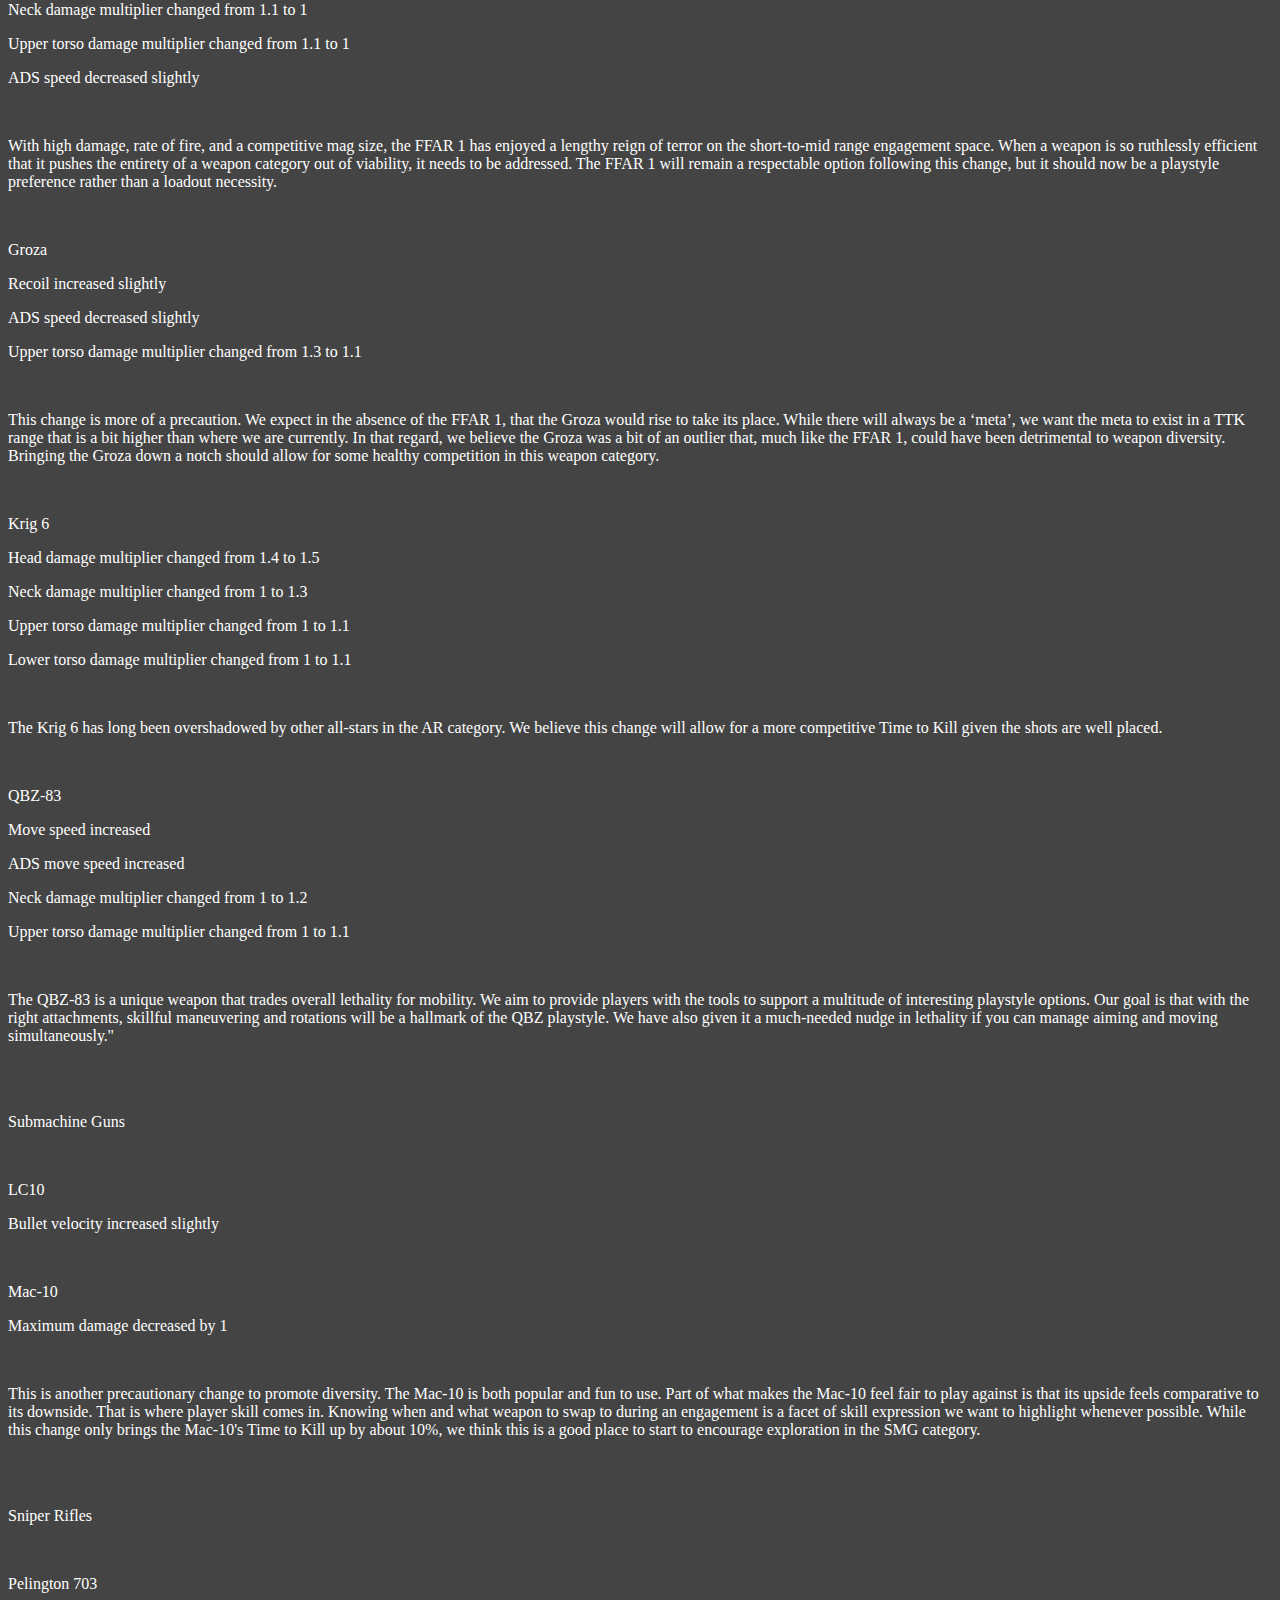
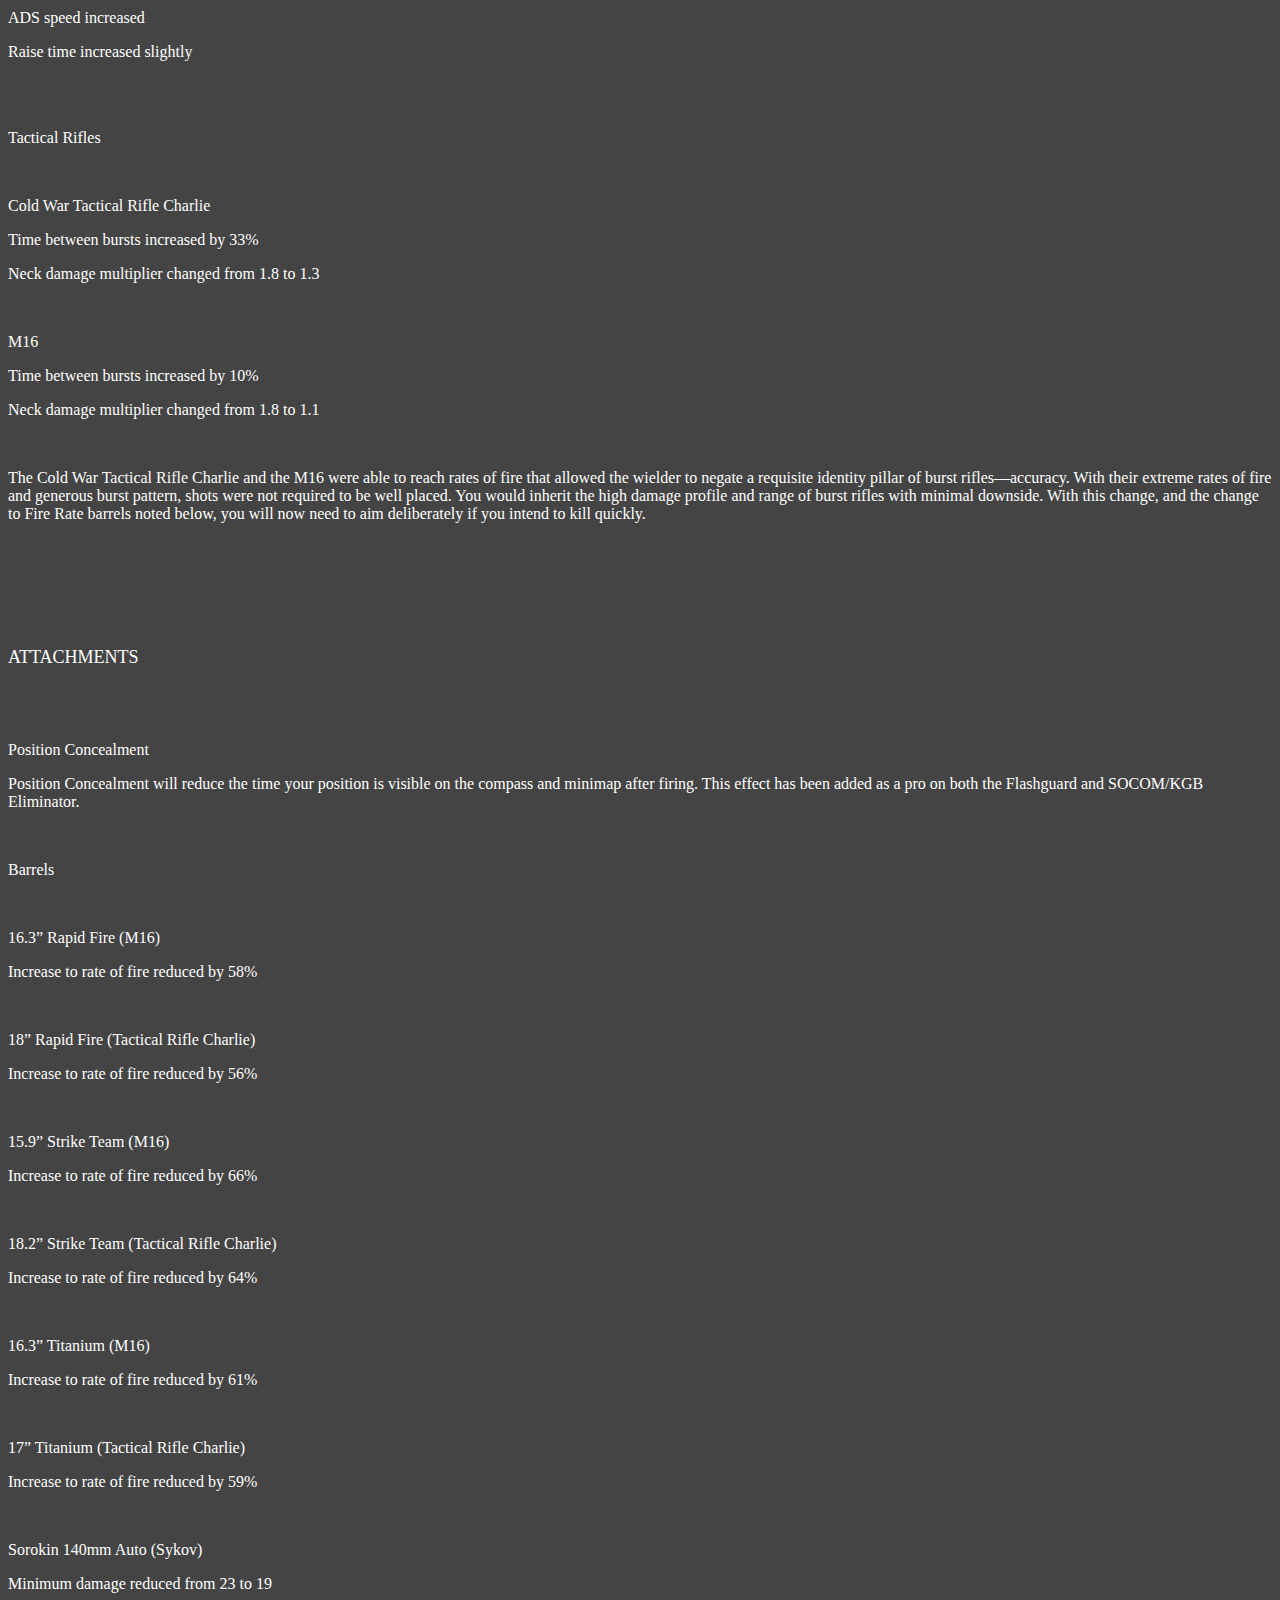
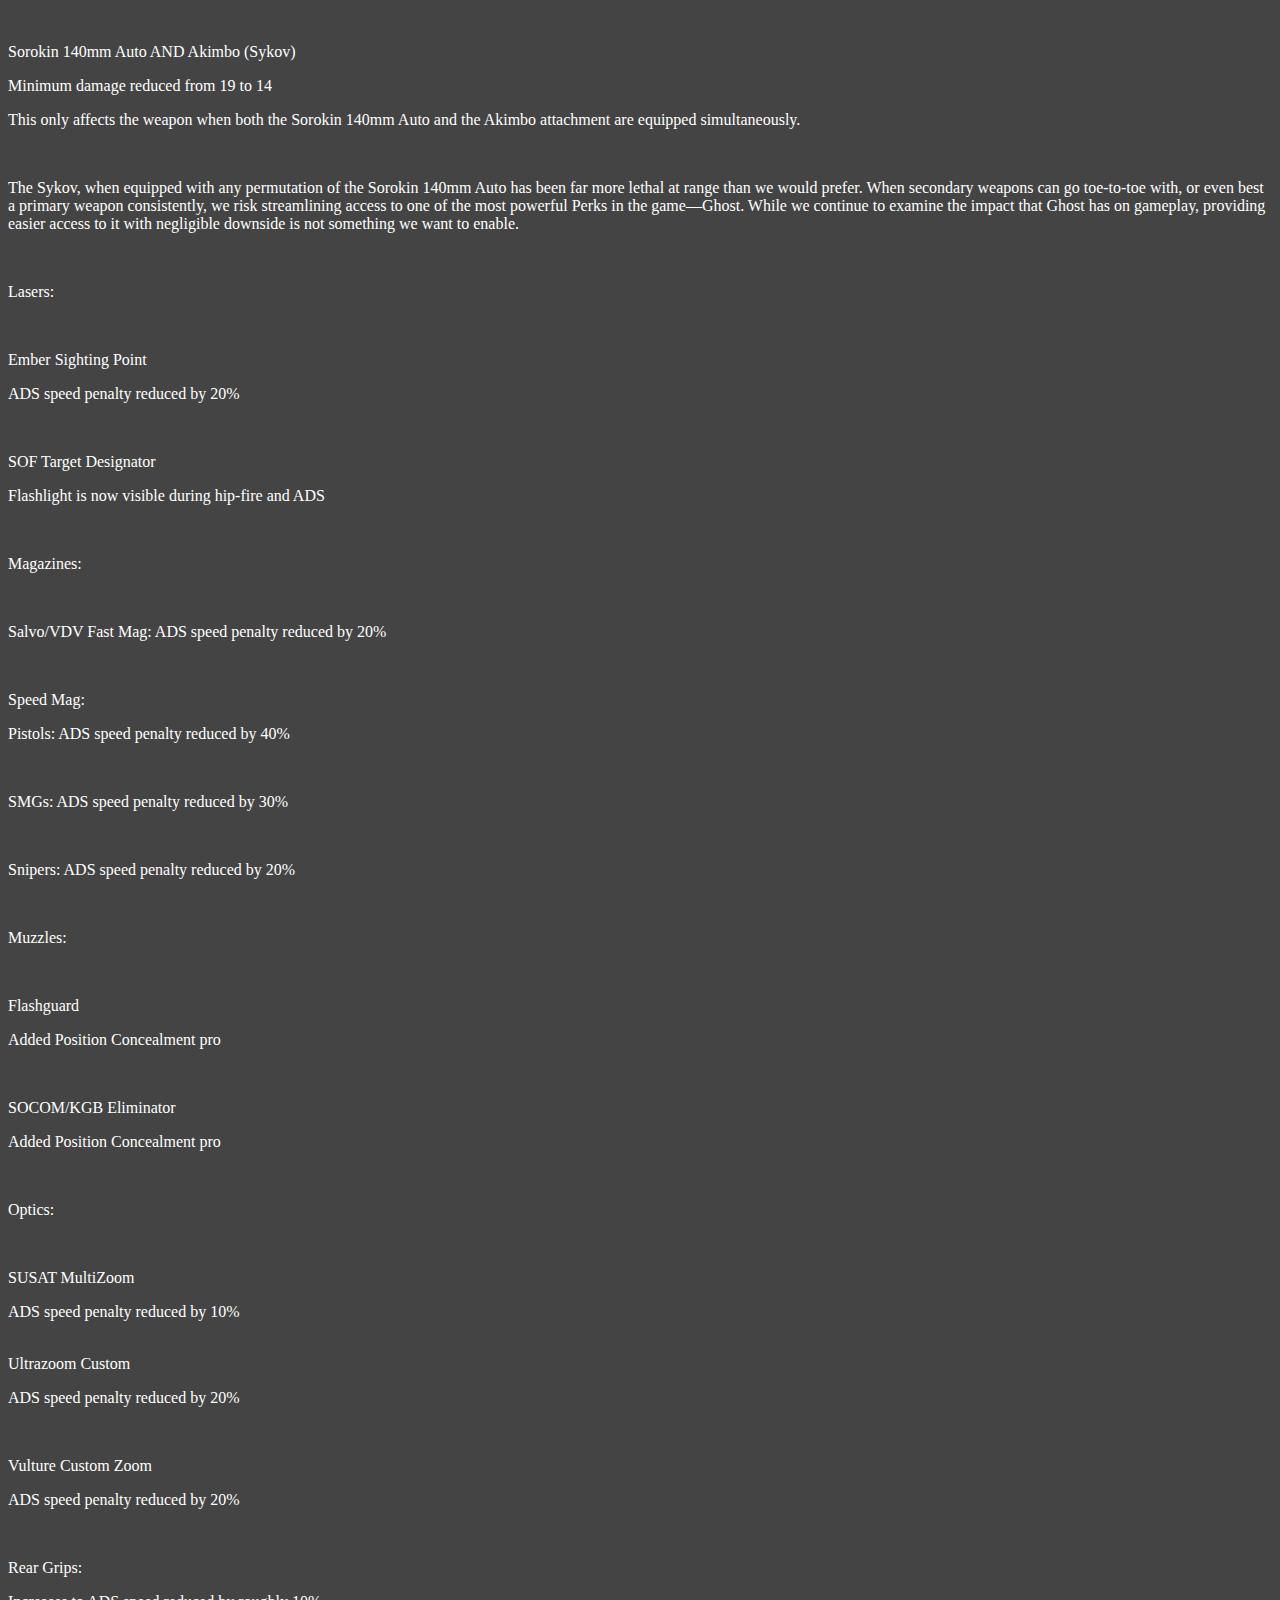
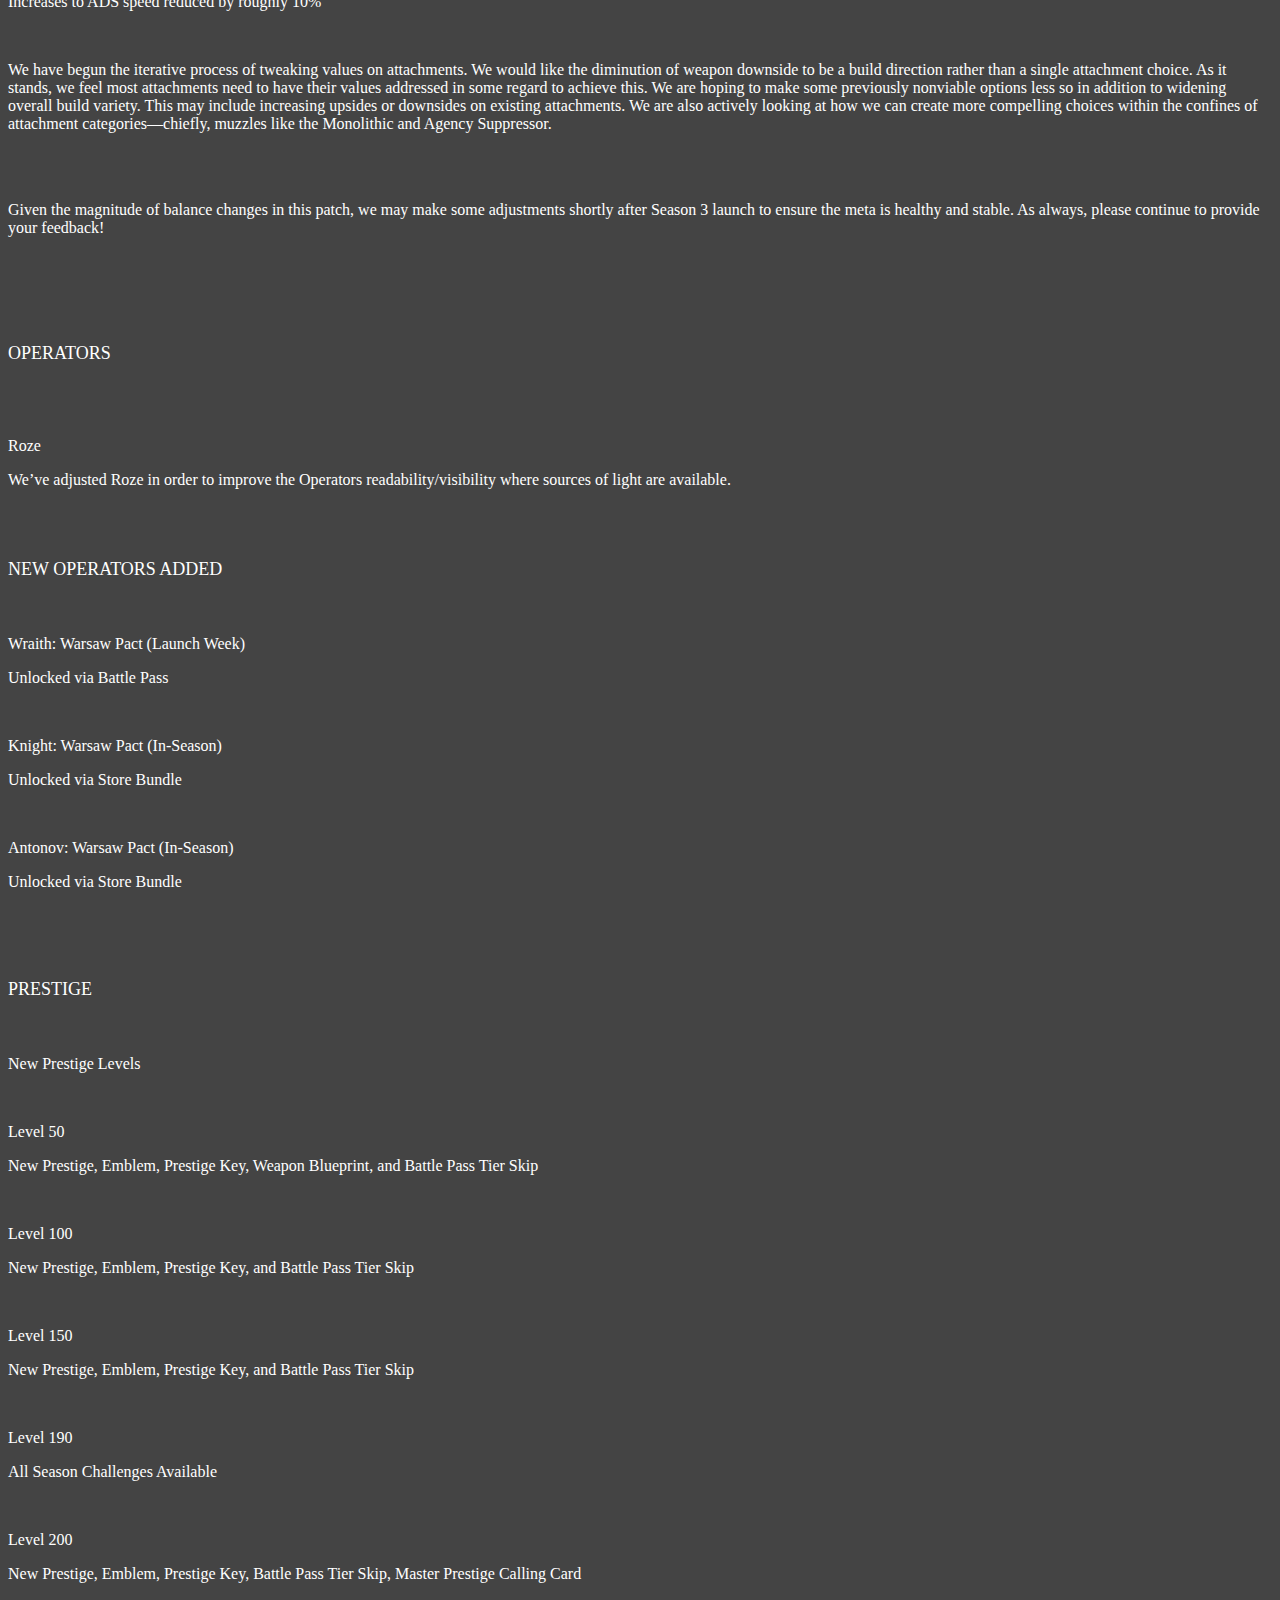
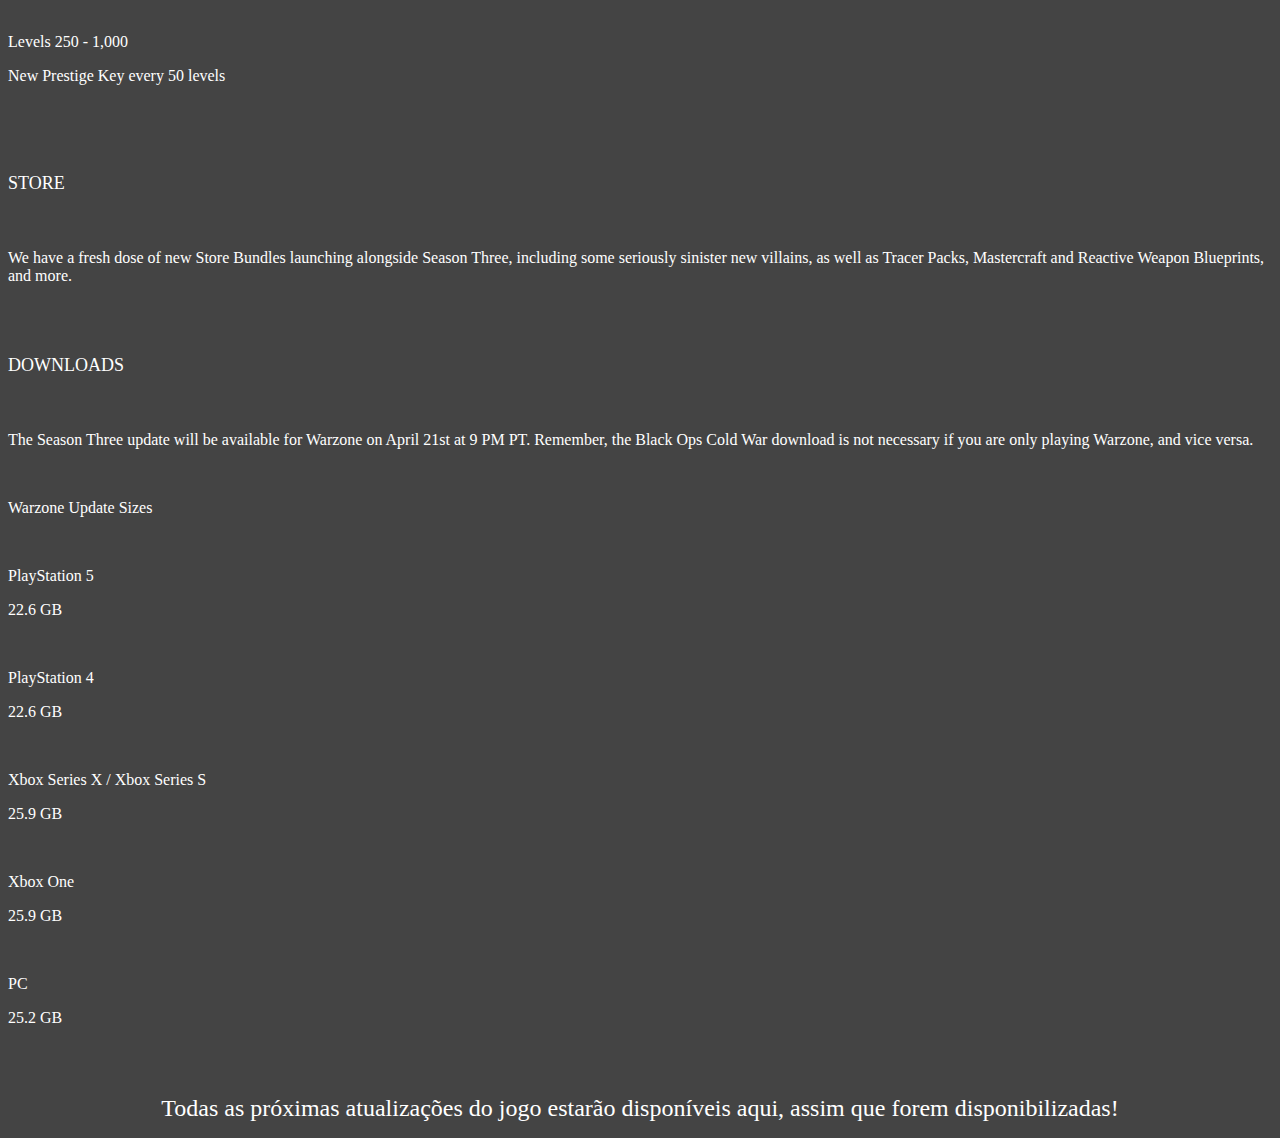
<file: Meu Site/css/Home.html>
<!DOCTYPE html>
<html>
<head>
<style>
ul {
  list-style-type: none;
  margin: 0;
  padding: 0;
  overflow: hidden;
  background-color: rgb(0, 0, 0);
}

li {
  float: left;
}

li a, .dropbtn {
  display: inline-block;
  color: white;
  text-align: center;
  padding: 14px 16px;
  text-decoration: none;
}

li a:hover, .dropdown:hover .dropbtn {
  background-color: #1100ff;
}

li.dropdown {
  display: inline-block;
}

.dropdown-content {
  display: none;
  position: absolute;
  background-color: #f9f9f9;
  min-width: 160px;
  box-shadow: 0px 8px 16px 0px black;
  z-index: 1;
}

.dropdown-content a {
  color: black;
  padding: 12px 16px;
  text-decoration: none;
  display: block;
  text-align: left;
}

.dropdown-content a:hover {background-color: #ffffff;}

.dropdown:hover .dropdown-content {
  display: block;
}
</style>
</head>
<body bgcolor="#444444">

<ul>
  <li><a href="Home.html">Ínicio</a></li>
  <li class="dropdown">
    <a href="javascript:void(0)" class="dropbtn">Mais</a>
    <div class="dropdown-content">
          <a href="page2.html">Sobre Mim</a>
          <a href="curriculo-otavio.html">Meu Currículo</a>
      <li><a href="page4.html">Ajude a melhorar o site</a></li>
    </div>
  </li>
</ul>

<p align="center"><font size= "6" color="white">Informações sobre o Warzone:</p></font>
<p align="center"><img src="warzone-logo.jpg" width="1050" height="600"></p>
<font color="white" size="6">
<p>Patch Notes da última grande atualizção:</p>
<p>*APRIL 28TH - UPDATE</p>
</font>
  <br>
  <font color="white" size="4"> 
  <p>GENERAL</p>
  </font>
  <br>
  <font color="white">  
  <p>The sizes of the first and second circles have been reduced for Verdansk Resurgence.</p>
  <p>End-of-game open mic has been turned off for modes with infinite respawn mechanics. This was intended to take effect with the release of Season Three last week.</p>
  <br>
  <br>
  </font>
  <font color="white" size="4">  
  <p>BUG FIXES</p>
  </font>
  <br>
  <font color="white">    
  <p>“Hunt for Adler” Limited-Time Event</p>
  <p>Fixed a bug with Challenge completion not tracking as intended.</p> 
  <p>Fixed a bug causing Intel to spawn outside of the playable map.</p>
  <p>Fixed several map locations in Verdansk that allowed players to reach out-of-bounds areas.</p>
  <p>Fixed a bug that would cause gas mask overlays to remain on screen indefinitely if a player exited the gas as their gas mask was fully deleted.</p>
  <p>Fixed a bug where the epic loot M82 Semi-Auto Sniper was incorrectly labeled as thermal.</p>
  <p>Fixed a bug where the Modern Warfare “Razorwire” Submachine Gun Charlie blueprint could appear in loot caches.</p>
  <p>The R1 Shadowhunter Crossbow has had its reload audio restored.</p> 
  <p>Fixed a bug that disallowed players from exiting the plane in Battle Royale Practice mode.</p>
  <p>The explosion in Verdansk’s vista no longer dances around when viewed from different angles. Thanks Geeky P.</p>
  <br> 
  <br>
  <font color="white" size="4"> 
  <p>AND...</p>
  </font> 
  <br>
  <font color="white">  
  <p>A sneak peek at some upcoming changes...</p>
  <p>Balance adjustments to the CR-56 AMAX, FARA 83, and Bullfrog.</p>
  <p>Changes to ADS Firing Speed on Cold War attachments.</p>
  <br> 
  <br>
  <br>
  <br>
  <font color="white" size="4"> 
  <p>APRIL 21ST - SEASON THREE PATCH</p>
  <br>
  <br>
  <p>EVENTS</p>
  </font>
  <br> 
  <p>The Hunt for Adler</p>
  <p>Starting on April 22nd, the new “Hunt for Adler” limited-time event will task Operators with unique in-game challenges in both Black Ops Cold War and Warzone to learn of Adler’s whereabouts. Complete these Intel Challenges to unlock Event rewards, including Weapon Charms, Calling Cards, a new Operator Skin, and more. You can find more details about this event in the Seasonal Event tab on the main menu between Play and Weapons once Season Three kicks off in Warzone. Once you’ve completed a full set of challenges in either Black Ops Cold War or Warzone over the course of the event, you’ll unlock an exclusive Adler skin for use in both games!</p>
  <br> 
  <br>
  <font color="white" size="4">
  <p>SEASON 3 BATTLE PASS</p>
  </font>
  <br> 
  <p>100 Tiers of brand-new content including new Operator Skins, Weapons, Blueprints, Wrist Accessories, Weapon Charms, COD Points, and more.</p>
  <br>
  <p>Tier 0</p>
  <p>Instantly unlock Wraith, a new Woods Skin, and more</p>
  <br> 
  <p>Tier 15</p>
  <p>PPSh-41 SMG</p>
  <br> 
  <p>Tier 21</p>
  <p>“Vex Lord” Assault Rifle Blueprint</p>
  <br> 
  <p>Tier 27</p>
  <p>“Gilded Rose” Shotgun Blueprint</p>
  <br> 
  <p>Tier 31</p>
  <p>Swiss K31 Sniper Rifle</p>
  <br> 
  <p>Tier 55</p>
  <p>“Slow Death” LMG Blueprint</p>
  <br> 
  <p>Tier 95</p>
  <p>Ultra-Rarity “Loud Pipe” Reactive SMG Weapon Blueprint</p>
  <br> 
  <p>Tier 100</p>
  <p>“White Queen” Wraith Skin</p>
  <p>“Roman Standard” Legendary Sniper Rifle Blueprint</p>
  <br> 
  <br>
  <br>
  <font color="white" size="4"> 
  <p>MAP</p>
  </font>
  <br> 
  <p>The situation in Verdansk has hit a critical level. Armistice Central Command will be communicating directly to all Operators with further instructions.</p>
  <br> 
  <br>
  <font color="white" size="4"> 
  <p>GENERAL</p>
  </font>
  <br>
  <p>NVIDIA DLSS is now available in Call of Duty®: Warzone on PC</p>
  <p>Players with NVIDIA GeForce RTX graphics cards can enable NVIDIA DLSS to boost performance and play at higher resolutions and graphics settings.</p>
  <br> 
  <p>End of game open mic has been turned off for modes with infinite respawn mechanics.</p>
  <br>
  <p>Player rank will now display the correct rank icons in the After-Action Report.</p>
  <br> 
  <br>
  <font color="white" size="4"> 
  <p>GAMEPLAY</p>
  </font>
  <br>
  <p>Loot that spawns across Verdansk has once again been updated...</p>
  <p>Now exclusively consists of Black Ops Cold War Weapons including the new Swiss K31 Sniper Rifle and PPSh-41 SMG</p>
  <p>Only Legendary Weapons will spawn as Blueprints</p>
  <br>
  <p>Players no longer take armor-bypassing damage when using a riot shield and facing an active thermite grenade.</p>
  <br>
  <p>Sticking a player with Semtex will now always down them.</p>
  <br> 
  <br>
  <font color="white" size="4"> 
  <p>ACCESSIBILITY</p>
  </font>
  <br> 
  <p>Added Mono Audio to the Volume settings in Audio Options</p>
  <p>Disabled (Default): Audio is split between left and right audio channels to provide directional sound.</p>
  <p>Enabled: Left and right audio channels are combined into one channel</p>
  <br> 
  <br>
  <font color="white" size="4"> 
  <p>BUG FIXES</p>
  </font>
  <br> 
  <p>Fixed a bug with most Cold War barrels where Hip Spread and ADS Idle Sway were being increased when they should not have been.</p>
  <br>
  <p>Fixed a bug with some ZRG 20mm optics that disabled the ability to hold breath.</p>
  <br>
  <p>Fixed a bug where some loot would drop in close proximity on death.</p>
  <br>
  <p>Fixed a bug where if the player is downed while switching to a gunner seat, they would become invisible and/or invulnerable.</p>
  <br>
  <p>Fixed a bug causing the random Operator select option to only select Coalition Operators from Modern Warfare.</p>
  <br>
  <p>Fixed a bug causing Baker’s fourth Operator Mission Objective to not track properly (eliminate 15 enemies using a weapon with an attached 2x magnified scope or greater).</p> 
  <br>
  <p>Fixed a bug causing certain Operator models to appear headless while using the FFAR 1.</p>
  <br> 
  <br> 
  <br>
  <font color="white" size="4"> 
  <p>WEAPONS</p>
  </font>
  <br> 
  <br>
  <p>Cold War weapons have had their ammo names updated.</p>
  <br>
  <p>The FFAR 1 crosshair has been updated to match other Assault Rifles.</p>
  <br> 
  <br>
  <p>New Weapons</p>
  <br>
  <p>PPSh-41: SMG (Launch Week)</p>
  <p>Tier 15 of the Battle Pass.</p>
  <br>
  <p>Swiss K31: Sniper Rifle (Launch Week)</p>
  <p>Tier 31 of the Battle Pass.</p>
  <br>
  <br>
  <p>Two New Weapon Unlock Challenges</p>
  <br>
  <p>LC-10</p>
  <p>Using SMGs, get 3 kills without dying in 15 different matches.</p>
  <p>
  <p>FARA 83</p>
  <p>Using Assault Rifles, get 2 headshot kills in 15 different matches.</p>
  <br> 
  <br>
  <p>Assault Rifles</p>
  <br>
  <p>Cold War AK-47</p>
  <p>Recoil pattern has been adjusted</p>
  <br>
  <p>The recoil pattern on the Cold War AK-47 had made its downsides far more apparent than its upsides. We have smoothed out its recoil to make it easier to control. If you are accurate, or skilled at recoil control you will now find the Cold War AK-47 quite effective at most ranges.</p>
  <br> 
  <p>FARA 83</p>
  <p>Minimum damage increased from 25 to 26</p>
  <p>Maximum damage decreased from 33 to 31</p>
  <p>Maximum damage range increased by 17%</p>
  <p>Recoil pattern has been adjusted</p>
  <br>
  <p>As a fast-firing AR with relatively strong recoil, we felt there was too much of an identity overlap between the FARA 83 and the FFAR 1. We have smoothed out its recoil and pushed its damage profile out to be a more viable mid-long range AR option.</p>
  <br> 
  <p>FFAR 1</p>
  <p>Maximum damage decreased from 30 to 27</p>
  <p>Maximum damage range decreased by 15%</p>
  <p>Neck damage multiplier changed from 1.1 to 1</p>
  <p>Upper torso damage multiplier changed from 1.1 to 1</p>
  <p>ADS speed decreased slightly</p>
  <br>
  <p>With high damage, rate of fire, and a competitive mag size, the FFAR 1 has enjoyed a lengthy reign of terror on the short-to-mid range engagement space. When a weapon is so ruthlessly efficient that it pushes the entirety of a weapon category out of viability, it needs to be addressed. The FFAR 1 will remain a respectable option following this change, but it should now be a playstyle preference rather than a loadout necessity.</p>
  <br> 
  <p>Groza</p>
  <p>Recoil increased slightly</p>
  <p>ADS speed decreased slightly</p>
  <p>Upper torso damage multiplier changed from 1.3 to 1.1</p>
  <br>
  <p>This change is more of a precaution. We expect in the absence of the FFAR 1, that the Groza would rise to take its place. While there will always be a ‘meta’, we want the meta to exist in a TTK range that is a bit higher than where we are currently. In that regard, we believe the Groza was a bit of an outlier that, much like the FFAR 1, could have been detrimental to weapon diversity. Bringing the Groza down a notch should allow for some healthy competition in this weapon category.</p>
  <br> 
  <p>Krig 6</p>
  <p>Head damage multiplier changed from 1.4 to 1.5</p>
  <p>Neck damage multiplier changed from 1 to 1.3</p>
  <p>Upper torso damage multiplier changed from 1 to 1.1</p>
  <p>Lower torso damage multiplier changed from 1 to 1.1</p>
  <br>
  <p>The Krig 6 has long been overshadowed by other all-stars in the AR category. We believe this change will allow for a more competitive Time to Kill given the shots are well placed.</p>
  <br> 
  <p>QBZ-83</p>
  <p>Move speed increased</p>
  <p>ADS move speed increased</p>
  <p>Neck damage multiplier changed from 1 to 1.2</p>
  <p>Upper torso damage multiplier changed from 1 to 1.1</p>
  <br>
  <p>The QBZ-83 is a unique weapon that trades overall lethality for mobility. We aim to provide players with the tools to support a multitude of interesting playstyle options. Our goal is that with the right attachments, skillful maneuvering and rotations will be a hallmark of the QBZ playstyle. We have also given it a much-needed nudge in lethality if you can manage aiming and moving simultaneously.''</p></p>
  <br> 
  <br>
  <p>Submachine Guns</p>
  <br>
  <p>LC10</p>
  <p>Bullet velocity increased slightly</p>
  <br>
  <p>Mac-10</p>
  <p>Maximum damage decreased by 1</p>
  <br>
  <p>This is another precautionary change to promote diversity. The Mac-10 is both popular and fun to use. Part of what makes the Mac-10 feel fair to play against is that its upside feels comparative to its downside. That is where player skill comes in. Knowing when and what weapon to swap to during an engagement is a facet of skill expression we want to highlight whenever possible. While this change only brings the Mac-10's Time to Kill up by about 10%, we think this is a good place to start to encourage exploration in the SMG category.</p>
  <br> 
  <br>
  <p>Sniper Rifles</p>
  <br>
  <p>Pelington 703</p>
  <p>ADS speed increased</p>
  <p>Raise time increased slightly</p>
  <br> 
  <br>
  <p>Tactical Rifles</p>
  <br>
  <p>Cold War Tactical Rifle Charlie</p>
  <p>Time between bursts increased by 33%</p>
  <p>Neck damage multiplier changed from 1.8 to 1.3</p>
  <br>
  <p>M16</p>
  <p>Time between bursts increased by 10%</p>
  <p>Neck damage multiplier changed from 1.8 to 1.1</p>
  <br>
  <p>The Cold War Tactical Rifle Charlie and the M16 were able to reach rates of fire that allowed the wielder to negate a requisite identity pillar of burst rifles—accuracy. With their extreme rates of fire and generous burst pattern, shots were not required to be well placed. You would inherit the high damage profile and range of burst rifles with minimal downside. With this change, and the change to Fire Rate barrels noted below, you will now need to aim deliberately if you intend to kill quickly.</p>
  <br> 
  <br>
  <br>
  <br>
  <br>
  <font color="white" size="4"> 
  <p>ATTACHMENTS</p> 
  </font>
  <br> 
  <br>
  <p>Position Concealment</p> 
  <p>Position Concealment will reduce the time your position is visible on the compass and minimap after firing. This effect has been added as a pro on both the Flashguard and SOCOM/KGB Eliminator.</p>
  <br> 
  <p>Barrels</p>
  <br> 
  <p>16.3” Rapid Fire (M16)</p> 
  <p>Increase to rate of fire reduced by 58%</p> 
  <br> 
  <p>18” Rapid Fire (Tactical Rifle Charlie)</p> 
  <p>Increase to rate of fire reduced by 56%</p> 
  <br> 
  <p>15.9” Strike Team (M16)</p> 
  <p>Increase to rate of fire reduced by 66%</p> 
  <br> 
  <p>18.2” Strike Team (Tactical Rifle Charlie)</p> 
  <p>Increase to rate of fire reduced by 64%</p> 
  <br> 
  <p>16.3” Titanium (M16)</p> 
  <p>Increase to rate of fire reduced by 61%</p> 
  <br> 
  <p>17” Titanium (Tactical Rifle Charlie)</p> 
  <p>Increase to rate of fire reduced by 59%</p> 
  <br> 
  <p>Sorokin 140mm Auto (Sykov)</p> 
  <p>Minimum damage reduced from 23 to 19</p> 
  <br> 
  <p>Sorokin 140mm Auto AND Akimbo (Sykov)</p> 
  <p>Minimum damage reduced from 19 to 14</p> 
  <p>This only affects the weapon when both the Sorokin 140mm Auto and the Akimbo attachment are equipped simultaneously.</p> 
  <br> 
  <p>The Sykov, when equipped with any permutation of the Sorokin 140mm Auto has been far more lethal at range than we would prefer. When secondary weapons can go toe-to-toe with, or even best a primary weapon consistently, we risk streamlining access to one of the most powerful Perks in the game—Ghost. While we continue to examine the impact that Ghost has on gameplay, providing easier access to it with negligible downside is not something we want to enable.</p> 
  <br> 
  <p>Lasers:</p> 
  <br>
  <p>Ember Sighting Point</p> 
  <p>ADS speed penalty reduced by 20%</p> 
  <br> 
  <p>SOF Target Designator</p> 
  <p>Flashlight is now visible during hip-fire and ADS</p> 
  <br> 
  <p>Magazines:</p> 
  <br>
  <p>Salvo/VDV Fast Mag: 
  ADS speed penalty reduced by 20%</p> 
  <br>  
  <p>Speed Mag:</p> 
  <p>Pistols:  
  ADS speed penalty reduced by 40%</p> 
  <br>
  <p>SMGs: 
  ADS speed penalty reduced by 30%</p>
  <br>
  <p>Snipers: 
  ADS speed penalty reduced by 20%</p>
  <br> 
  <p>Muzzles:</p> 
  <br>
  <p>Flashguard</p> 
  <p>Added Position Concealment pro</p> 
  <br> 
  <p>SOCOM/KGB Eliminator</p> 
  <p>Added Position Concealment pro</p> 
  <br> 
  <p>Optics:</p> 
  <br>
  <p>SUSAT MultiZoom</p> 
  <p>ADS speed penalty reduced by 10%</p>
  <br> 
  Ultrazoom Custom</p> 
  ADS speed penalty reduced by 20%</p> 
  <br> 
  <p>Vulture Custom Zoom</p> 
  <p>ADS speed penalty reduced by 20%</p>
  <br> 
  <p>Rear Grips:</p> 
  <p>Increases to ADS speed reduced by roughly 10%</p> 
  <br> 
  <p>We have begun the iterative process of tweaking values on attachments. We would like the diminution of weapon downside to be a build direction rather than a single attachment choice. As it stands, we feel most attachments need to have their values addressed in some regard to achieve this. We are hoping to make some previously nonviable options less so in addition to widening overall build variety. This may include increasing upsides or downsides on existing attachments. We are also actively looking at how we can create more compelling choices within the confines of attachment categories—chiefly, muzzles like the Monolithic and Agency Suppressor.</p>
  <br>
  <br>
  <p>Given the magnitude of balance changes in this patch, we may make some adjustments shortly after Season 3 launch to ensure the meta is healthy and stable. As always, please continue to provide your feedback! </p>
  <br>
  <br>
  <br>
  <br>
  <font color="white" size="4"> 
  <p>OPERATORS</p>
  </font>
  <br> 
  <br>
  <p>Roze</p>
  <p>We’ve adjusted Roze in order to improve the Operators readability/visibility where sources of light are available.</p> 
  <br>    
  <br>
  <font color="white" size="4"> 
  <p>NEW OPERATORS ADDED</p>
  </font>
  <br>
  <p>Wraith: Warsaw Pact (Launch Week)</p>  
  <p>Unlocked via Battle Pass</p> 
  <br> 
  <p>Knight: Warsaw Pact (In-Season)</p> 
  <p>Unlocked via Store Bundle</p> 
  <br> 
  <p>Antonov: Warsaw Pact (In-Season)</p>  
  <p>Unlocked via Store Bundle</p> 
  <br> 
  <br>
  <br>
  <font color="white" size="4"> 
  <p>PRESTIGE</p>
  </font>
  <br> 
  <p>New Prestige Levels</p> 
  <br>
  <p>Level 50</p>
  <p>New Prestige, Emblem, Prestige Key, Weapon Blueprint, and Battle Pass Tier Skip</p>
  <br> 
  <p>Level 100</p>
  <p>New Prestige, Emblem, Prestige Key, and Battle Pass Tier Skip</p> 
  <br> 
  <p>Level 150</p>
  <p>New Prestige, Emblem, Prestige Key, and Battle Pass Tier Skip</p>
  <br> 
  <p>Level 190</p>
  <p>All Season Challenges Available</p> 
  <br> 
  <p>Level 200</p>
  <p>New Prestige, Emblem, Prestige Key, Battle Pass Tier Skip, Master Prestige Calling Card</p>
  <br> 
  <p>Levels 250 - 1,000</p>
  <p>New Prestige Key every 50 levels</p> 
  <br> 
  <br>
  <br>
  <font color="white" size="4"> 
  <p>STORE</p>
  </font>
  <br> 
  <p>We have a fresh dose of new Store Bundles launching alongside Season Three, including some seriously sinister new villains, as well as Tracer Packs, Mastercraft and Reactive Weapon Blueprints, and more. </p>
  <br>
  <br>
  <font color="white" size="4"> 
  <p>DOWNLOADS</p> 
  </font>
  <br> 
  <p>The Season Three update will be available for Warzone on April 21st at 9 PM PT. Remember, the Black Ops Cold War download is not necessary if you are only playing Warzone, and vice versa. </p>
  <br>
  <p>Warzone Update Sizes</p>
  <br>
  <p>PlayStation 5</p>
  <p>22.6 GB</p> 
  <br> 
  <p>PlayStation 4</p>
  <p>22.6 GB</p> 
  <br>
  <p>Xbox Series X / Xbox Series S</p>
  <p>25.9 GB</p> 
  <br>
  <p>Xbox One</p>
  <p>25.9 GB</p> 
  <br>
  <p>PC</p>
  <p>25.2 GB </p>
  <br>
  <br>
  </font>
  <p align="center"><font color="white" size="5">Todas as próximas atualizações do jogo estarão disponíveis aqui, assim que forem disponibilizadas!</p></font>
</body>
</html>
</file>
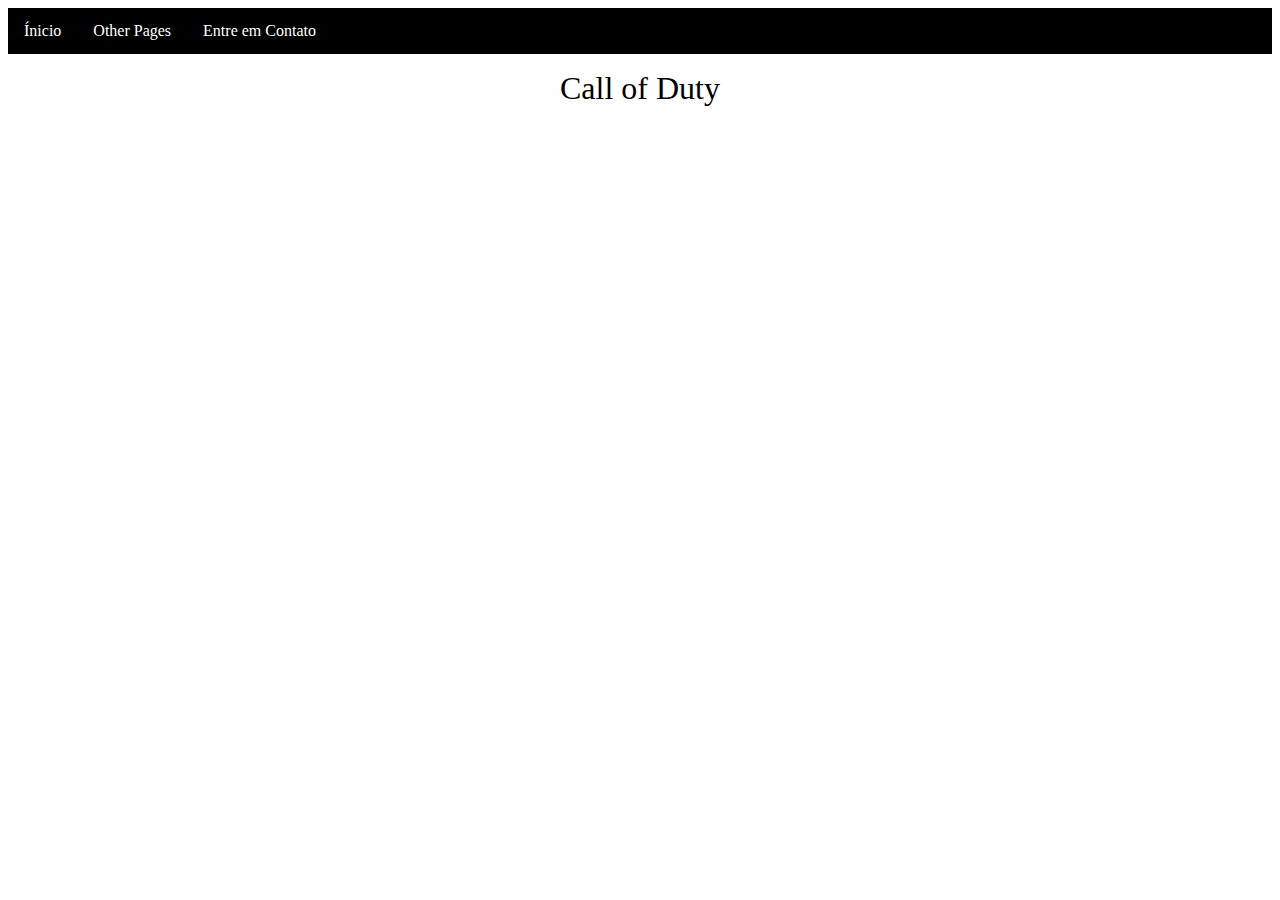
<file: Meu Site/css/page1.html>
<!DOCTYPE html>
<html>
<head>
<style>
ul {
  list-style-type: none;
  margin: 0;
  padding: 0;
  overflow: hidden;
  background-color: rgb(0, 0, 0);
}

li {
  float: left;
}

li a, .dropbtn {
  display: inline-block;
  color: white;
  text-align: center;
  padding: 14px 16px;
  text-decoration: none;
}

li a:hover, .dropdown:hover .dropbtn {
  background-color: #1100ff;
}

li.dropdown {
  display: inline-block;
}

.dropdown-content {
  display: none;
  position: absolute;
  background-color: #f9f9f9;
  min-width: 160px;
  box-shadow: 0px 8px 16px 0px black;
  z-index: 1;
}

.dropdown-content a {
  color: black;
  padding: 12px 16px;
  text-decoration: none;
  display: block;
  text-align: left;
}

.dropdown-content a:hover {background-color: #f1f1f1;}

.dropdown:hover .dropdown-content {
  display: block;
}
</style>
</head>
<body>

<ul>
  <li><a href="Home.html">Ínicio</a></li>
  <li class="dropdown">
    <a href="javascript:void(0)" class="dropbtn">Other Pages</a>
    <div class="dropdown-content">
        <a href="curriculo-otavio.html">Currículo</a>
        <a href="page2.html">Sobre Mim</a>
        <a href="page3.html"></a>
      <li><a href="page4.html">Entre em Contato</a></li>
    </div>
  </li>
</ul>

<p align="center"><font size= "6">Call of Duty</p>

</body>
</html>
</file>
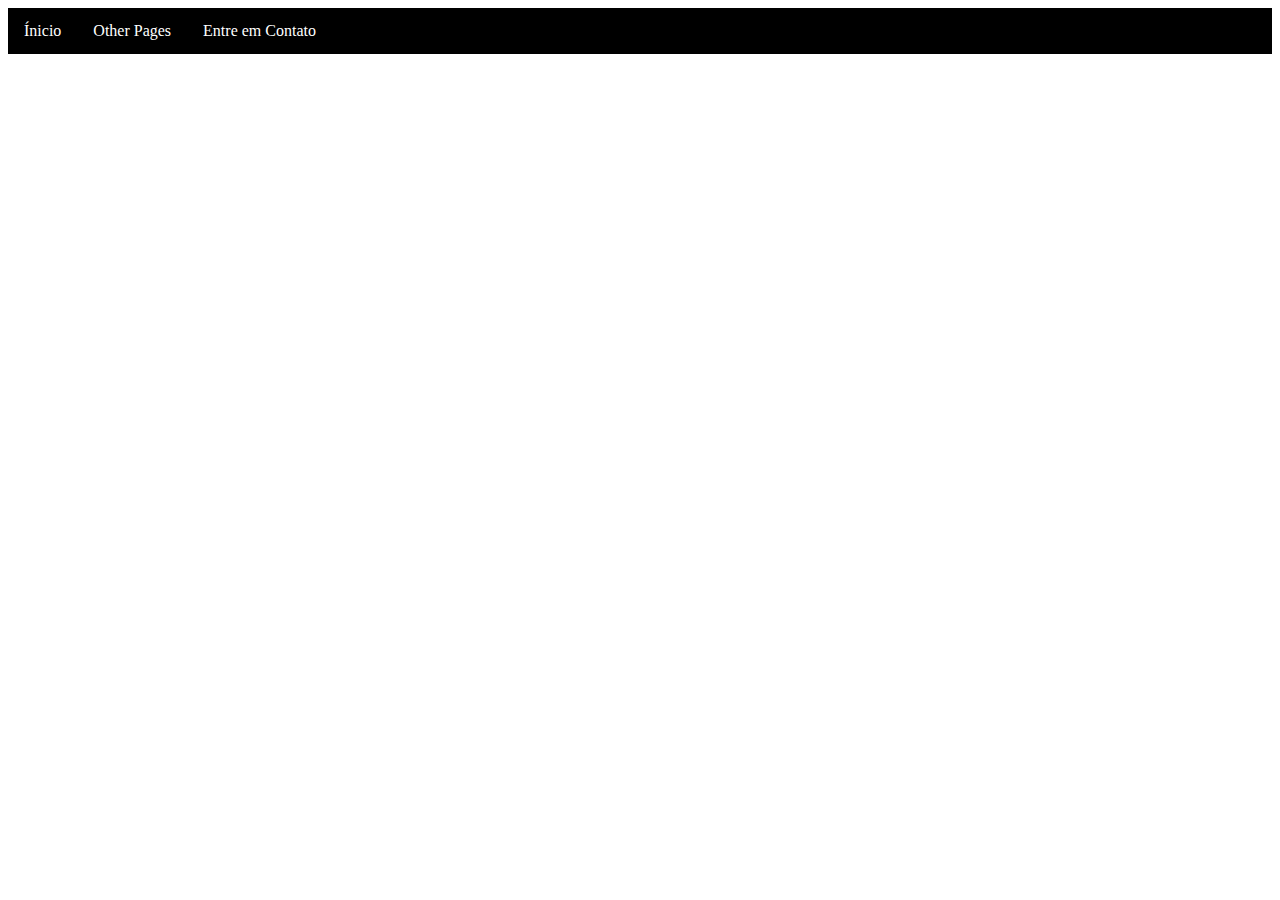
<file: Meu Site/css/page3.html>
<!DOCTYPE html>
<html>
<head>
<style>
ul {
  list-style-type: none;
  margin: 0;
  padding: 0;
  overflow: hidden;
  background-color: rgb(0, 0, 0);
}

li {
  float: left;
}

li a, .dropbtn {
  display: inline-block;
  color: white;
  text-align: center;
  padding: 14px 16px;
  text-decoration: none;
}

li a:hover, .dropdown:hover .dropbtn {
  background-color: #1100ff;
}

li.dropdown {
  display: inline-block;
}

.dropdown-content {
  display: none;
  position: absolute;
  background-color: #f9f9f9;
  min-width: 160px;
  box-shadow: 0px 8px 16px 0px black;
  z-index: 1;
}

.dropdown-content a {
  color: black;
  padding: 12px 16px;
  text-decoration: none;
  display: block;
  text-align: left;
}

.dropdown-content a:hover {background-color: #f1f1f1;}

.dropdown:hover .dropdown-content {
  display: block;
}
</style>
</head>
<body>

<ul>
  <li><a href="Home.html">Ínicio</a></li>
  <li class="dropdown">
    <a href="javascript:void(0)" class="dropbtn">Other Pages</a>
    <div class="dropdown-content">
        <a href="curriculo-otavio.html">Currículo</a>
        <a href="page2.html">Sobre Mim</a>
      <li><a href="page4.html">Entre em Contato</a></li>
    </div>
  </li>
</ul>



</body>
</html>
</file>
